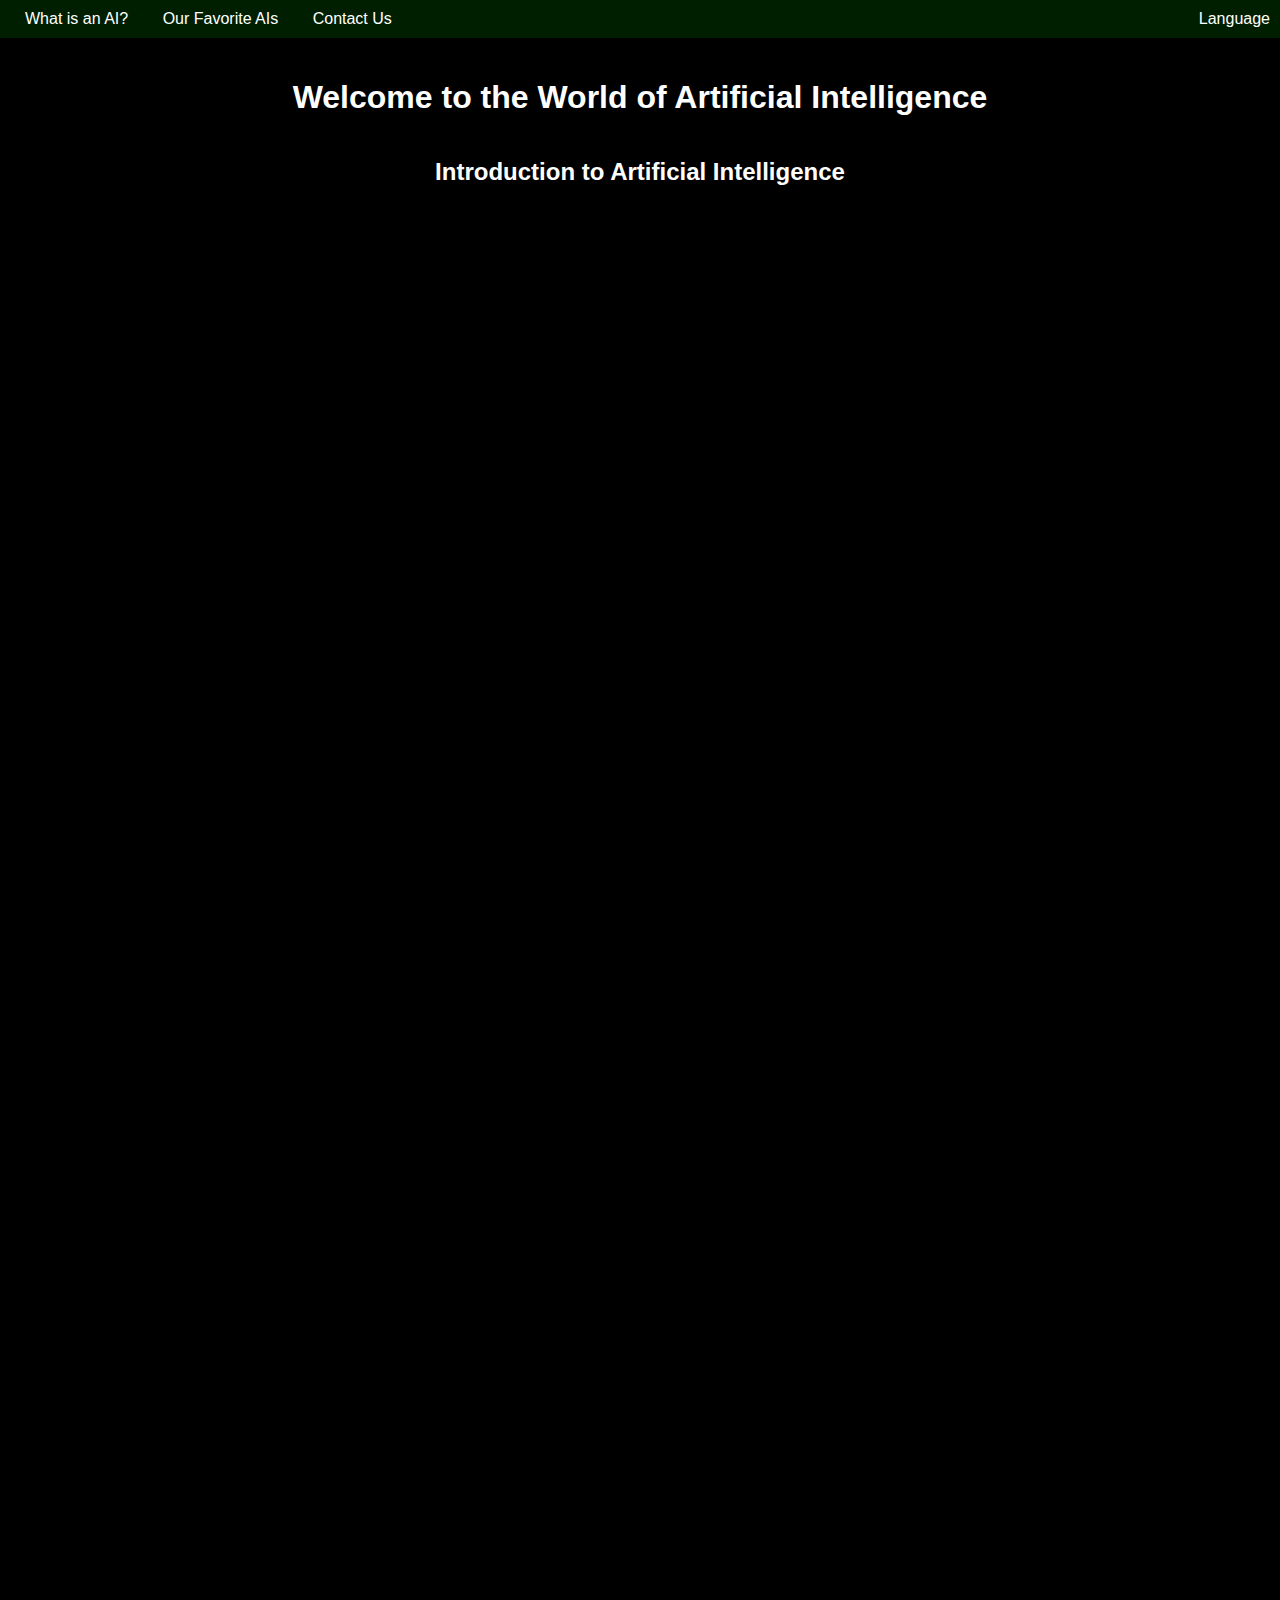
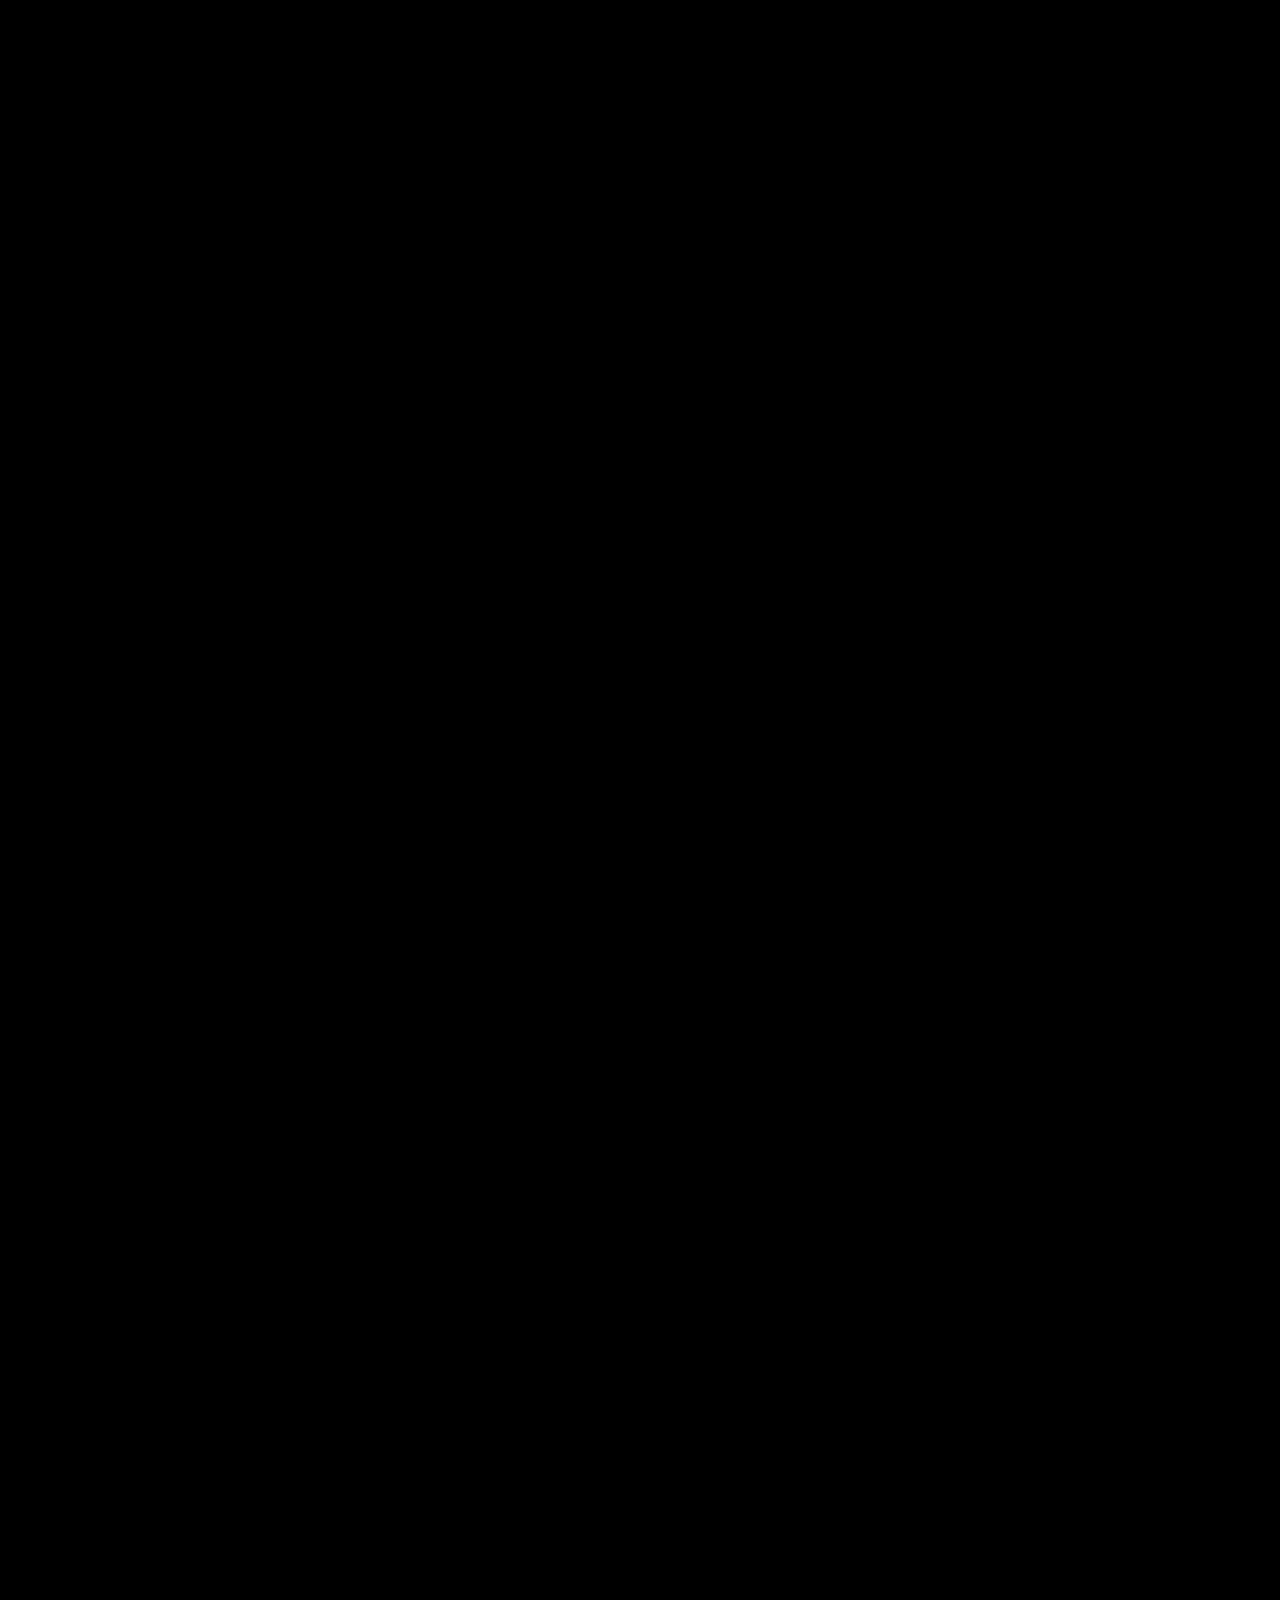
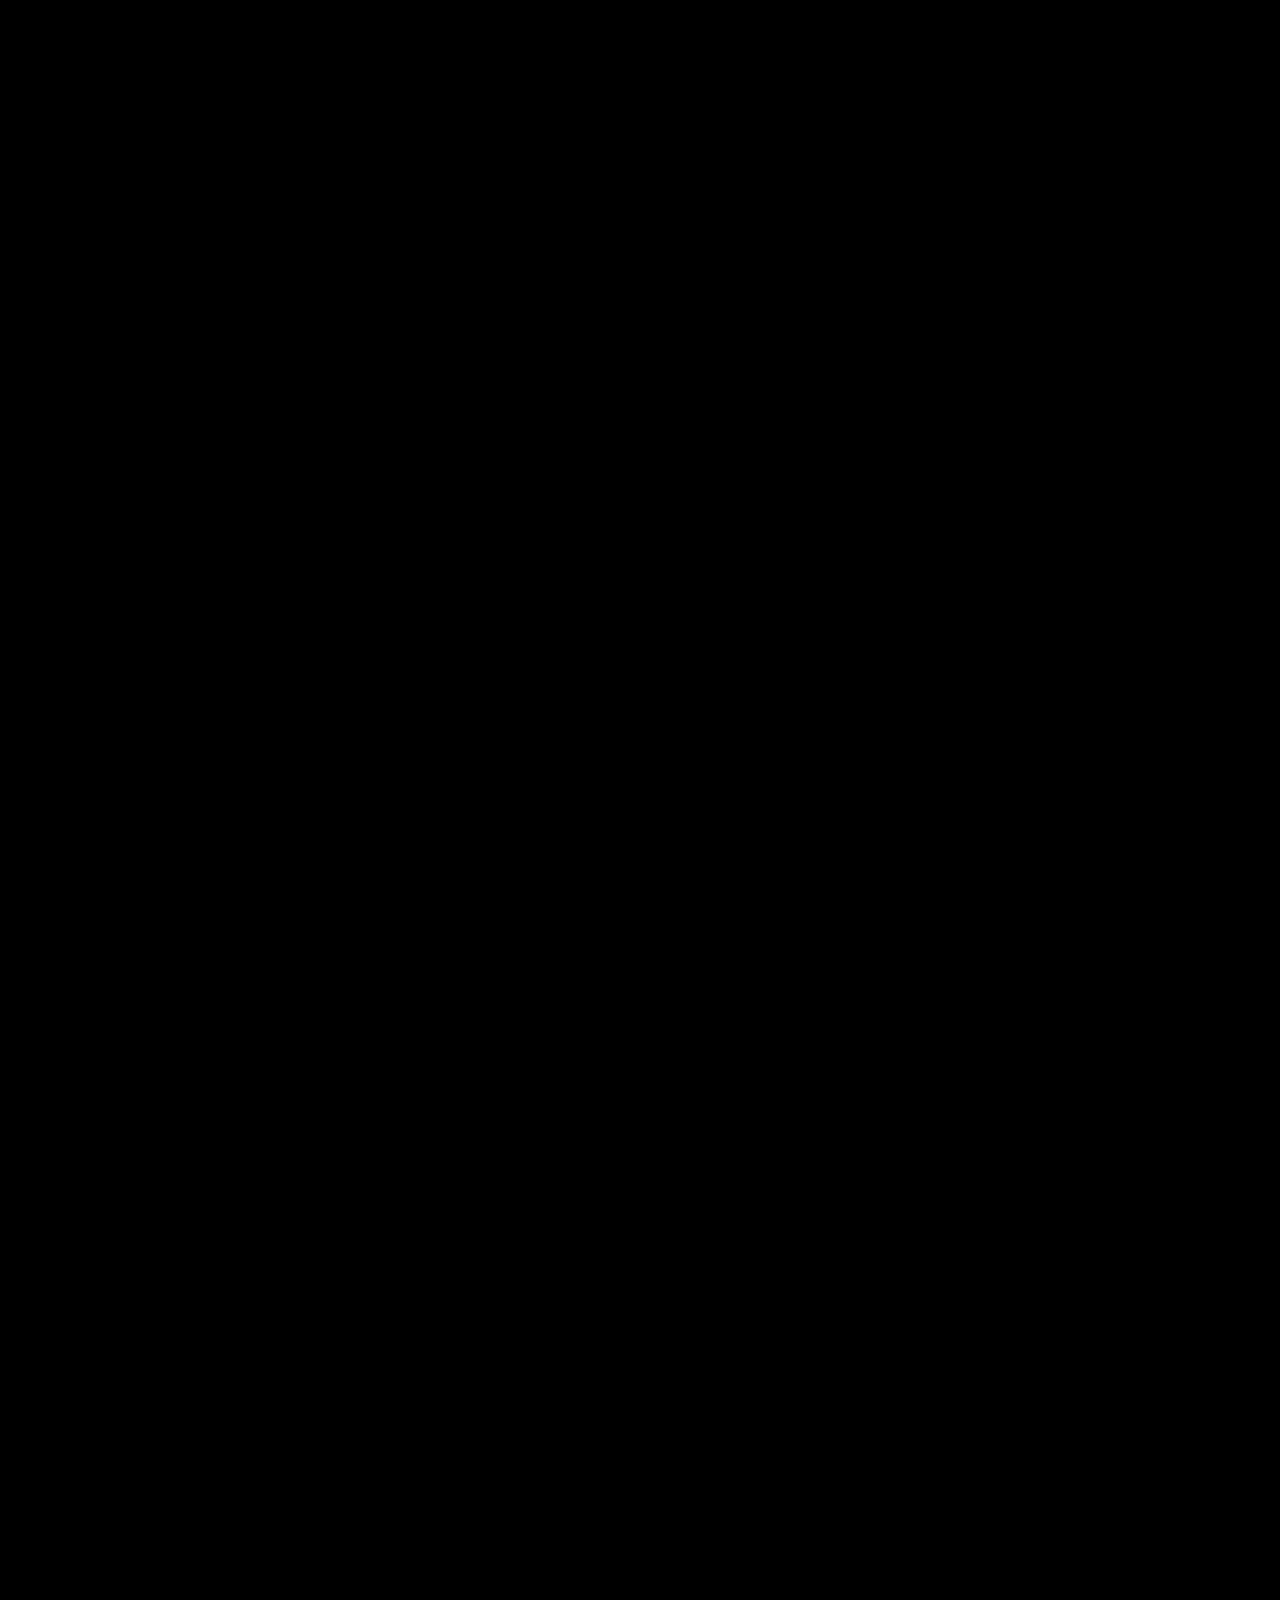
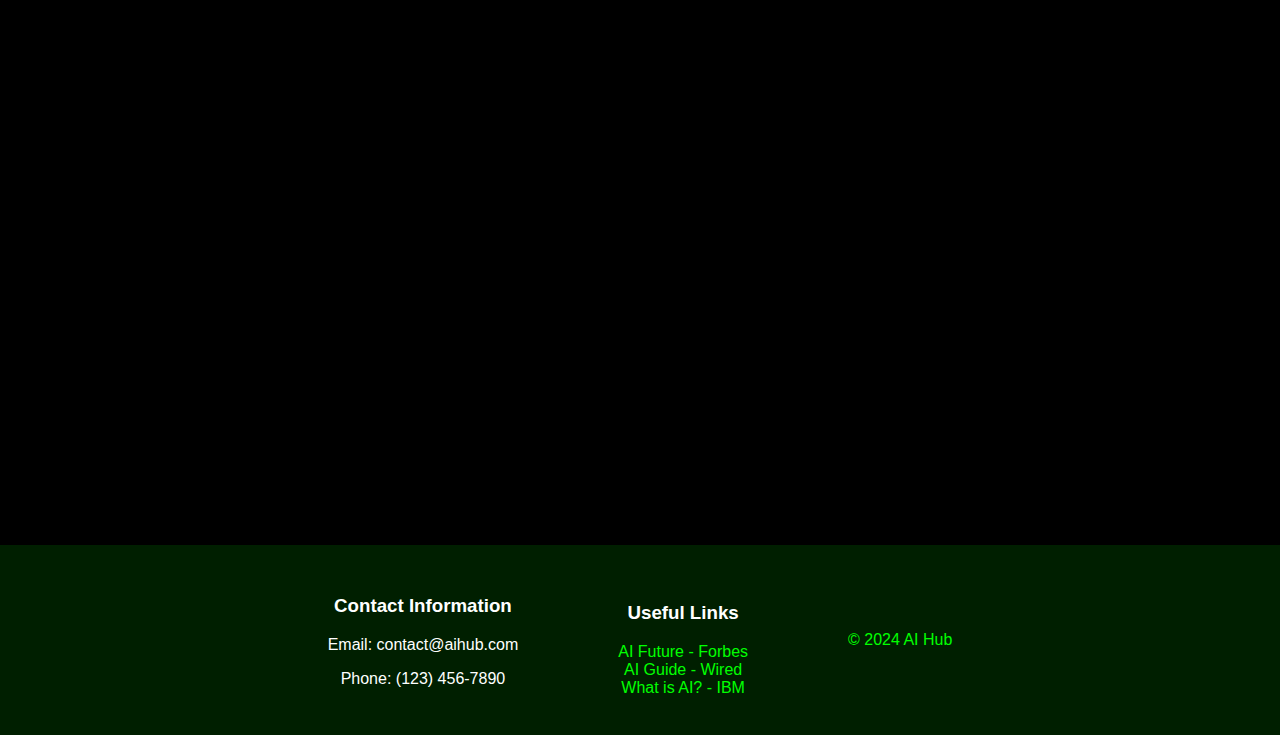
<file: index.html>
<!DOCTYPE html>
<html lang="en">
<head>
    <meta charset="UTF-8">
    <meta name="viewport" content="width=device-width, initial-scale=1.0">
    <title>What is an AI?</title>
    <link rel="stylesheet" href="./css/styles.css">
     <link rel="icon" href="images/logo/aihut_circular.png" type="image/x-icon" >
     <link rel="apple-touch-icon" href="images/logo/aihut_circular.png">
</head>
<body class="indexCSS">
    <header>
        <nav>
            <div>

                <a href="./index.html">What is an AI?</a>
                <a href="./pages/AiFinder.html">Our Favorite AIs</a>
                <a href="./pages/Contacto.html">Contact Us</a>
            </div>
            
            <div id="google_translate_element" class="language">
                Language 
            </div> 

        </nav>
    </header>

    <div class="container">

        
        <section class="hidden bloque" id="home">
            <h1 class="hidden bloque">Welcome to the World of Artificial Intelligence</h1>
            <h2 class="hidden bloque">Introduction to Artificial Intelligence</h2>
            <p class="hidden bloque">Artificial Intelligence (AI) represents the simulation of human intelligence in machines programmed to think and learn like humans. It encompasses a wide spectrum of technologies and methodologies aimed at enabling machines to perform tasks that typically require human intelligence, such as decision-making, problem-solving, natural language understanding, and visual perception.</p>
            
            <div class="picList">
                <img class="hidden bloque" src="./images/chatgpt_logo.png" alt="">
                <img class="hidden bloque" src="./images/leonardo_logo.svg" alt="">
                <img class="hidden bloque" src="./images/siri.png" alt="">
                <img class="hidden bloque" src="./images/waymo.png" alt="">
                
            </div>
        </section>
        
        
        <section class="hidden bloque" >
            
            <h2>Types of Artificial Intelligence</h2>
            
            <h3>Weak AI (Narrow AI)</h3>
            <p>Weak AI, also known as Narrow AI, is designed to handle specific tasks within a limited domain of expertise. It operates with predefined parameters and can excel in its designated area without possessing general human-like intelligence.        </p>
            
            <ul class="hidden bloque">
                <li>Example: Virtual assistants (Siri, Alexa), facial recognition systems, and recommendation algorithms (Netflix,Youtube).</li>
                <div class="picList">
                    <img class="hidden bloque" src="./images/alexa.png" alt="Alexa">
                    <img class="hidden bloque" src="./images/siri.png" alt="Siri">
                    <img class="hidden bloque" src="./images/youtube.png" alt="YouTube">
                    <img class="hidden bloque" src="./images/netflix.png" alt="Netflix">
                    
                </div>
                
            </ul>
            
            <h3>Strong AI (General AI)</h3>
            <p>Strong AI aims to exhibit human-like intelligence and reasoning across a wide range of tasks. It is capable of learning, understanding, and applying knowledge to solve problems in diverse domains, potentially surpassing human cognitive abilities.</p>        
            <ul class="hidden bloque">
                <li>Example: Theoretical at present; research focuses on developing systems capable of human-level cognitive tasks across various domains.</li>
                
            </ul>
            <div class="picList">
                <img class="hidden bloque" src="./images/strong1.jpeg" alt="Strong AI">
                <img class="hidden bloque" src="./images/strong2.jpeg" alt="Strong AI">
                
                
            </div>
        </section>
        
        <!-- /////////////////////////////////// -->
        
        
        <section class="hidden bloque" >
            <h2>Quick History of Artificial Intelligence</h2>
            
            <h3>History of Artificial Intelligence: Key Dates and Names</h3>
            <p >Artificial Intelligence has a rich history dating back to the mid-20th century, marked by significant milestones, breakthroughs, and key figures who shaped its development.</p>
            
            <ul class="hidden bloque">
                <li>1956: Dartmouth Conference marks the birth of AI as a field.</li>
                <li>1960s-1970s: Early AI research focuses on symbolic reasoning and expert systems.</li>
                <li>1980s-1990s: Neural networks and machine learning gain prominence.</li>
                <li>2000s-Present: Big data fuels advancements in deep learning and AI applications.</li>
                
            </ul>
            
            <div class="picList">
                <img class="hidden bloque" src="./images/histoy-Dartmouth Conference.jpg" alt="Ai History">
                <img class="hidden bloque" src="./images/history2.jpg" alt="Ai History">
                <img class="hidden bloque" src="./images/aiChess.jpeg" alt="Ai History">
                <img class="hidden bloque" src="./images/history.webp" alt="Ai History">
                
            </div>
            
        </section>
        <!-- /////////////////////////////////// -->
        
        
        <section class="hidden bloque" >
            <h2>Exploring the Depths: Deep Learning vs. Machine Learning</h2>
            
            <h3>Machine Learning (ML)</h3>
            <p>Machine Learning is a subset of AI that focuses on developing algorithms and statistical models that allow computers to perform tasks without explicit programming. It enables systems to learn from data and improve performance over time.</p>
            
            <ul class="hidden bloque">
                <li>Example: Email spam filters, recommendation systems (Amazon,Instagram), predictive analytics in finance.</li>
                <div class="picList">
                    <img class="hidden bloque" src="./images/gmail.png" alt="Gmail">
                    <img class="hidden bloque" src="./images/amazon.png" alt="Amazon">
                    <img class="hidden bloque" src="./images/Insta.png" alt="Instagram">
                    <img class="hidden bloque" src="./images/twitter.png" alt="Twitter">
                    
                </div>
                
            </ul>
            <br style="color: black; ">
            <br style="color: black; ">
            <br style="color: black; ">
            <br style="color: black; ">
            <br style="color: black; ">
            
            
            
            <h3>Deep Learning</h3>
            <p>Deep Learning is a specialized subset of Machine Learning inspired by the structure and function of the human brain's neural networks. It uses layers of algorithms known as artificial neural networks to process data and learn patterns, making it particularly effective in tasks such as image and speech recognition.</p>        
            <ul>
                <li>Example: Image and speech recognition (Google Photos, Siri,Alexa), autonomous vehicles (Tesla Autopilot), medical diagnostics</li>
            </ul>
            <div class="picList">
                <img class="hidden bloque" src="./images/googlePhoto.png" alt="Google Photos">
                <img class="hidden bloque" src="./images/siri.png" alt="Siri">
                <img class="hidden bloque" src="./images/tesla.png" alt="Tesla">
                <img class="hidden bloque" src="./images/alexa.png" alt="Alexa">
                
            </div>
            
        </section>
        
        <!-- /////////////////////////////////// -->
        
        
        <section class="hidden bloque" >
            <h2>The Rise of Generative Models</h2>
            
            <h3>Generative Models in AI</h3>
            <p>Generative models are a class of AI models designed to generate new data instances that resemble the training data. They can create new content, images, text, or audio based on patterns learned from existing datasets.</p>
            
            <ul class="hidden bloque">
                <li>Example: Generative Adversarial Networks (GANs) used in creating realistic images (e.g., This Person Does Not Exist), text generation (OpenAI's GPT models), and music composition</li>
                
            </ul>
            <div class="picList">
                <img class="hidden bloque" src="./images/gan.jpg" alt="This person doesn't exist">
                <img class="hidden bloque" src="./images/chatgpt_logo.png" alt="ChatGpt">
                <img class="hidden bloque" src="./images/recraft_logo.png" alt="Recraft">
                <img class="hidden bloque" src="./images/leonardo_logo.svg " alt="Leonardo Ai">
                
            </div>
            
            
            
        </section>
        
        <!-- /////////////////////////////////// -->
        
        
        <section class="hidden bloque" >
            <h2>Applications of Artificial Intelligence in the Real World</h2>
            
            <h3>Artificial Intelligence Applications</h3>
            <p>AI technologies are transforming various industries and everyday life through innovative applications that enhance efficiency, decision-making, and user experience.</p>
            
            <ul class="hidden bloque">
                <li>Natural Language Processing (NLP): Language translation (Google Translate), sentiment analysis.</li>
                <li>Computer Vision: Autonomous vehicles (Waymo), medical image analysis (MRI diagnostics).</li>
                <li>Robotics: Manufacturing robots (Fanuc), social robots (Pepper).</li>
                
            </ul>
            
            <div class="picList">
                <img class="hidden bloque" src="./images/gtranslate.png" alt="Google Translate">
                <img class="hidden bloque" src="./images/waymo.png" alt="Waymo">
                <img class="hidden bloque" src="./images/fanuc.png" alt="Fanuc">
                <img class="hidden bloque" src="./images/pepper.png " alt="Pepper">
                
            </div>
            
            
        </section>
    </div>
        <footer>
            <div>
                <h3>Contact Information</h3>
                <p>Email: contact@aihub.com</p>
                <p>Phone: (123) 456-7890</p>
            </div>
            <div>
                <h3>Useful Links</h3>
                <a href="https://www.forbes.com/sites/forbestechcouncil/2021/01/19/the-future-of-artificial-intelligence/">AI Future - Forbes</a><br>
                <a href="https://www.wired.com/story/guide-artificial-intelligence/">AI Guide - Wired</a><br>
                <a href="https://www.ibm.com/artificial-intelligence/what-is-ai">What is AI? - IBM</a>
            </div>
        <div class="copyright">
            <p>&copy; 2024 AI Hub</p>
        </div>
    </footer>

    <script src="https://translate.google.com/translate_a/element.js?cb=googleTranslateElementInit" ></script>

    <script src="./JS/javaScript.js"></script>

    <script>
        window.embeddedChatbotConfig = {
        chatbotId: "bE3xEHHd5ymcgd8Fw0eU_",
        domain: "www.chatbase.co"
        }
        </script>
        <script
        src="https://www.chatbase.co/embed.min.js"
        chatbotId="bE3xEHHd5ymcgd8Fw0eU_"
        domain="www.chatbase.co"
        defer>
        </script>
        
    </body>
</html>
</file>
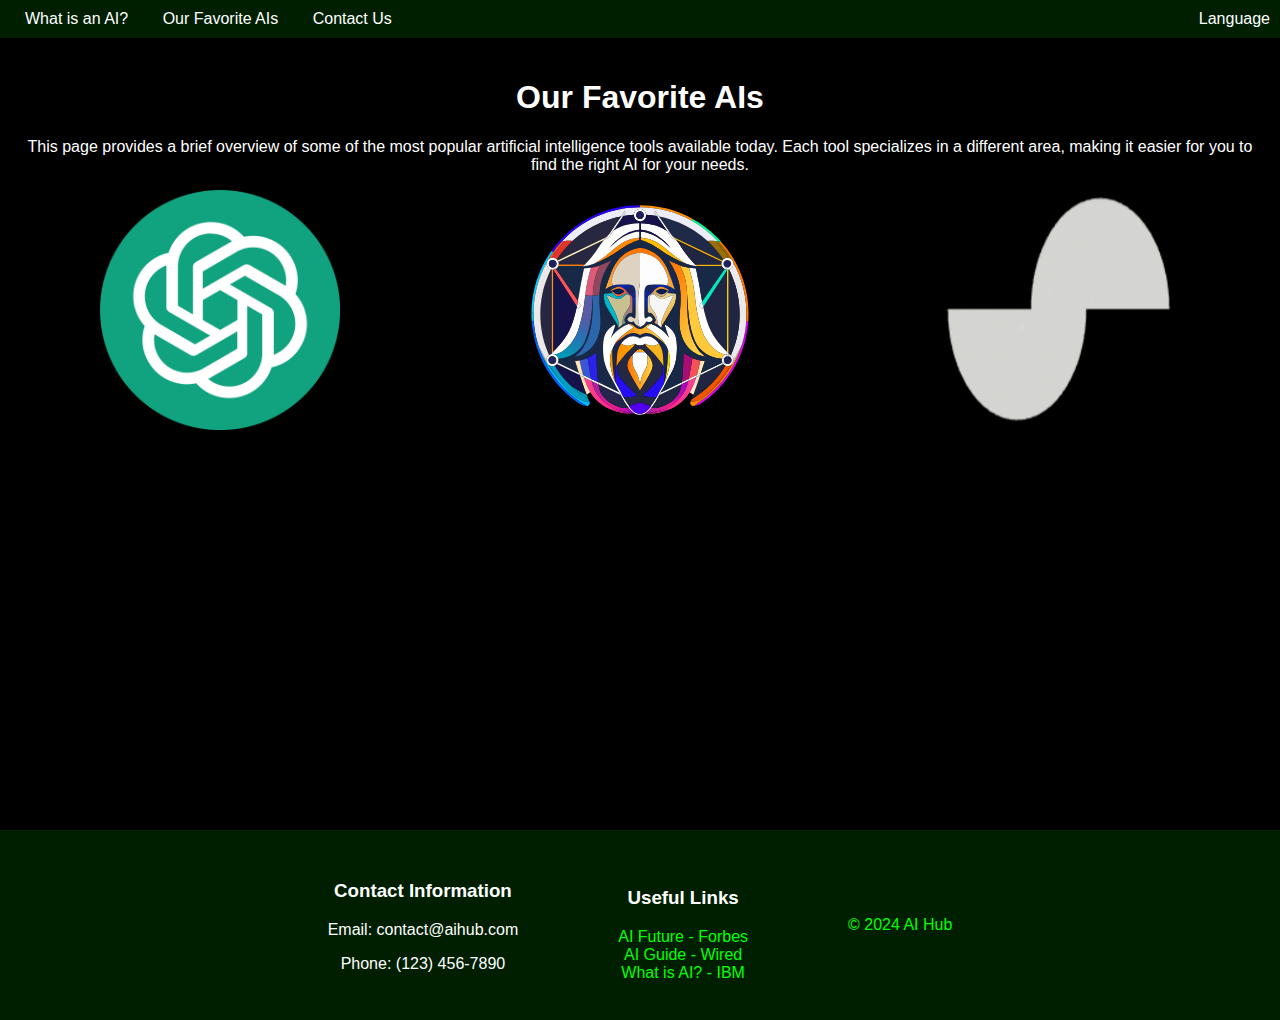
<file: pages/AiFinder.html>
<!DOCTYPE html>
<html lang="en">
<head>
    <meta charset="UTF-8">
    <meta name="viewport" content="width=device-width, initial-scale=1.0">
    <title>Our Favorite AIs</title>
    <meta name="description" content="Explore ChatGPT, Leonardo AI, Suno, Recraft AI, Capcut, and ELEVENLABS. Discover how AI is transforming chat online, chat AI, and artificial intelligence (AI) intelligence.">
    <link rel="stylesheet" href="../css/styles.css">
</head>
<body>
    <header>
        <nav>
            <div>

                <a href="../index.html">What is an AI?</a>
                <a href="../pages/AiFinder.html">Our Favorite AIs</a>
                <a href="../pages/Contacto.html">Contact Us</a>
            </div>

            <div id="google_translate_element" class="language">
                Language 
            </div> 

        </nav>
    </header>
    <div  class="container">
        <h1>Our Favorite AIs</h1>
        <p>This page provides a brief overview of some of the most popular artificial intelligence tools available today. Each tool specializes in a different area, making it easier for you to find the right AI for your needs.</p>
        <div class="grid">
            <div class="grid-item hidden"  >
                <a href="../pages/chatGPT.html">

                    <img src="../images/chatgpt_logo.png" alt="ChatGPT">
                    <div class="description">
                        <h3>ChatGPT</h3>
                        <p>A conversational AI developed by OpenAI, excellent for generating human-like text and engaging in natural conversations.</p>
                    </div>
                </a>
            </div>
            
            <div class="grid-item hidden"  >
                <a href="../pages/leonardo.html">

                    <img src="../images/leonardo_logo.svg" alt="Leonardo AI Logo - AI Intelligence">
                    <div class="description">
                        <h3>Leonardo AI</h3>
                        <p>A powerful AI for generating and manipulating images, great for creative visual projects.</p>
                    </div>
                </a>
            </div>
            <div class="grid-item hidden"  >
                <a href="../pages/Suno.html">

                    <img src="../images/suno_logo.png" alt="Suno Logo - AI Intelligence">
                    <div class="description">
                        <h3>  Suno</h3>
                        <p>An AI tool designed for creating music, offering various styles and genres for musical compositions.</p>
                    </div>
                </a>
            </div>
            <div class="grid-item hidden"  >
                <a href="../pages/Recraft.html">

                    <img src="../images/recraft_logo.png" alt="Recraft AI Logo - AI Intelligence">
                    <div class="description">
                        <h3>Recraft AI</h3>
                        <p>Specializes in generating logos and branding materials, perfect for businesses looking for unique visual identities.</p>
                    </div>
                </a>
            </div>
            <div class="grid-item hidden"  >
                <a href="../pages/CapCut.html">

                    <img src="../images/capcut_logo.png" alt="Capcut Logo - AI Intelligence">
                    <div class="description">
                        <h3>Capcut</h3>
                        <p>A video editing AI tool that simplifies the process of creating and editing videos with advanced features.</p>
                    </div>
                </a>
            </div>
            <div class="grid-item hidden"  >
                <a href="../pages/Elevenlabs.html">

                    <img src="../images/elevenlabs_logo.png" alt="ELEVENLABS Logo - AI Intelligence">
                    <div class="description">
                        <h3>ELEVENLABS</h3>
                        <p>An AI for cloning voices, ideal for voiceover work, dubbing, and creating synthetic speech.</p>
                    </div>
                </a>
            </div>
        </div>
    </div>
    <footer>
        <div>
            <h3>Contact Information</h3>
            <p>Email: contact@aihub.com</p>
            <p>Phone: (123) 456-7890</p>
        </div>
        <div>
            <h3>Useful Links</h3>
            <a href="https://www.forbes.com/sites/forbestechcouncil/2021/01/19/the-future-of-artificial-intelligence/">AI Future - Forbes</a><br>
            <a href="https://www.wired.com/story/guide-artificial-intelligence/">AI Guide - Wired</a><br>
            <a href="https://www.ibm.com/artificial-intelligence/what-is-ai">What is AI? - IBM</a>
        </div>
        <div class="copyright">
            <p>&copy; 2024 AI Hub</p>
        </div>
    </footer>

    <script src="https://translate.google.com/translate_a/element.js?cb=googleTranslateElementInit" ></script>

    <script src="../JS/javaScript.js"></script>

    <script>
        window.embeddedChatbotConfig = {
        chatbotId: "bE3xEHHd5ymcgd8Fw0eU_",
        domain: "www.chatbase.co"
        }
        </script>
        <script
        src="https://www.chatbase.co/embed.min.js"
        chatbotId="bE3xEHHd5ymcgd8Fw0eU_"
        domain="www.chatbase.co"
        defer>
        </script>




</body>
</html>
</file>
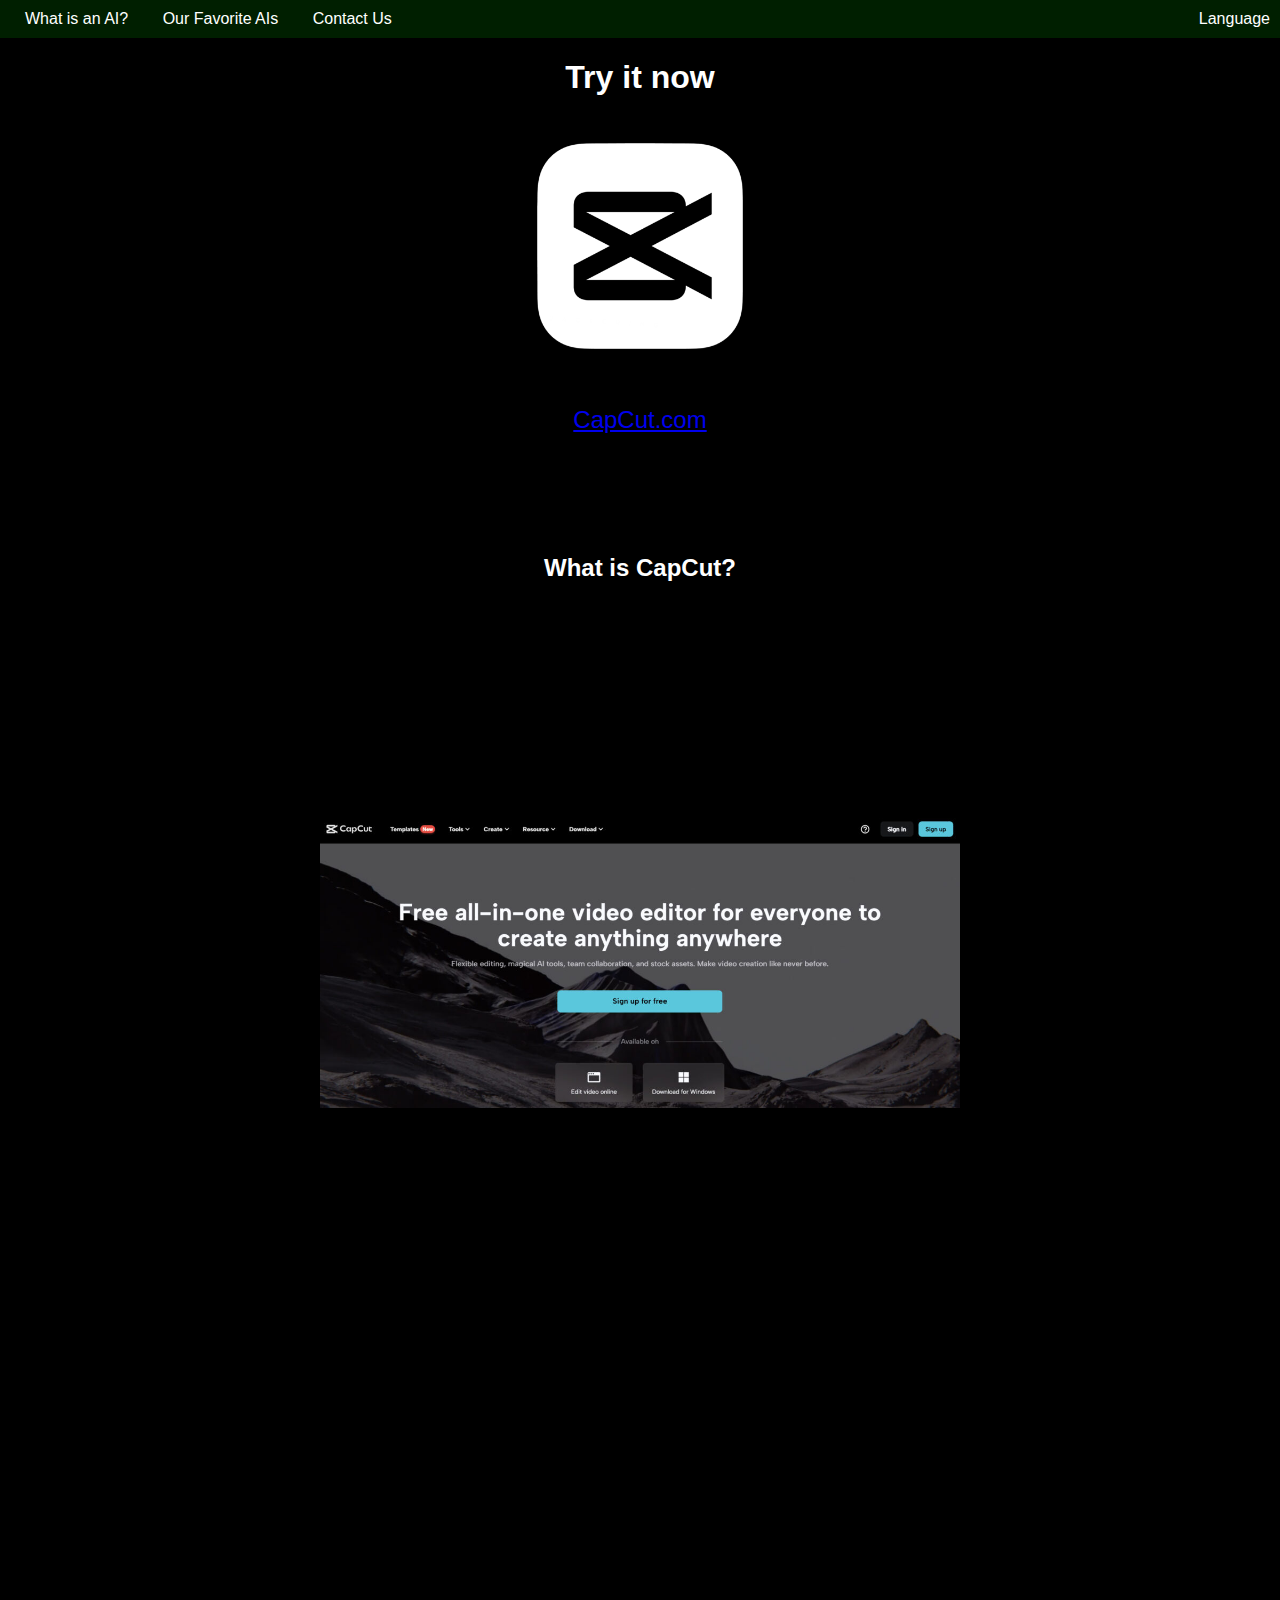
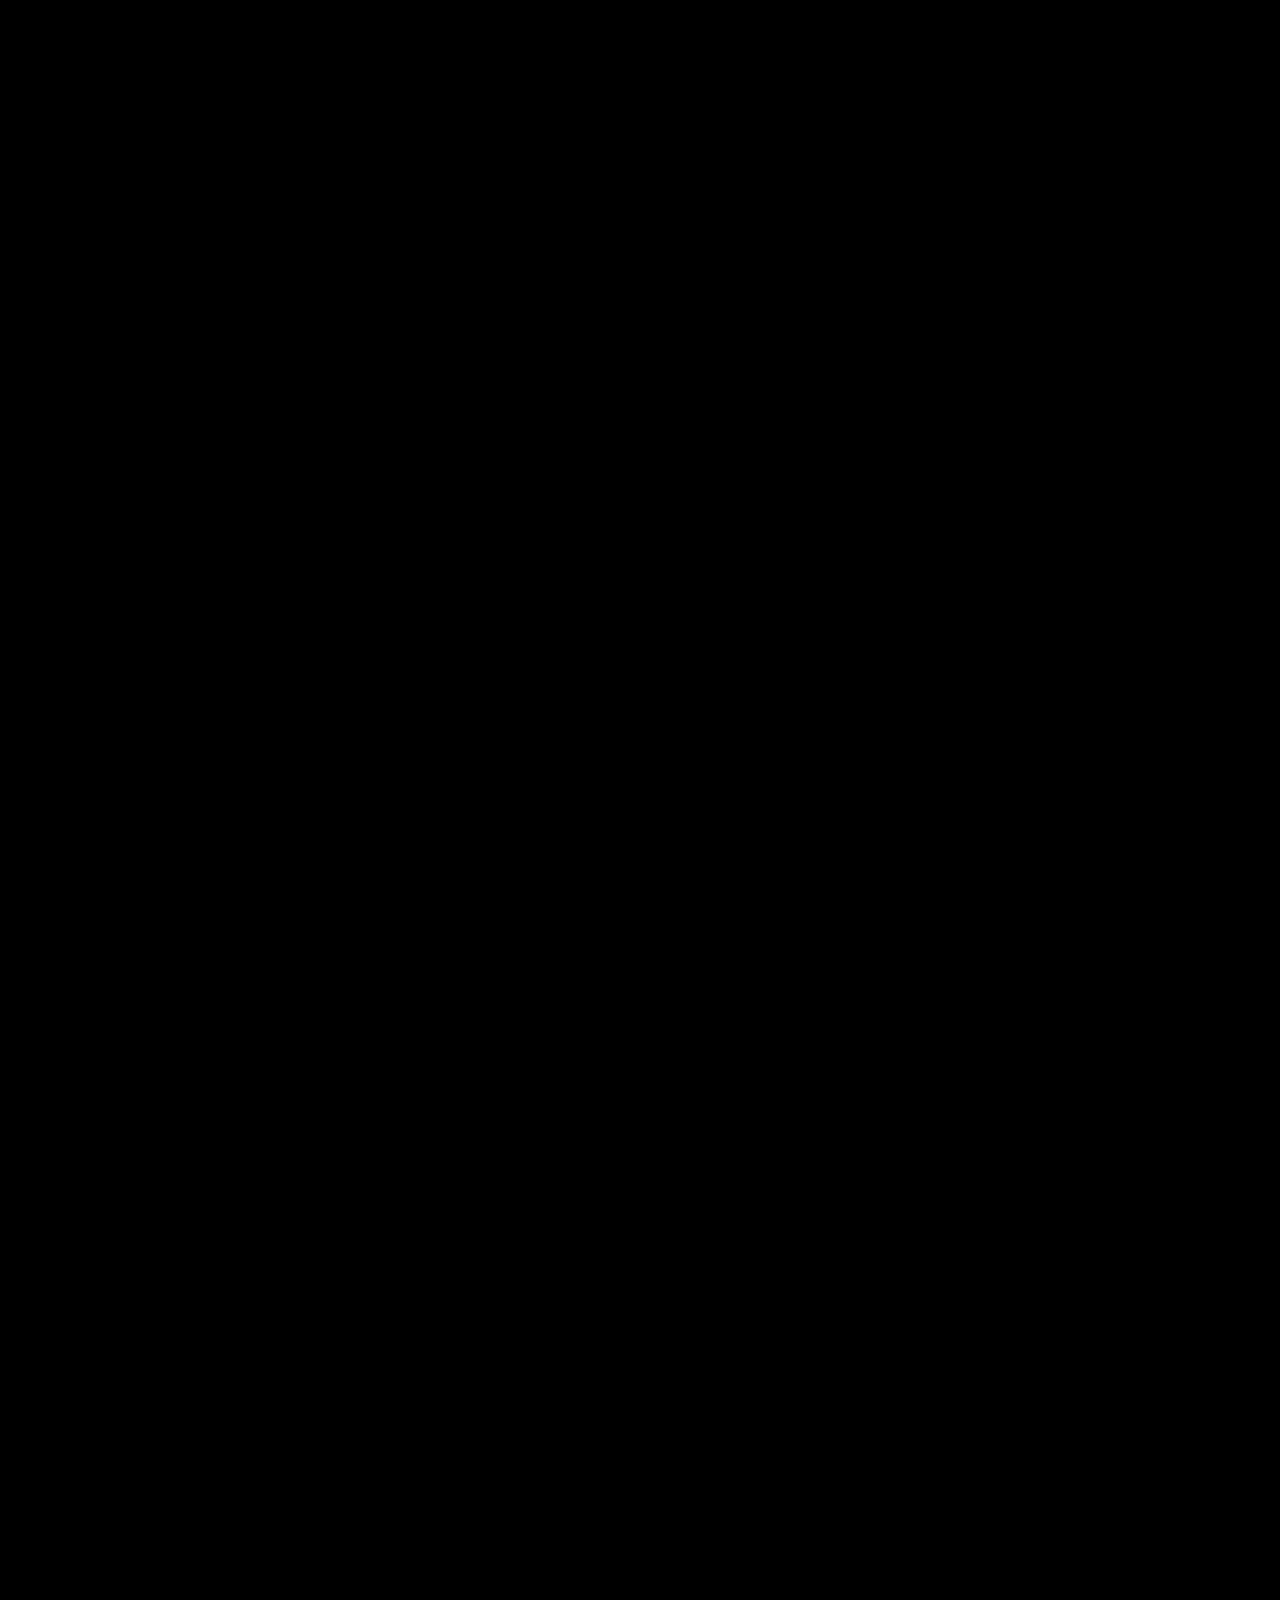
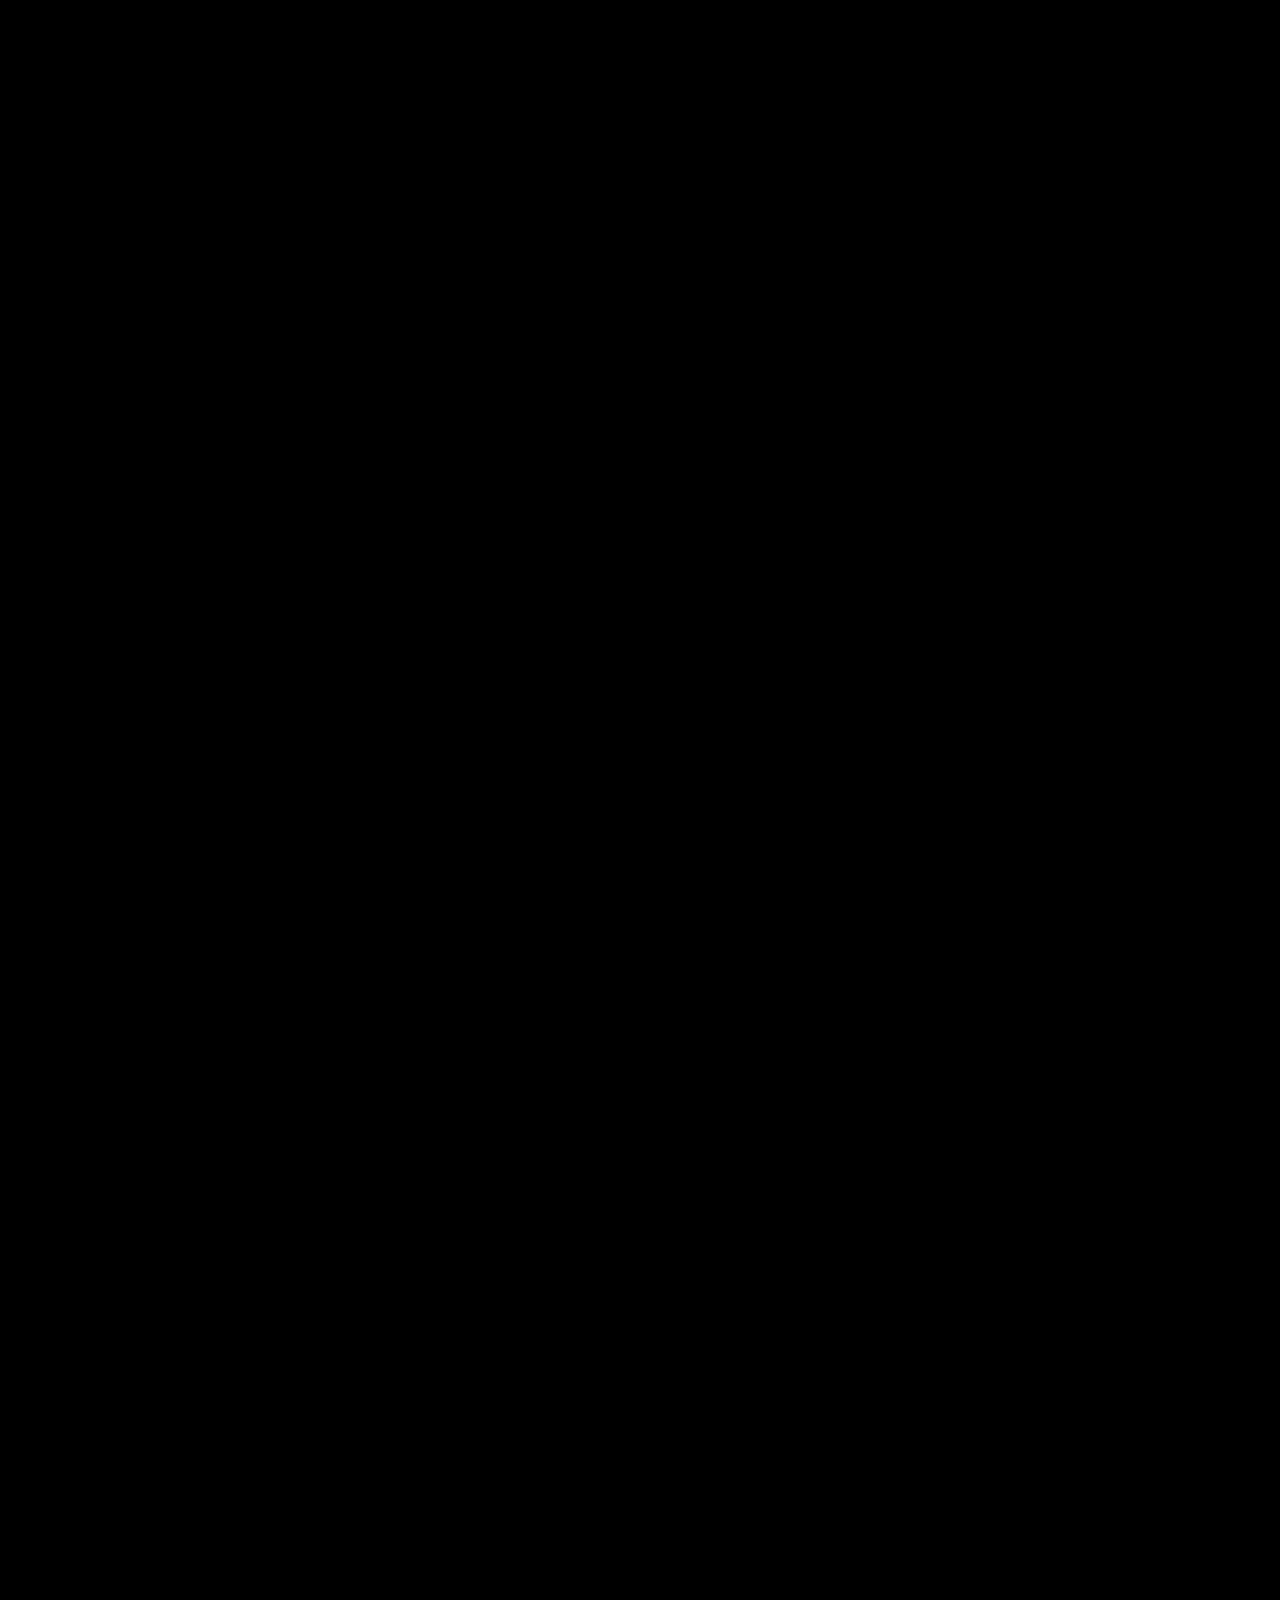
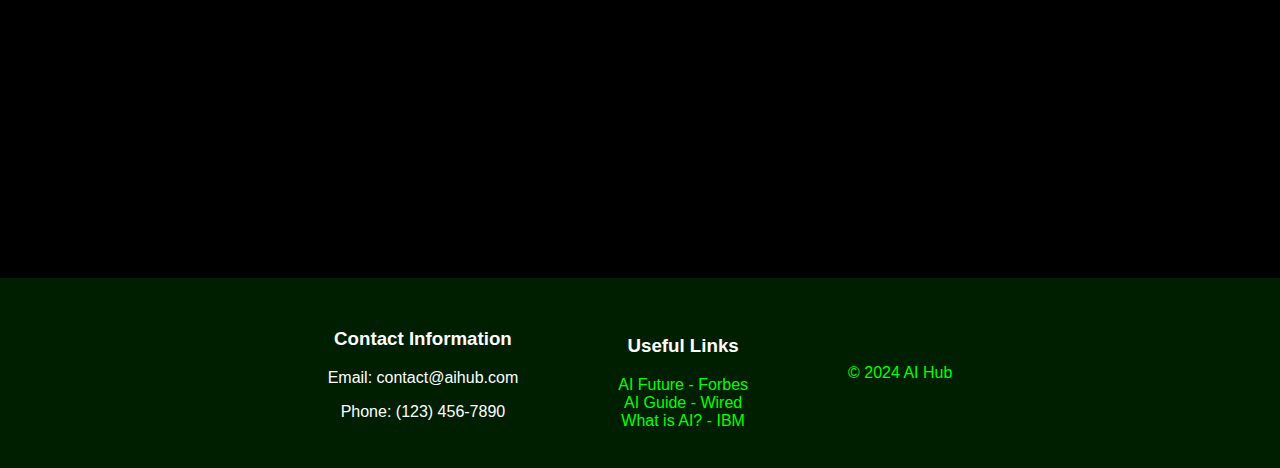
<file: pages/CapCut.html>
<!DOCTYPE html>
<html lang="en">
<head>
    <meta charset="UTF-8">
    <meta name="viewport" content="width=device-width, initial-scale=1.0">
    <title>CapCut</title>
    <link rel="stylesheet" href="../css/styles.css">
</head>
<body class="indexCSS">
    <header>
        <nav>
            <div>

                <a href="../index.html">What is an AI?</a>
                <a href="../pages/AiFinder.html">Our Favorite AIs</a>
                <a href="../pages/Contacto.html">Contact Us</a>
            </div>
            <div id="google_translate_element" class="language">
                Language 
            </div> 

        </nav>
    </header>

    <div class="hidden bloque try" >

        <h1>Try it now</h1>


        <a href="https://www.capcut.com/">
           <img class="cuepoImg" src="../images/capcut_logo.png" alt="CapCut">
            <p>CapCut.com</p>

            
        </a>
        
    </div>
    

    <section class="hidden bloque" id="home">
        <h2 class="hidden bloque">What is CapCut?</h2>
        
        <p class="hidden bloque">
            CapCut is a free video editing app that lets users quickly turn their smartphone videos into pro-quality content. Its user-friendly features include cutting, speed adjustments, reversals, music integration, stickers, text, and more. It suits all skill levels and is compatible with online, Windows, and mobile editing. What makes CapCut exceptional is its knack for enhancing videos not just for TikTok, Facebook, and Instagram but also for YouTube, ensuring a polished, professional result.
        </p>

        <img class="cuepoImg" src="../images/capcut/Intro1.jpg" alt="What is CapCut?">

     
    </section>


    <section class="hidden bloque" >
        <h2>Features of CapCut</h2>       

       <img class="cuepoImg" src="../images/capcut/features.png" alt="Features of CapCut">

        <div class="hidden bloque">
            <ol>
                <li><strong>Extensive Selection of Templates:</strong> CapCut simplifies video creation with user-friendly templates. Easily insert your clips into these professionally designed templates with color schemes, transitions, animations, and soundtracks. This time-saving feature enhances efficiency.</li>
                <li><strong>Intuitive Interface:</strong> CapCut offers an intuitive interface that makes video editing straightforward. You can efficiently perform a wide range of tasks, including splitting and merging clips, adjusting video formats, resizing canvases, changing playback speed, and even reversing clips—all accomplished with a few simple taps on its intuitive timeline. Recently, CapCut introduced a valuable feature: the speed curve. Adding speed ramps enables you to create seamless transitions in your videos.</li>
                <li><strong>Text Solutions:</strong> Text can be incredibly informative, and when added to videos, it can make them truly engaging. CapCut provides a creative service by offering preset templates for text editing. This eliminates the need to navigate numerous complex tabs to adjust font sizes, styles, and bubbles. This streamlines the process, making it more efficient.</li>
                <li><strong>Audio Toolkit:</strong> CapCut provides a rich music library with exclusive copyrighted songs, but if you prefer your tracks, you can easily import them or extract audio from existing videos. Sound effects are also at your fingertips, made even more accessible with a user-friendly search bar and a favorite button.</li>
                <li><strong>Chroma Keying:</strong> CapCut enables you to unlock your creative potential with its video background remover tool. Easily extract the main subject or object from your videos, offering endless creative opportunities. After removing the background, you can replace it with a new one or overlay the subject on a separate layer.</li>
                <li><strong>Filters and Transitions:</strong> These two features play a significant role in setting the mood of your video. While CapCut doesn't offer advanced color grading features, it strikes a balance effectively. CapCut provides a range of predefined filters that you can customize to your liking. Using these filters is a time-efficient alternative to creating your own, speeding up your workflow. You can apply filters to both primary clips and overlays.</li>
            </ol>
            
            
        </div>
     
        
        
        
    </section>

       <!-- /////////////////////////////////// -->
   

  <section class="hidden bloque" >
    <h2>How Does CapCut Work?</h2>

    <p >CapCut offers an accessible and user-friendly alternative to complex AI video editing software. </p>
    
    <p>The CapCut interface comprises four key components: the Preview Window, Timeline, Main Toolbar, and Sub Toolbars. The Preview Window lets you play back videos and interact directly with clips. The timeline is your workspace for arranging and editing video, audio, overlay, effects, and text tracks. The Main Toolbar appears when no clip is selected. Finally, the Sub Toolbars are tailored for different tracks and clips on the timeline.</p>
    <p>CapCut automatically saves your project drafts, allowing you to pause and resume editing at your convenience. You can also use the ShortCut feature to create videos with a single click for rapid editing.</p>
    
    </section>
<!-- /////////////////////////////////// -->
   

    <section class="hidden bloque" >
        <h2>What Are The Top Benefits Of Using CapCut?</h2>

        <p>Using CapCut can be very beneficial, especially if you add it to your marketing strategy toolkit.</p>
        
       <img class="cuepoImg" src="../images/capcut/benefits.png" alt="Benefits Of Using CapCut">
        <ol>
            <li><strong>Enhanced visual storytelling:</strong> Elevate your storytelling with special effects, transitions, filters, and motion graphics to engage your audience with captivating visuals.</li>
            <li><strong>Professional-level quality:</strong> Achieve professional-quality video editing with precise editing, advanced audio tools, and a comprehensive effects library.</li>
            <li><strong>Time-saving efficiency:</strong> Streamline your editing process with CapCut's intuitive interface, multi-layer timeline editing, and user-friendly presets.</li>
            <li><strong>Versatility and adaptability:</strong> Tailor your content for various platforms and formats by customizing text, effects, music, and video backgrounds.</li>
            <li><strong>Artistic expression:</strong> Explore your creative potential with various tools, effects, and customization options to create standout content.</li>
        </ol>
        


        
     
       
    </section>


    <section class="hidden bloque" >
        <h2>Conclusion</h2>

        <p>CapCut is a versatile and user-friendly video editing tool suitable for beginners and those with prior experience. It's free, offers quick access to essential features, and is perfect for enhancing your TikTok content. Not all can hire TikTok marketing agencies to elevate their brands, but CapCut can help you save resources and produce unique, high-quality videos. Whether new to editing or experienced, CapCut is a powerful and fast solution for quickly unleashing your creativity.</p>

        
    </section>


   

   

  
    <footer>
        <div>
            <h3>Contact Information</h3>
            <p>Email: contact@aihub.com</p>
            <p>Phone: (123) 456-7890</p>
        </div>
        <div>
            <h3>Useful Links</h3>
            <a href="https://www.forbes.com/sites/forbestechcouncil/2021/01/19/the-future-of-artificial-intelligence/">AI Future - Forbes</a><br>
            <a href="https://www.wired.com/story/guide-artificial-intelligence/">AI Guide - Wired</a><br>
            <a href="https://www.ibm.com/artificial-intelligence/what-is-ai">What is AI? - IBM</a>
        </div>
        <div class="copyright">
            <p>&copy; 2024 AI Hub</p>
        </div>
    </footer>

    <script src="https://translate.google.com/translate_a/element.js?cb=googleTranslateElementInit" ></script>

    <script src="../JS/javaScript.js"></script>

    <script>
        window.embeddedChatbotConfig = {
        chatbotId: "bE3xEHHd5ymcgd8Fw0eU_",
        domain: "www.chatbase.co"
        }
        </script>
        <script
        src="https://www.chatbase.co/embed.min.js"
        chatbotId="bE3xEHHd5ymcgd8Fw0eU_"
        domain="www.chatbase.co"
        defer>
        </script>
    
</body>
</html>
</file>
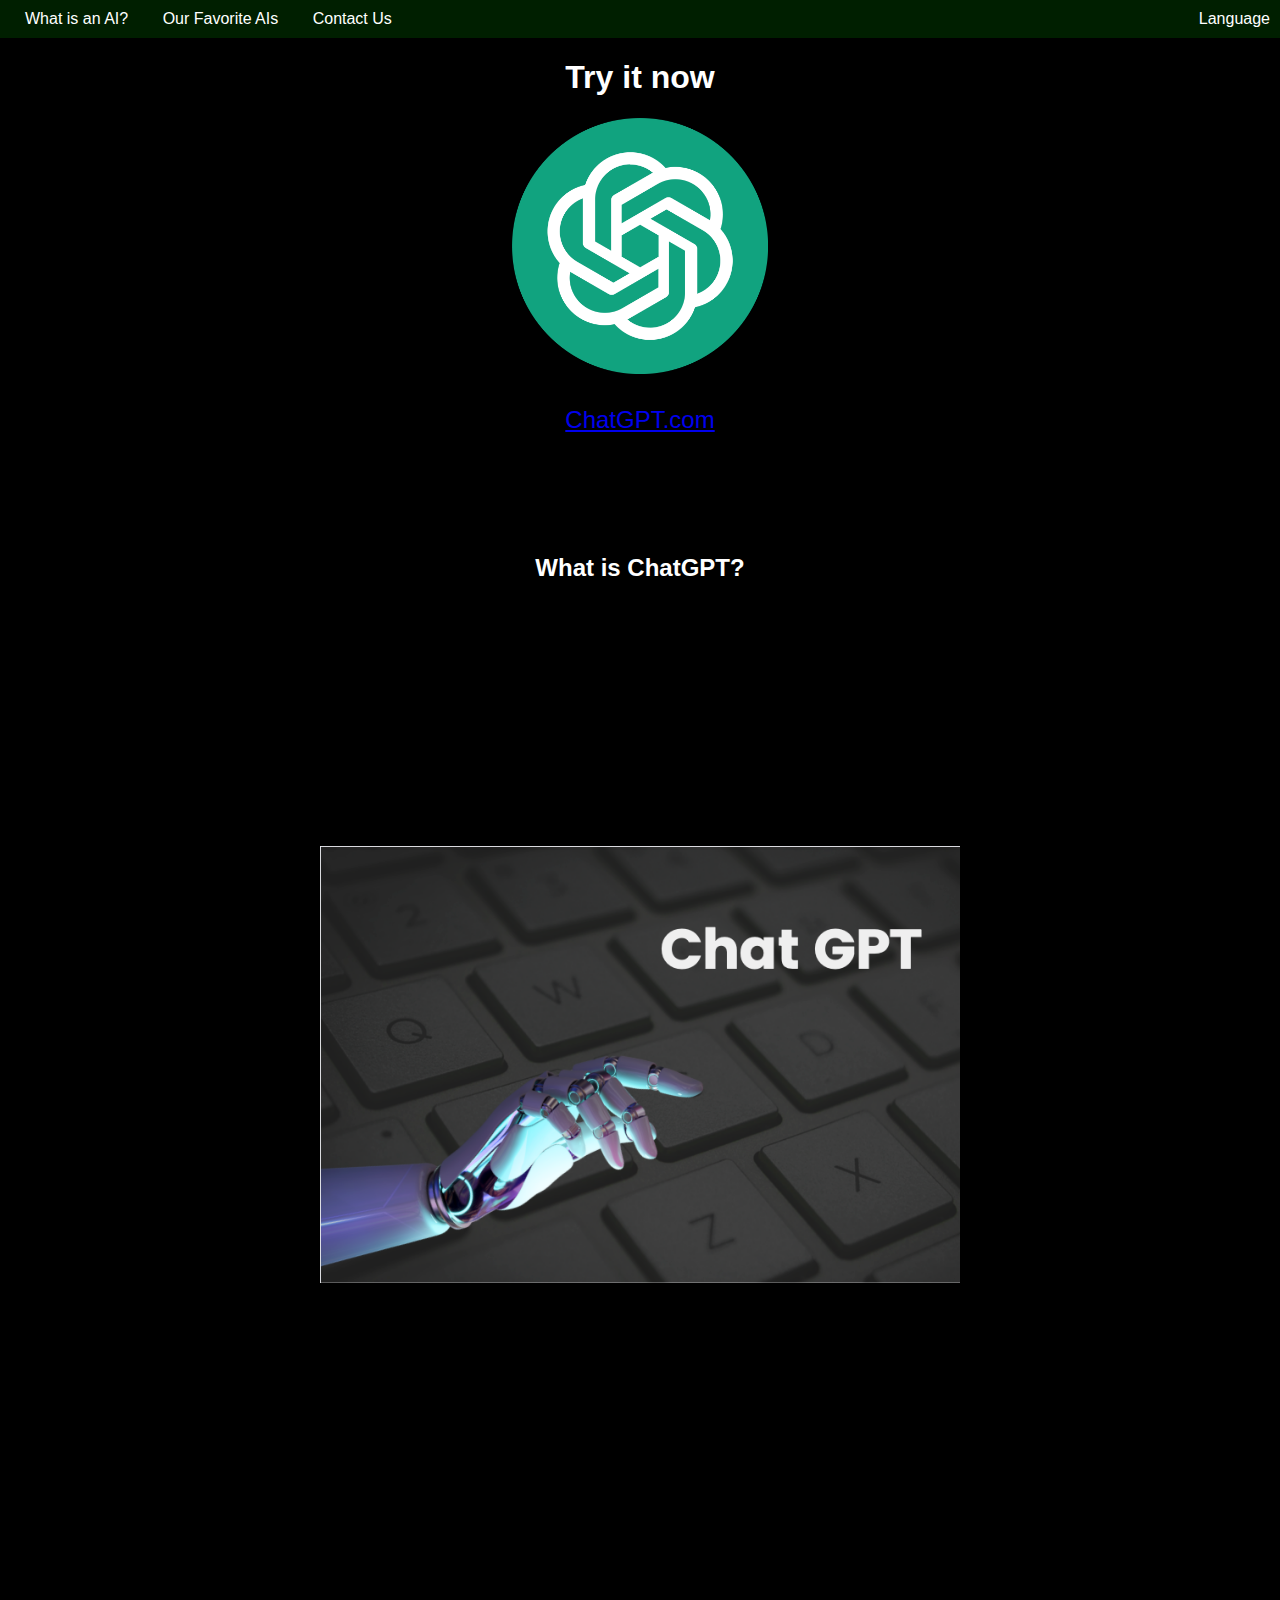
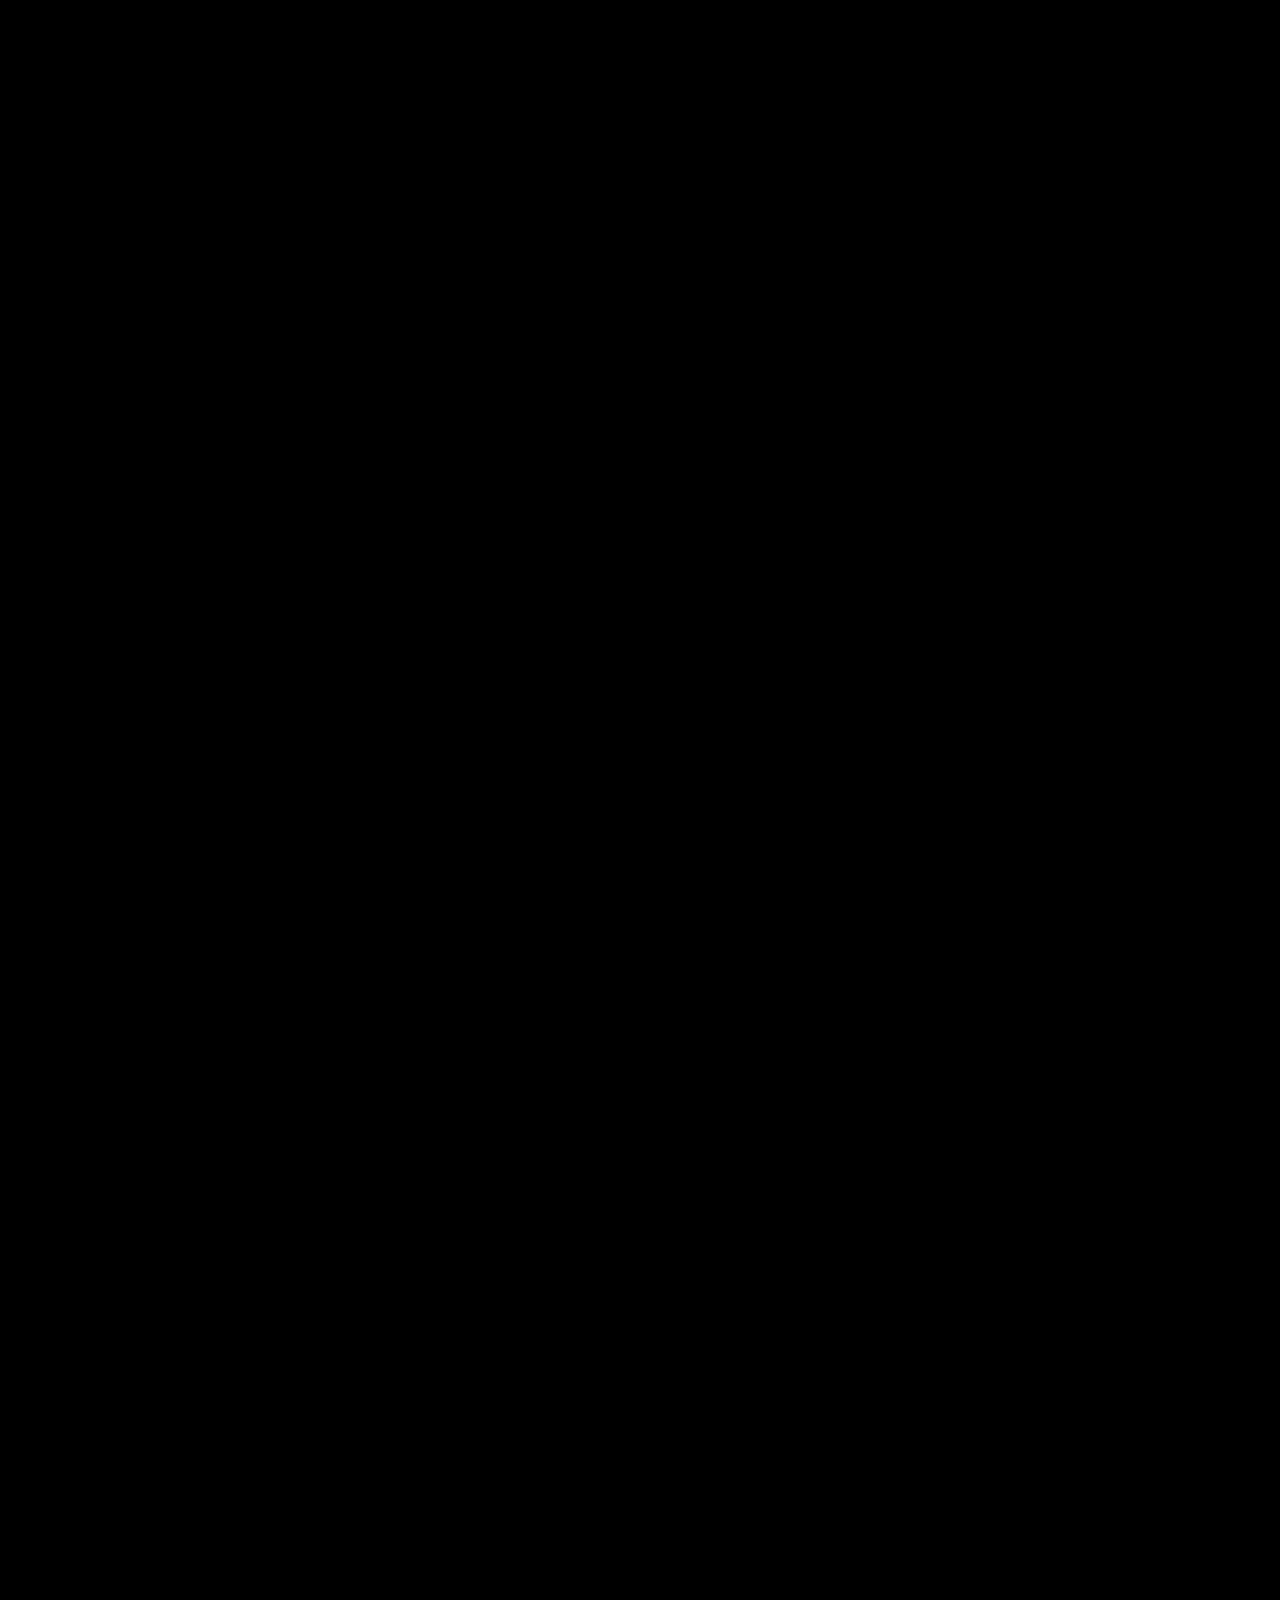
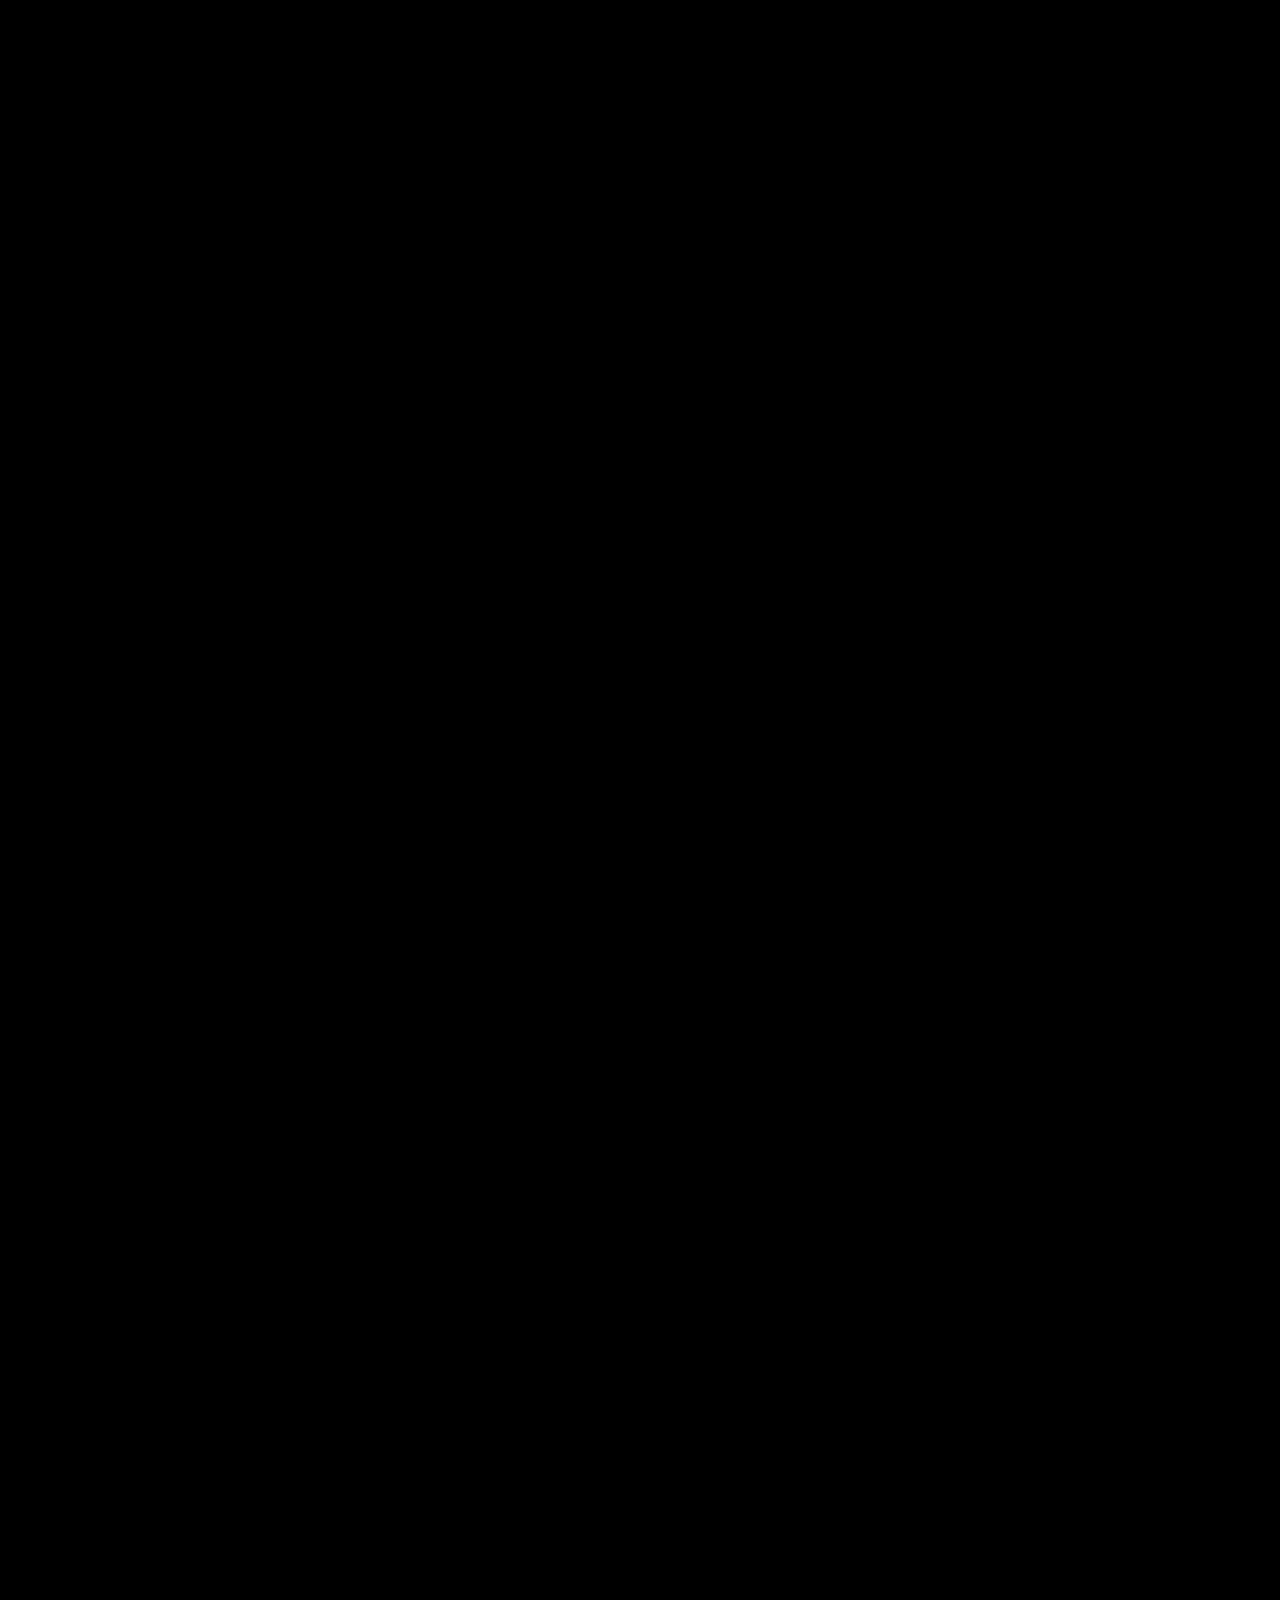
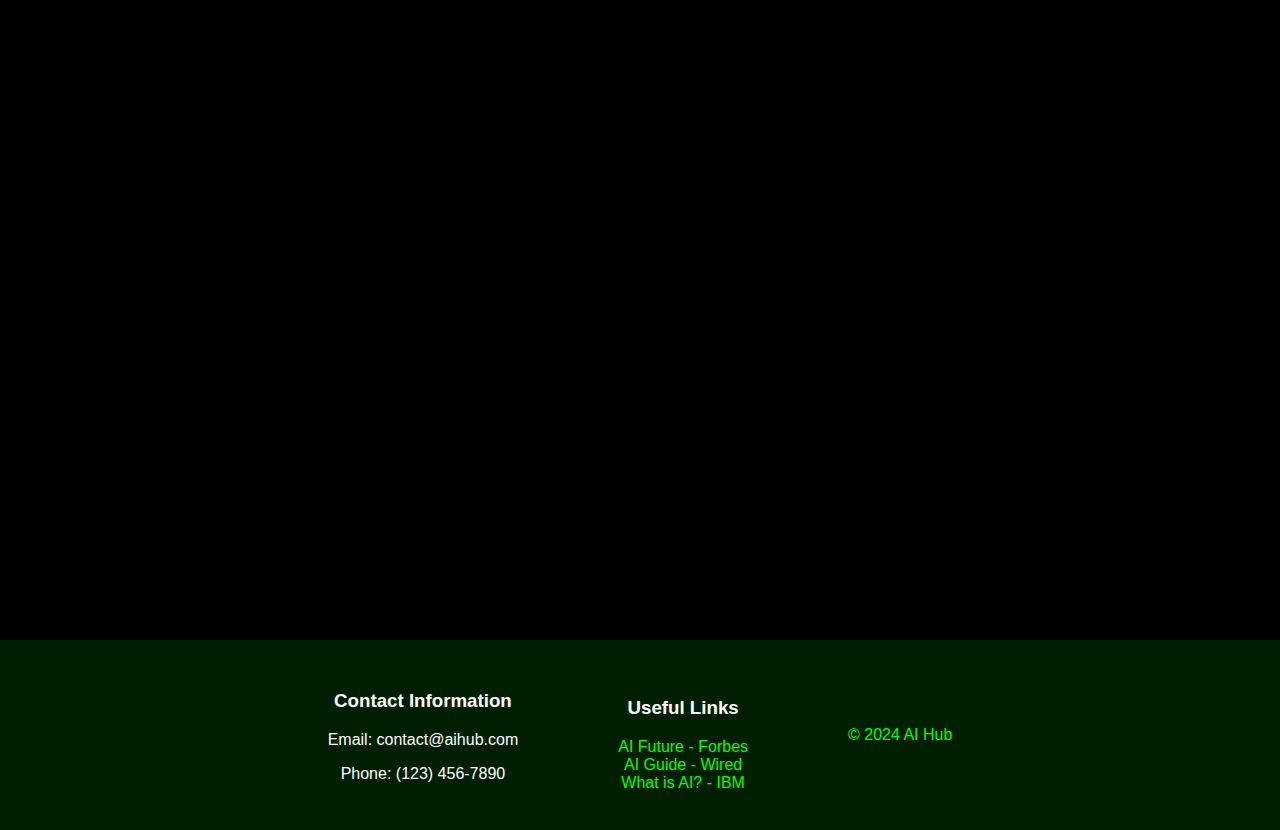
<file: pages/chatGPT.html>
<!DOCTYPE html>
<html lang="en">
<head>
    <meta charset="UTF-8">
    <meta name="viewport" content="width=device-width, initial-scale=1.0">
    <title>What is an AI?</title>
    <link rel="stylesheet" href="../css/styles.css">
</head>
<body class="indexCSS">
    <header>
        <nav>
            <div>

                <a href="../index.html">What is an AI?</a>
                <a href="../pages/AiFinder.html">Our Favorite AIs</a>
                <a href="../pages/Contacto.html">Contact Us</a>
            </div>
            <div id="google_translate_element" class="language">
                Language 
            </div> 

        </nav>
    </header>

    <div class="hidden bloque try" >

        <h1>Try it now</h1>


        <a href="https://chatgpt.com">
           <img class="cuepoImg" src="../images/chatgpt_logo.png" alt="chatGPT">
            <p>ChatGPT.com</p>

            
        </a>
        
    </div>


    <section class="hidden bloque" id="home">
        <h2 class="hidden bloque">What is ChatGPT?</h2>
        
        <p class="hidden bloque">ChatGPT, an advanced language model developed by OpenAI, represents a significant leap in artificial intelligence (AI) technology. Built upon the Generative Pre-trained Transformer (GPT) architecture, specifically the GPT-4 version, ChatGPT has the capability to understand and generate human-like text. This AI model has been trained on diverse datasets, encompassing vast amounts of text from the internet, which enables it to provide contextually relevant and coherent responses. ChatGPT is employed in a variety of applications, including customer service, content creation, and as a virtual assistant in educational and professional settings.</p>

       <img class="cuepoImg" src="../images/chatgpt/intro.png" alt="What is ChatGPT?">

     
    </section>


    <section class="hidden bloque" >
        <h2>Features of ChatGPT</h2>       
        <div class="hidden bloque">
            <ol>
                <li><strong>Natural Language Understanding:</strong> One of ChatGPT's core strengths is its ability to understand and generate natural language. This makes interactions with the AI feel more human-like and intuitive.</li>
                <li><strong>Contextual Awareness:</strong> ChatGPT can maintain context over a conversation, allowing for more meaningful and relevant exchanges. This feature is crucial for applications requiring detailed and sequential interactions.</li>
                <li><strong>Versatility:</strong> The AI can handle a broad range of topics and tasks, from answering questions and providing explanations to generating creative content such as stories, essays, and poems.</li>
                <li><strong>Scalability:</strong> ChatGPT can be scaled to handle multiple queries simultaneously, making it an ideal solution for customer support and other high-demand environments.</li>
                <li><strong>Customization:</strong> Developers can fine-tune ChatGPT for specific tasks or industries, enhancing its effectiveness and relevance in various domains.</li>
            </ol>
            
            
        </div>
     
        
        <h2>Limitations</h2>
        <ol>
            <li><strong>Lack of True Understanding:</strong> Despite its advanced capabilities, ChatGPT does not possess true understanding or consciousness. It generates responses based on patterns in data rather than genuine comprehension.</li>
            <li><strong>Dependence on Training Data:</strong> The quality and accuracy of ChatGPT's responses are heavily influenced by the data it was trained on. Biases present in the training data can sometimes be reflected in its outputs.</li>
            <li><strong>Contextual Limitations:</strong> Although ChatGPT can maintain context within a conversation, it might struggle with longer or more complex exchanges, occasionally providing irrelevant or repetitive responses.</li>
            <li><strong>Ethical Concerns:</strong> The use of AI like ChatGPT raises ethical questions, particularly concerning misinformation, data privacy, and the potential for misuse in generating deceptive or harmful content.</li>
        </ol>
        
    </section>

       <!-- /////////////////////////////////// -->
   

  <section class="hidden bloque" >
    <h2>How ChatGPT Works</h2>

    <p >ChatGPT operates based on the principles of the transformer model, a type of neural network architecture introduced in 2017. Here's a simplified explanation of how it works:</p>
    
    <ol>
        <li><strong>Pre-training:</strong> ChatGPT undergoes a pre-training phase where it learns from a large corpus of text data. During this phase, the model is trained to predict the next word in a sentence, given the previous words. This process helps the model understand language patterns, grammar, and context.</li>
        <li><strong>Fine-tuning:</strong> After pre-training, ChatGPT is fine-tuned on a more specific dataset with human reviewers following strict guidelines. This step refines the model's ability to generate appropriate and contextually accurate responses.</li>
        <li><strong>Tokenization:</strong> When a user inputs text, ChatGPT breaks it down into smaller units called tokens. Each token represents a piece of the text (words, punctuation, etc.), which the model processes to understand the input.</li>
        <li><strong>Context Processing:</strong> ChatGPT processes the input tokens within the context of the conversation, considering previous exchanges to generate a relevant response.</li>
        <li><strong>Response Generation:</strong> Based on the processed input, ChatGPT generates a sequence of tokens that form the response. This response is then converted back into human-readable text and delivered to the user.</li>
    </ol>
    
   <img class="cuepoImg" src="../images/chatgpt/howItWorks.png" alt="">
    
    </section>
<!-- /////////////////////////////////// -->
   

    <section class="hidden bloque" >
        <h2>Impact on Learning and Education</h2>

        <p>ChatGPT's integration into educational environments has shown both promising benefits and challenges. Here’s a closer look at its impact:</p>
        
       <img class="cuepoImg" src="../images/chatgpt/school.png" alt="ChatGpt school">
        <ol>
            <li><strong>Enhanced Learning Support:</strong> ChatGPT can serve as a personalized tutor, providing students with explanations, answering questions, and offering additional resources. This can be particularly beneficial for students who require extra help or prefer learning at their own pace.</li>
            <li><strong>Accessibility:</strong> The AI can make learning more accessible to a broader audience, including those with disabilities. For instance, ChatGPT can provide instant translation services or convert text into simpler language, helping non-native speakers and those with learning difficulties.</li>
            <li><strong>Resource Availability:</strong> Teachers and students can use ChatGPT to generate educational materials, such as practice problems, study guides, and lesson plans. This can save time and enhance the quality of educational content.</li>
            <li><strong>Encouraging Independent Learning:</strong> By offering a 24/7 support system, ChatGPT encourages students to engage in independent learning and explore topics beyond the classroom curriculum.</li>
        </ol>


        
        <p>However, the introduction of ChatGPT in education also presents several challenges:</p>
        <ol>
            <li><strong>Quality Control:</strong> The accuracy of information provided by ChatGPT can vary. There is a risk of disseminating incorrect or biased information, which requires careful oversight and verification by educators.</li>
            <li><strong>Over-reliance:</strong> Students might become overly reliant on AI for answers, potentially undermining their critical thinking and problem-solving skills. It’s important to encourage a balanced approach, using ChatGPT as a supplement rather than a replacement for traditional learning methods.</li>
            <li><strong>Ethical Considerations:</strong> The use of AI in education raises ethical questions about data privacy and the potential for monitoring student interactions. Institutions must establish clear policies and safeguards to protect students' privacy and data.</li>
            <li><strong>Teacher-Student Dynamics:</strong> The role of teachers might shift as AI becomes more integrated into the classroom. Teachers will need to adapt to this change, focusing more on guiding and mentoring students rather than solely imparting knowledge.</li>
        </ol>
       
    </section>


    <section class="hidden bloque" >
        <h2>Conclusion</h2>

        <p>ChatGPT represents a significant advancement in AI technology, offering a range of features that make it a powerful tool for various applications. While it has limitations and ethical considerations that need to be addressed, its potential impact on education is profound. By providing personalized support, enhancing accessibility, and encouraging independent learning, ChatGPT can complement traditional educational methods and contribute to a more dynamic and inclusive learning environment. As with any technology, the key lies in leveraging its strengths while mitigating its drawbacks, ensuring that it serves as a beneficial tool for both educators and students.</p>

        
    </section>


   

   

  
    <footer>
        <div>
            <h3>Contact Information</h3>
            <p>Email: contact@aihub.com</p>
            <p>Phone: (123) 456-7890</p>
        </div>
        <div>
            <h3>Useful Links</h3>
            <a href="https://www.forbes.com/sites/forbestechcouncil/2021/01/19/the-future-of-artificial-intelligence/">AI Future - Forbes</a><br>
            <a href="https://www.wired.com/story/guide-artificial-intelligence/">AI Guide - Wired</a><br>
            <a href="https://www.ibm.com/artificial-intelligence/what-is-ai">What is AI? - IBM</a>
        </div>
        <div class="copyright">
            <p>&copy; 2024 AI Hub</p>
        </div>
    </footer>

    <script src="https://translate.google.com/translate_a/element.js?cb=googleTranslateElementInit" ></script>

    <script src="../JS/javaScript.js"></script>

    <script>
        window.embeddedChatbotConfig = {
        chatbotId: "bE3xEHHd5ymcgd8Fw0eU_",
        domain: "www.chatbase.co"
        }
        </script>
        <script
        src="https://www.chatbase.co/embed.min.js"
        chatbotId="bE3xEHHd5ymcgd8Fw0eU_"
        domain="www.chatbase.co"
        defer>
        </script></body>
</html>
</file>
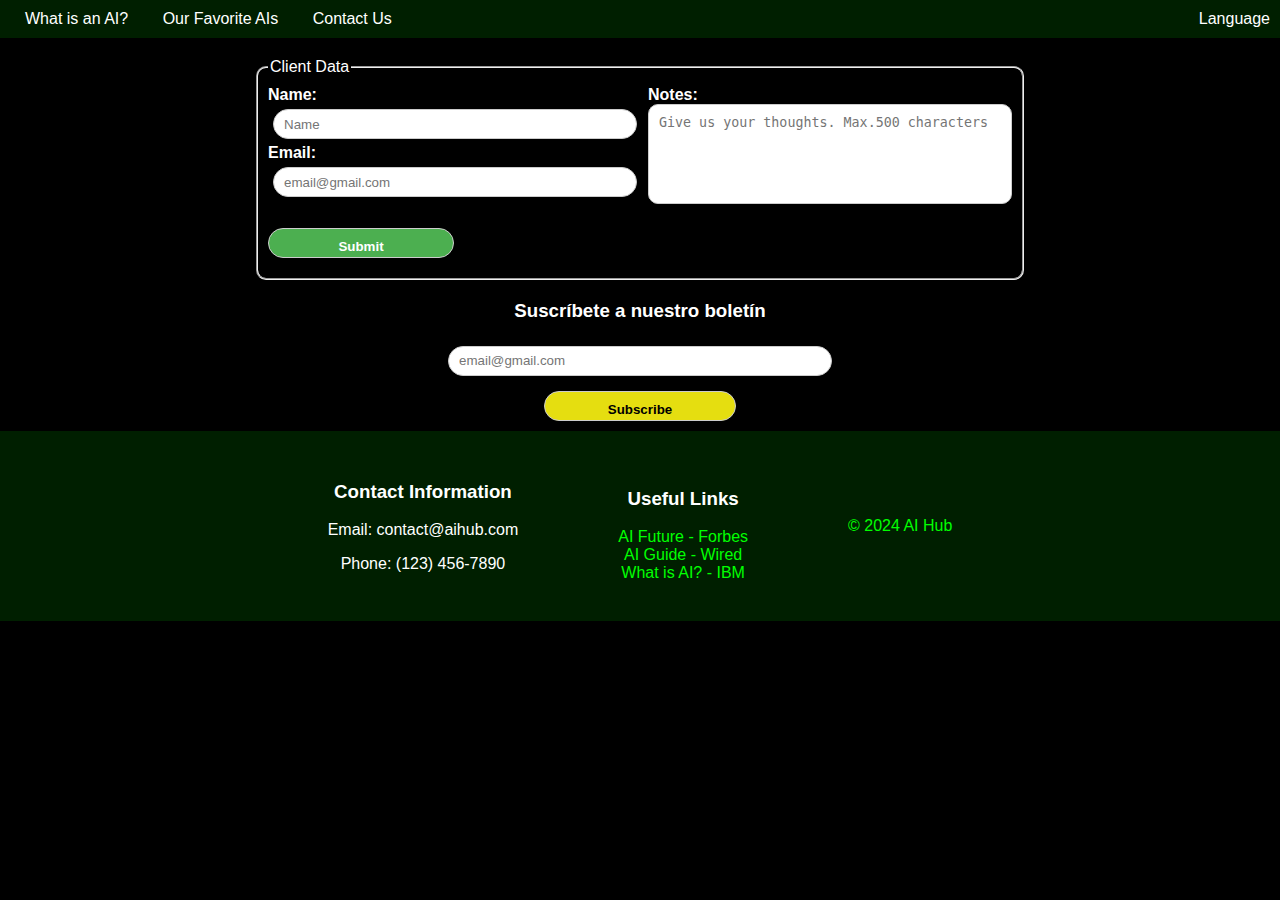
<file: pages/Contacto.html>
<!DOCTYPE html>
<html lang="en">
<head>
    <meta charset="UTF-8">
    <meta name="viewport" content="width=device-width, initial-scale=1.0">
    <title>Contact Us</title>
    <link rel="stylesheet" href="../css/styles.css">
    </head>

    



    
    </head>
    <body>


         <header>
        <nav>
            <div>

                <a href="../index.html">What is an AI?</a>
                <a href="../pages/AiFinder.html">Our Favorite AIs</a>
                <a href="../pages/Contacto.html">Contact Us</a>
            </div>
            <div id="google_translate_element" class="language">
                Language 
            </div> 

        </nav>
    </header>
       
        <main>
            <form id="contactForm" action="#" method="post">

                <fieldset >
                    <legend >Client Data</legend>
                        <div class="contacto">

                            
                            <label>Name:<input type="text" id="nombre" name="nombre" placeholder="Name" required> </label>
                                                       
                            <label for="email">Email: <input type="email" id="email" name="email" placeholder="email@gmail.com" required></label>
                            
                            <label for="mensaje">Notes:</label>
                            <textarea id="mensaje" name="mensaje" placeholder="Give us your thoughts. Max.500 characters" maxlength="500" required></textarea>
                            
                        </div>
                        <div class="checks">
                            
                              <input type="submit" value="Submit">
                        </div>
                        
                </fieldset>
                
            </form>
                <div class="bubble">
                    <h3>Suscríbete a nuestro boletín</h3>

                    
                    <form id="subscribeForm" action="#" method="post">
                        <div class="checks">
                            <input type="email" id="email2" name="email2" placeholder="email@gmail.com">
                            <br>
                            <input type="submit" value="Subscribe">
                        </div>
                    </form>
                </div>
        </main>
      
        
    
        <footer>
            <div>
                <h3>Contact Information</h3>
                <p>Email: contact@aihub.com</p>
                <p>Phone: (123) 456-7890</p>
            </div>
            <div>
                <h3>Useful Links</h3>
                <a href="https://www.forbes.com/sites/forbestechcouncil/2021/01/19/the-future-of-artificial-intelligence/">AI Future - Forbes</a><br>
                <a href="https://www.wired.com/story/guide-artificial-intelligence/">AI Guide - Wired</a><br>
                <a href="https://www.ibm.com/artificial-intelligence/what-is-ai">What is AI? - IBM</a>
            </div>
            <div class="copyright">
                <p>&copy; 2024 AI Hub</p>
            </div>
        </footer>
    
        <script src="https://translate.google.com/translate_a/element.js?cb=googleTranslateElementInit" ></script>

        <script src="../JS/javaScript.js"></script>

        <script>
            window.embeddedChatbotConfig = {
            chatbotId: "bE3xEHHd5ymcgd8Fw0eU_",
            domain: "www.chatbase.co"
            }
            </script>
            <script
            src="https://www.chatbase.co/embed.min.js"
            chatbotId="bE3xEHHd5ymcgd8Fw0eU_"
            domain="www.chatbase.co"
            defer>
            </script></body>
</html>
</file>
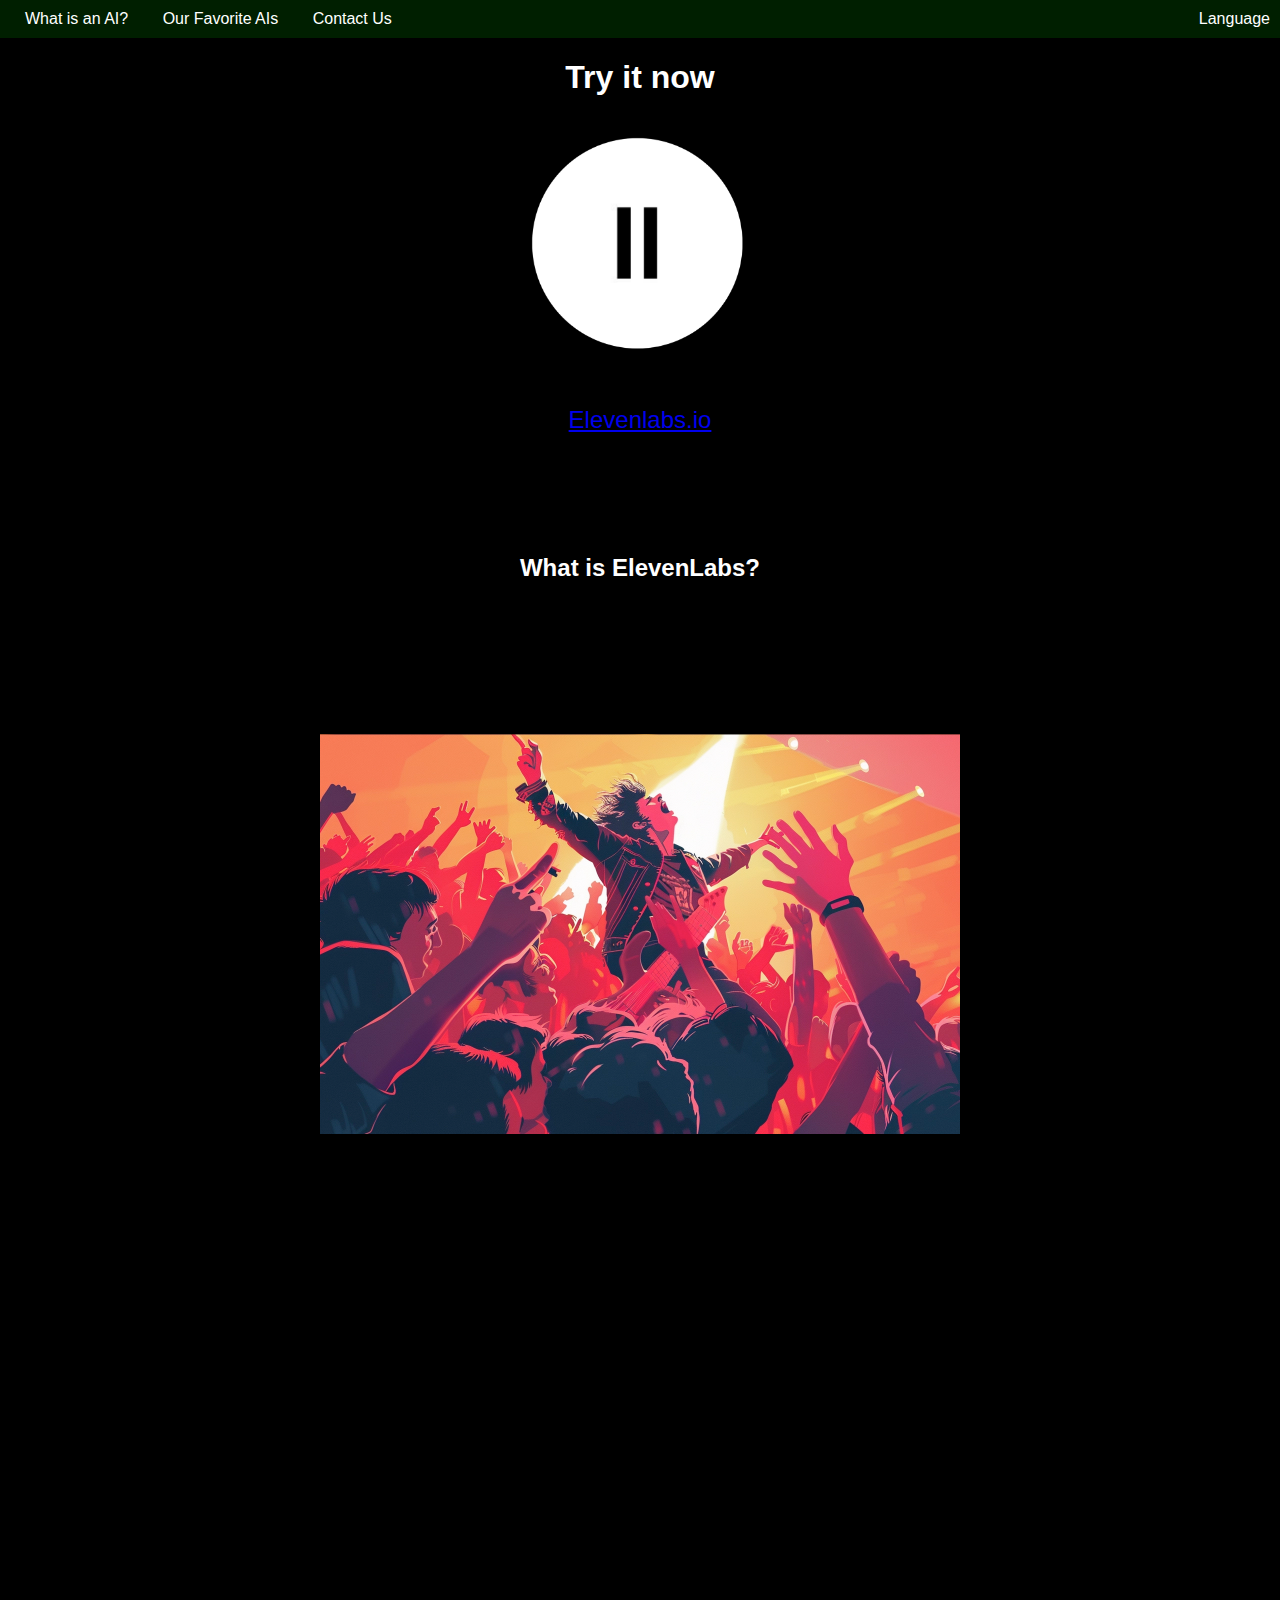
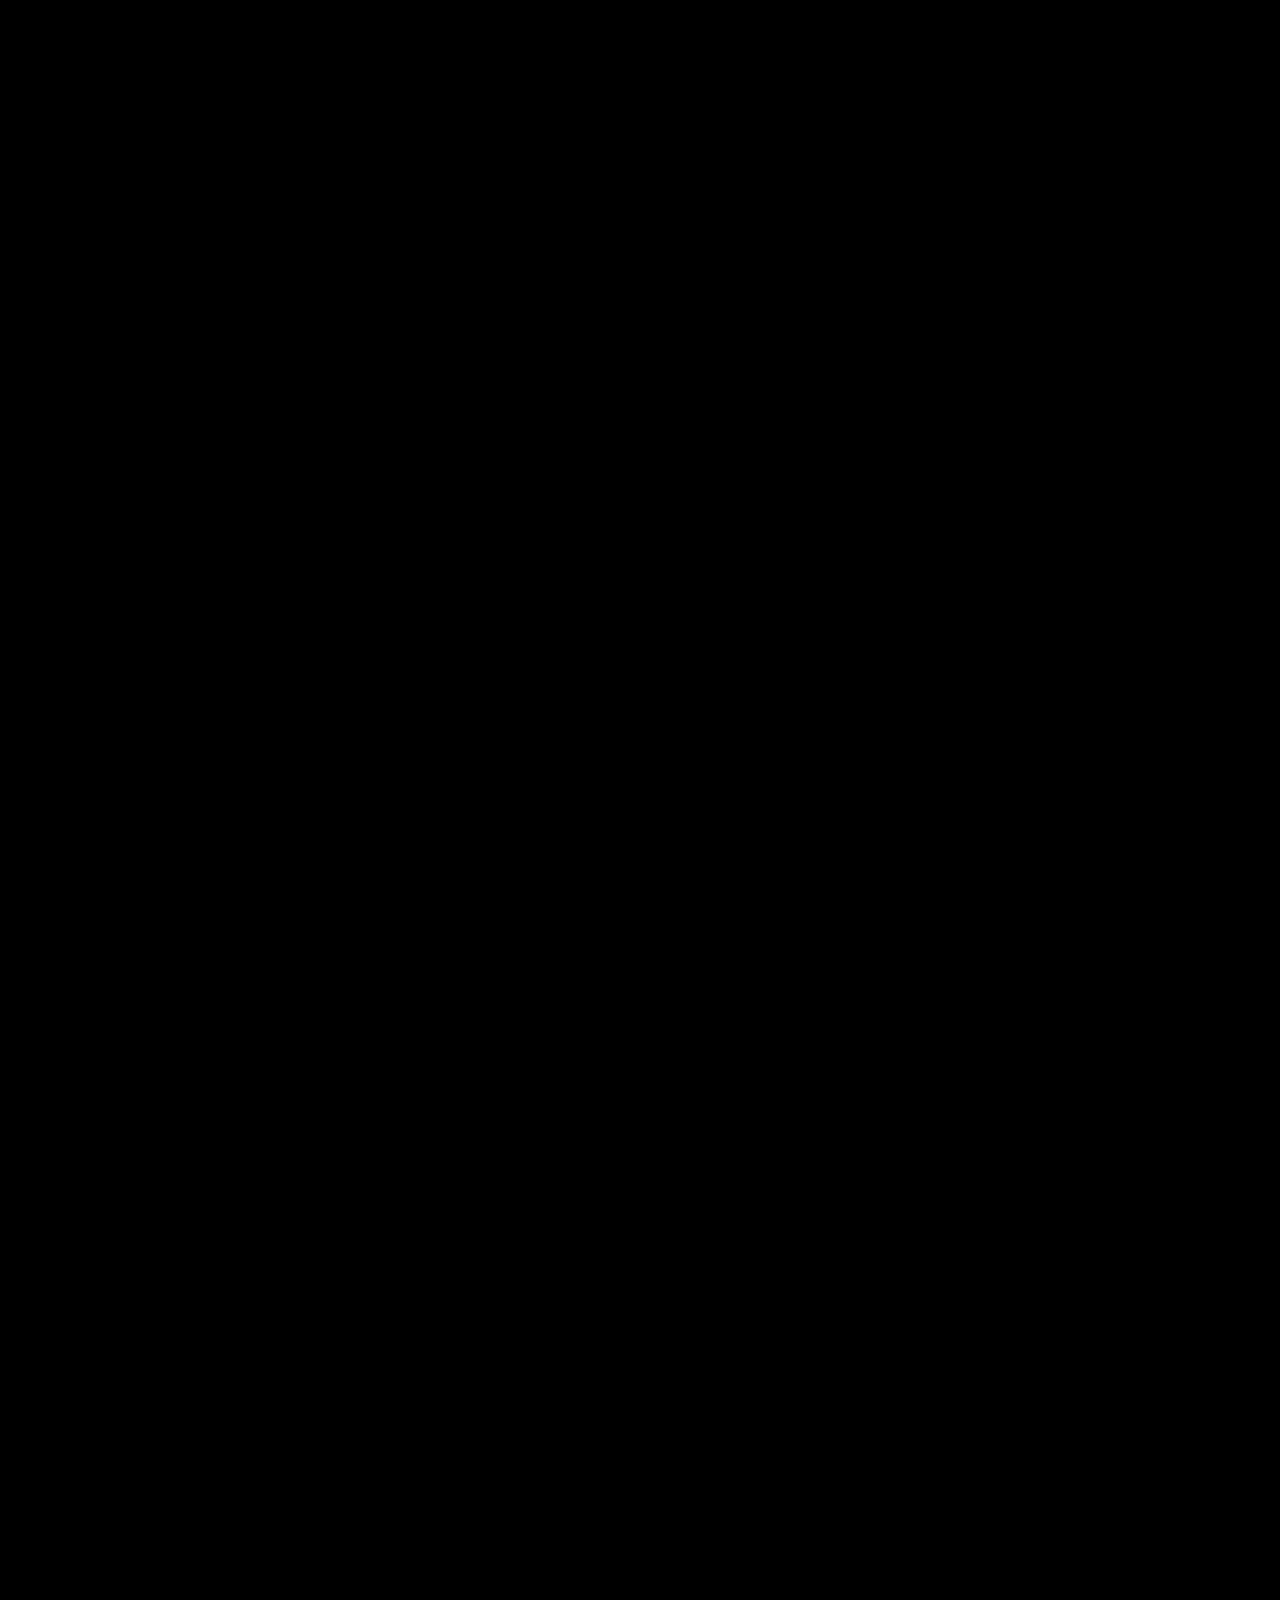
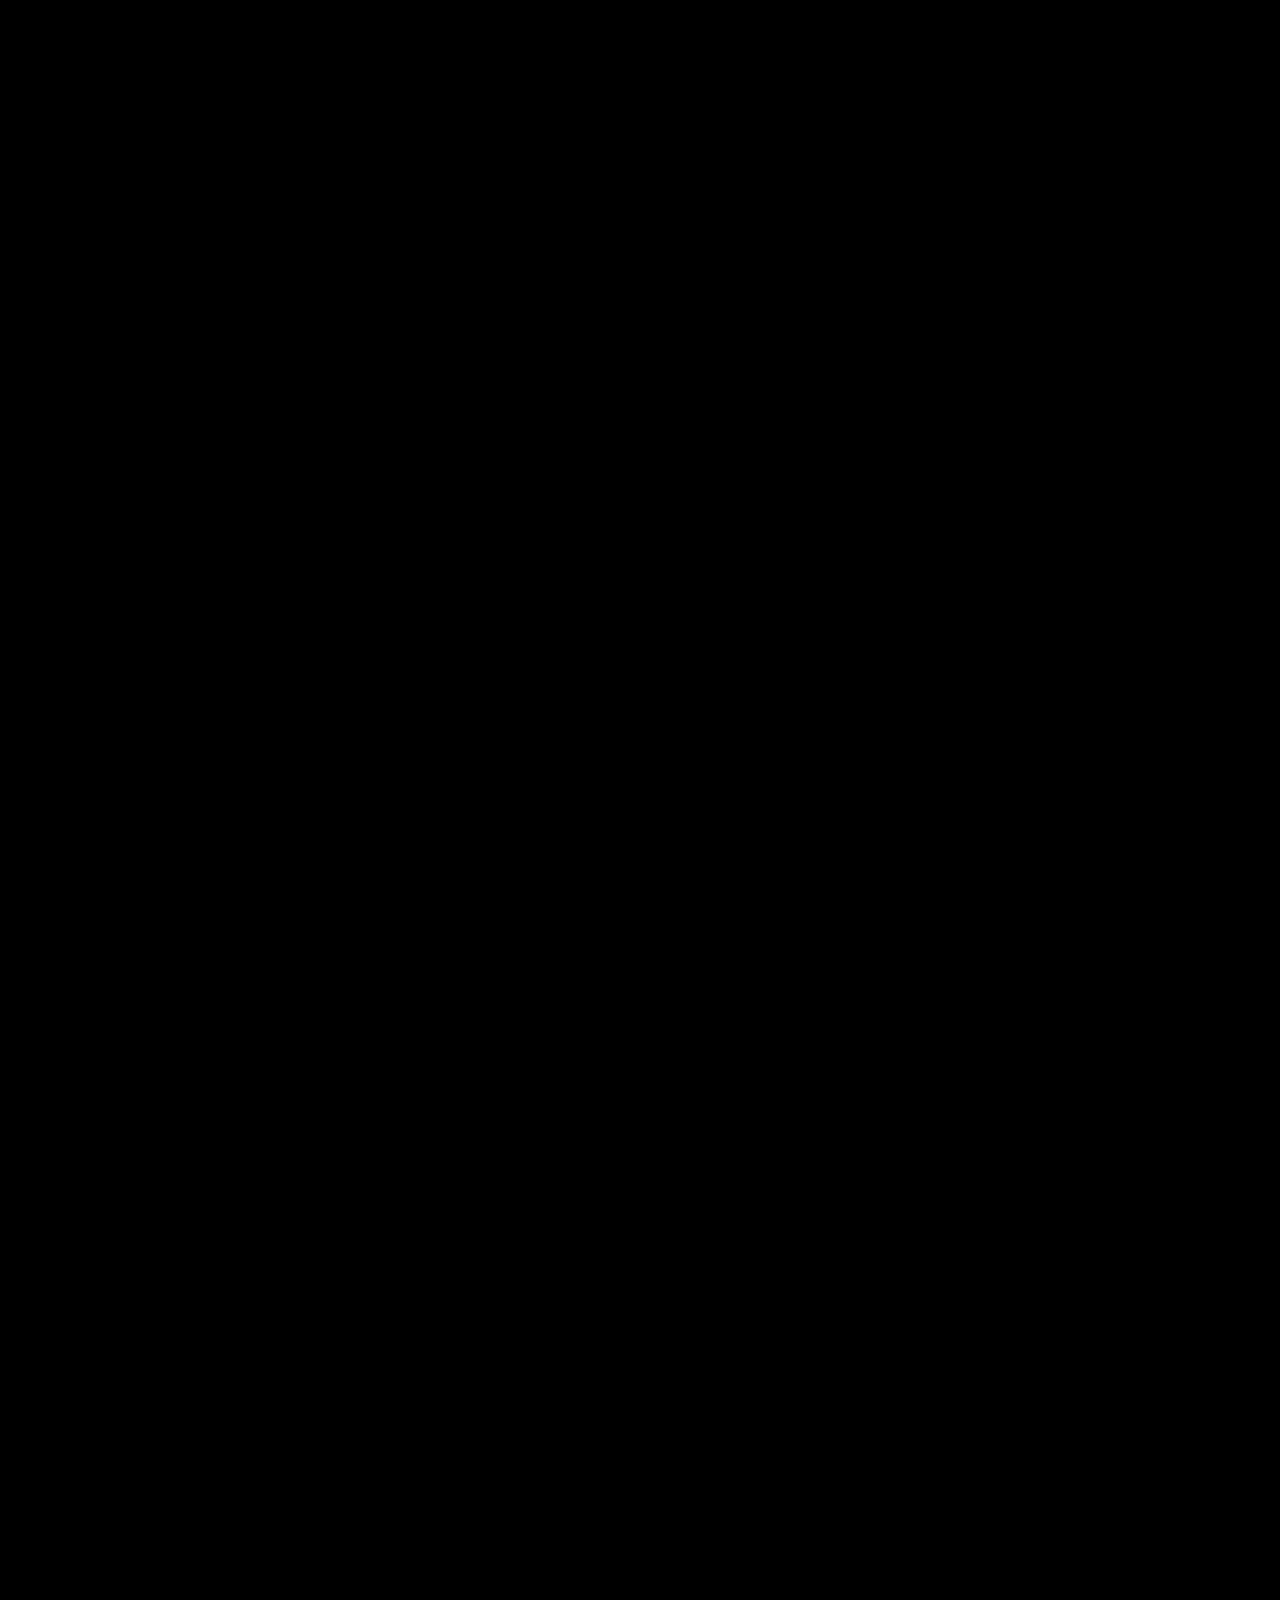
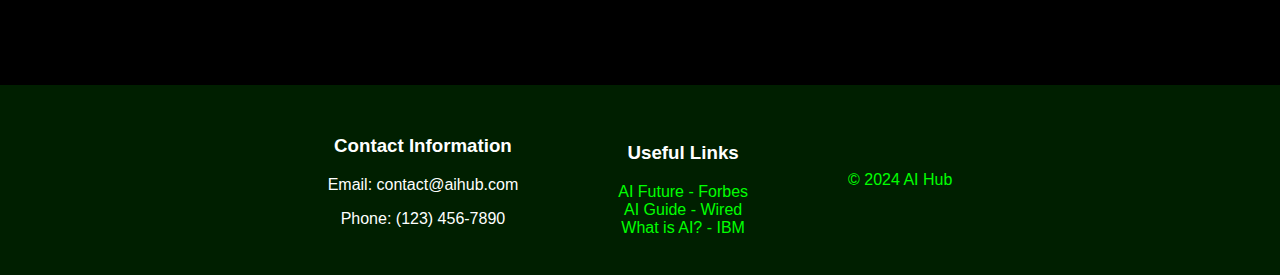
<file: pages/Elevenlabs.html>
<!DOCTYPE html>
<html lang="en">
<head>
    <meta charset="UTF-8">
    <meta name="viewport" content="width=device-width, initial-scale=1.0">
    <title>Elevenlabs</title>
    <link rel="stylesheet" href="../css/styles.css">
</head>
<body class="indexCSS">
    <header>
        <nav>
            <div>

                <a href="../index.html">What is an AI?</a>
                <a href="../pages/AiFinder.html">Our Favorite AIs</a>
                <a href="../pages/Contacto.html">Contact Us</a>
            </div>
            <div id="google_translate_element" class="language">
                Language 
            </div> 

        </nav>
    </header>

    <div class="hidden bloque try" >

        <h1>Try it now</h1>


        <a href="https://elevenlabs.io">
           <img class="cuepoImg" src="../images/elevenlabs_logo.png" alt="ElevenLabs">
            <p>Elevenlabs.io</p>

            
        </a>
        
    </div>
    

    <section class="hidden bloque" id="home">
        <h2 class="hidden bloque">What is ElevenLabs?</h2>
        
        <p class="hidden bloque">ElevenLabs.io is an American artificial intelligence company that specializes in text to speech (TTS) and voice generation, including voice cloning. Many content creators use the platform to create lifelike and high-quality AI voice overs for a wide array of projects.

        </p>

       <img class="cuepoImg" src="../images/elevenlabs/intro1.webp" alt="What is ElevenLabs?">

     
    </section>


    <section class="hidden bloque" >
        <h2>Features of Elevenlabs</h2>     
        
        <p>ElevenLabs has a ton of beginner-friendly tools that make generating AI voices easier than ever. Here’s a brief look at ElevenLabs top features:</p>
        <div class="hidden bloque">
            <ol>
                <li><strong>Large voice library:</strong> ElevenLabs offers a vast library of 120+ high-quality AI voices across 29 languages and 50 accents for diverse audio projects. This includes languages such as Japanese, German, Arabic, Spanish, French, Hindi, Tagalog, Bengali, Urdu, Korean, Russian, Italian, and more. It also supports various accents, including Indian, British, Irish, American, Australian, and Canadian.</li>
                <li><strong>Voice customization:</strong> With ElevenLabs’ voice design tools, users can tweak the AI voices for the perfect pitch, pace, clarity, inflection, style, pronunciation, and emotion.</li>
                <li><strong>Voice cloning:</strong> ElevenLabs also allows users to effortlessly clone their own voice with just a 30-minute audio sample for optimal results. This enables content creators to create unlimited content with their voice without additional recording.</li>
                <li><strong>API access:</strong> ElevenLabs provides a text-to-speech API, allowing seamless integration of Eleven voices into various applications, extending beyond audio and video projects.</li>
                <li><strong>AI dubbing:</strong> ElevenLabs allows users to instantly dub and translate content into 29 languages, helping to expand their reach to a global audience.</li>
            </ol>
        </div>
                
            
            <p>Limitations</p>

            <div class="hidden bloque"> 

                
                
                <ol>
                    <li><strong>Pricing:</strong> ElevenLabs’ pricing structure can be a barrier for users with limited financial resources.</li>
                    <li><strong>Limited language support:</strong> The platform supports fewer languages than its competitors, potentially limiting its usefulness for users requiring multilingual options.</li>
                    <li><strong>Inconsistent voices:</strong> Users might experience occasional inconsistencies in voice inflections with ElevenLabs, which can detract from the naturalness and quality of the audio produced.</li>
                    <li><strong>No mobile app:</strong> The lack of a dedicated mobile app for ElevenLabs restricts users who rely on mobile devices for their workflows or need to access the service while away from their desktops.</li>
                </ol>
                
            </div>




     
        
       
        
    </section>

       <!-- /////////////////////////////////// -->
   

  <section class="hidden bloque" >
    <h2>How ElevenLabs works</h2>

    <p >ElevenLabs offers a user-friendly platform powered by advanced speech synthesis, deep learning, and text to speech AI technology. To use ElevenLabs, I simply input or upload text, choose from a variety of voice and language options, and instantly generate humanlike speech. I can also use the platform’s editing interface to adjust the voice settings such as pitch, tone, pronunciation, volume, clarity, or stability of the voice over to suit my personal preferences. In addition to the voice library that features over 120 preset voices, I also cloned my own voice for one of the projects. This was also straightforward. I simply uploaded a small sample of my voice and hit “add voice.” I could then use this voice to create instant voice overs that sounded just like me.

    </p>
    
  
    
   <img class="cuepoImg" src="../images/elevenlabs/description.jpeg" alt="How ElevenLabs works">
    
    </section>
<!-- /////////////////////////////////// -->
   

    <section class="hidden bloque" >
        <h2>ElevenLabs use cases</h2>

        <p>Since ElevenLabs offers realistic and natural-sounding voices, many users are turning to the platform instead of hiring voice actors. The ElevenLabs’ AI voices are versatile too. I could craft voice overs for anything from audio narration projects to full videos.</p>
        <p>Here are just a few of the use cases of ways users can use AI-generated voices to unleash creativity:</p>
        
       <img class="cuepoImg" src="../images/elevenlabs/intro2.jpeg" alt="ElevenLabs use cases">
        
        <ol>
            <li><strong>Dubbing:</strong> With a wide range of languages available on the platform, ElevenLabs’ AI voices can seamlessly replace original dialogue in films or series, enabling multilingual accessibility without the need for traditional voice actors.</li>
            <li><strong>Audiobooks:</strong> AI-generated voices can bring written content to life and help authors produce audiobooks quickly and affordably.</li>
            <li><strong>Podcasts:</strong> Podcast creators can utilize ElevenLabs’ versatile voices to produce episodes, introduce new segments, or even create entirely AI-hosted shows.</li>
            <li><strong>Video games:</strong> Game developers can enhance character dialogue and narration, offering immersive storytelling experiences without the constraints of hiring multiple voice actors.</li>
            <li><strong>Customer support chatbots:</strong> ElevenLabs’ AI voices can provide natural and engaging interactions in customer service applications.</li>
            <li><strong>Social media content:</strong> Content creators can leverage the AI voices to produce diverse and engaging narratives for content such as TikToks and YouTube videos.</li>
        </ol>
        


        
       
       
    </section>


    <section class="hidden bloque" >
        <h2>Conclusion</h2>

        <p>ElevenLabs offers a user-friendly interface, allowing even beginners to craft content with ease. In addition, users enjoy the ability to clone their voice or customize the AI-generated voices to reflect their style and personality – I know I sure did. The AI text to speech voices are also high-quality and lifelike.

        </p>

        
    </section>


   

   

  
    <footer>
        <div>
            <h3>Contact Information</h3>
            <p>Email: contact@aihub.com</p>
            <p>Phone: (123) 456-7890</p>
        </div>
        <div>
            <h3>Useful Links</h3>
            <a href="https://www.forbes.com/sites/forbestechcouncil/2021/01/19/the-future-of-artificial-intelligence/">AI Future - Forbes</a><br>
            <a href="https://www.wired.com/story/guide-artificial-intelligence/">AI Guide - Wired</a><br>
            <a href="https://www.ibm.com/artificial-intelligence/what-is-ai">What is AI? - IBM</a>
        </div>
        <div class="copyright">
            <p>&copy; 2024 AI Hub</p>
        </div>
    </footer>

    <script src="https://translate.google.com/translate_a/element.js?cb=googleTranslateElementInit" ></script>

    <script src="../JS/javaScript.js"></script>

    <script>
        window.embeddedChatbotConfig = {
        chatbotId: "bE3xEHHd5ymcgd8Fw0eU_",
        domain: "www.chatbase.co"
        }
        </script>
        <script
        src="https://www.chatbase.co/embed.min.js"
        chatbotId="bE3xEHHd5ymcgd8Fw0eU_"
        domain="www.chatbase.co"
        defer>
        </script></body>
</html>
</file>
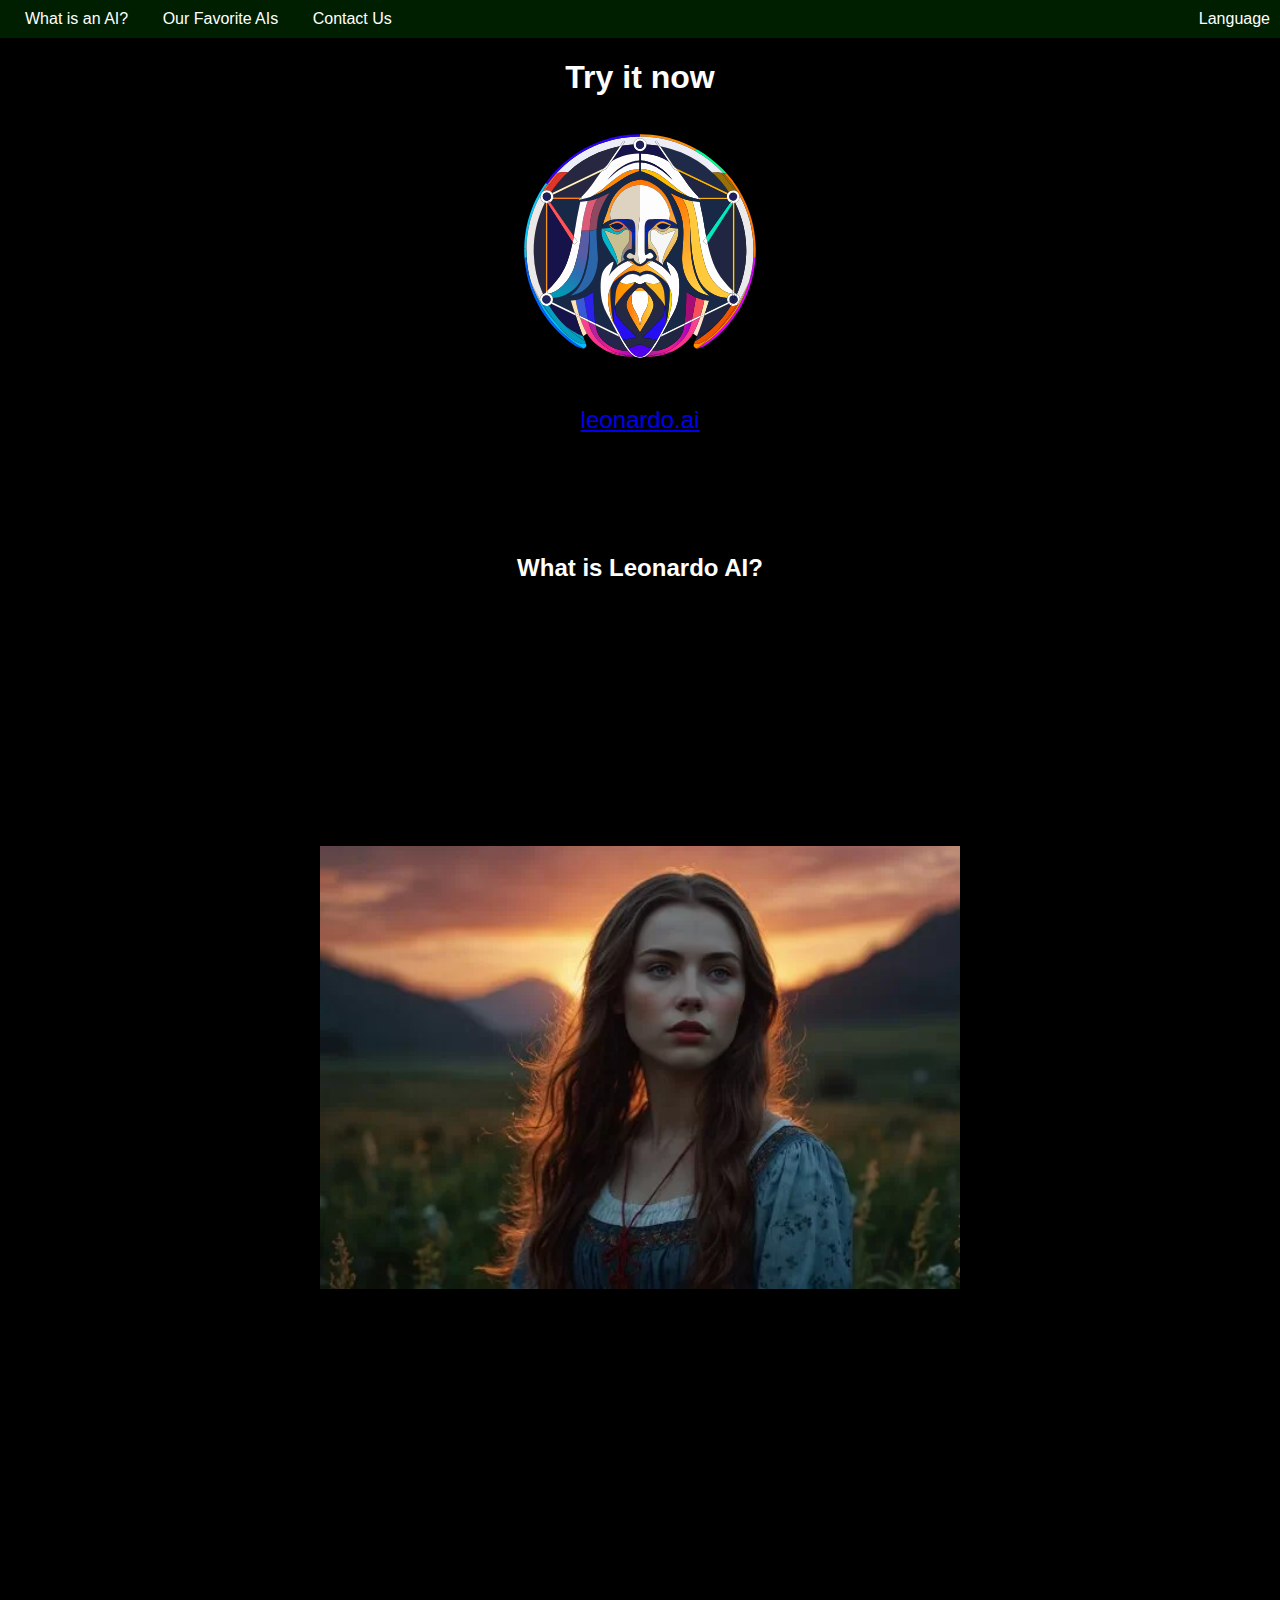
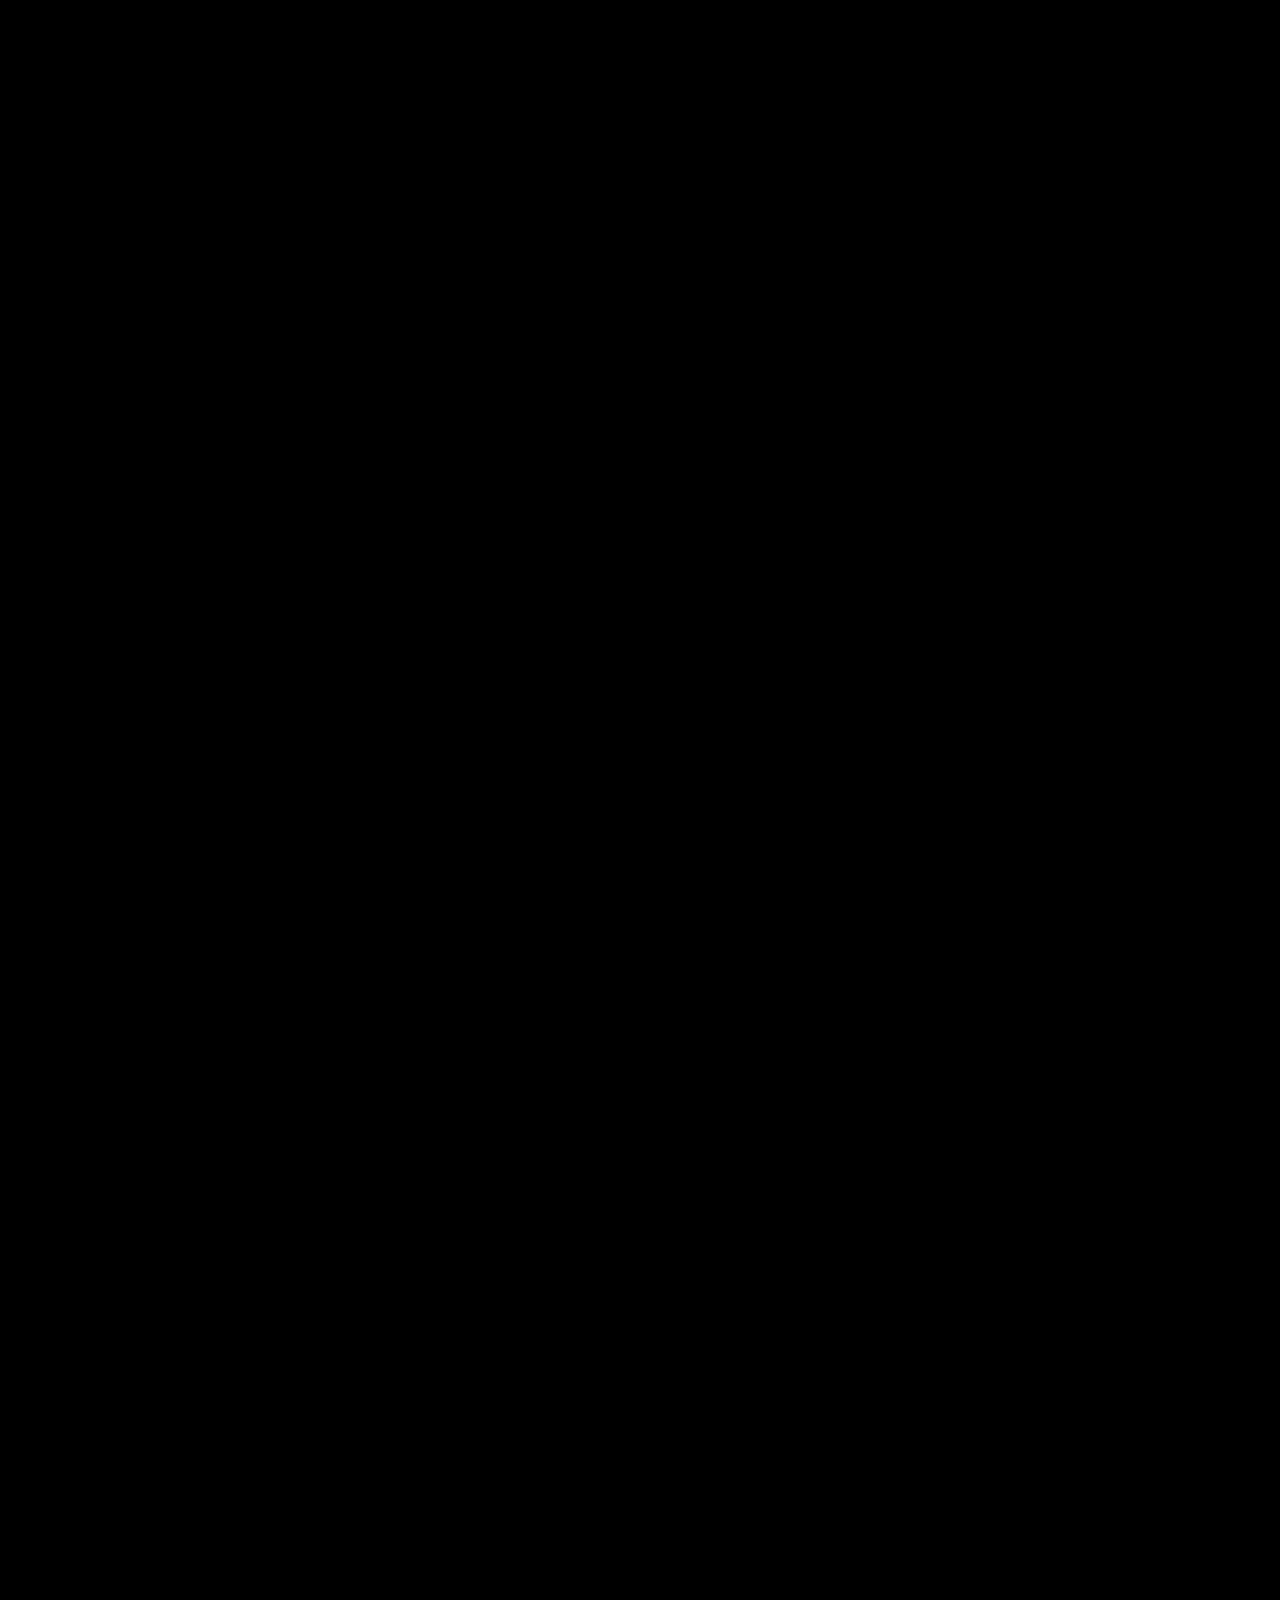
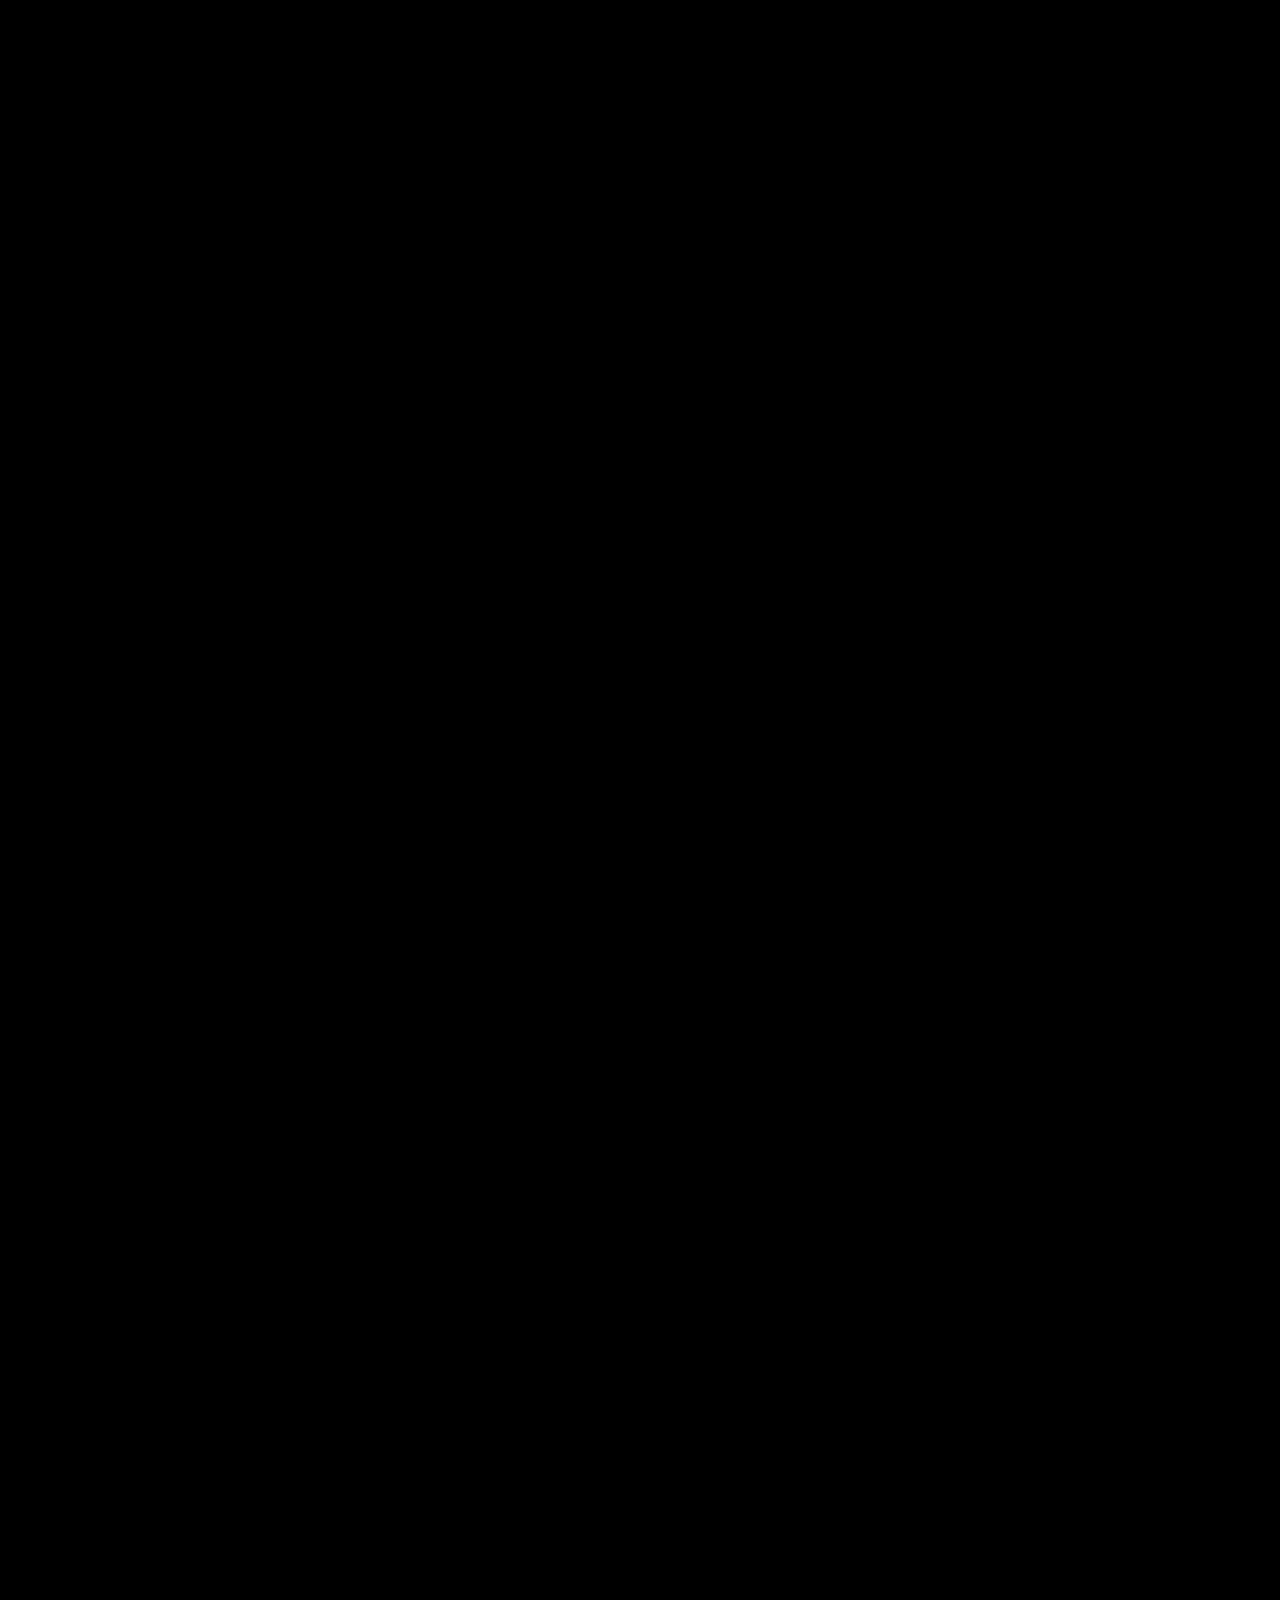
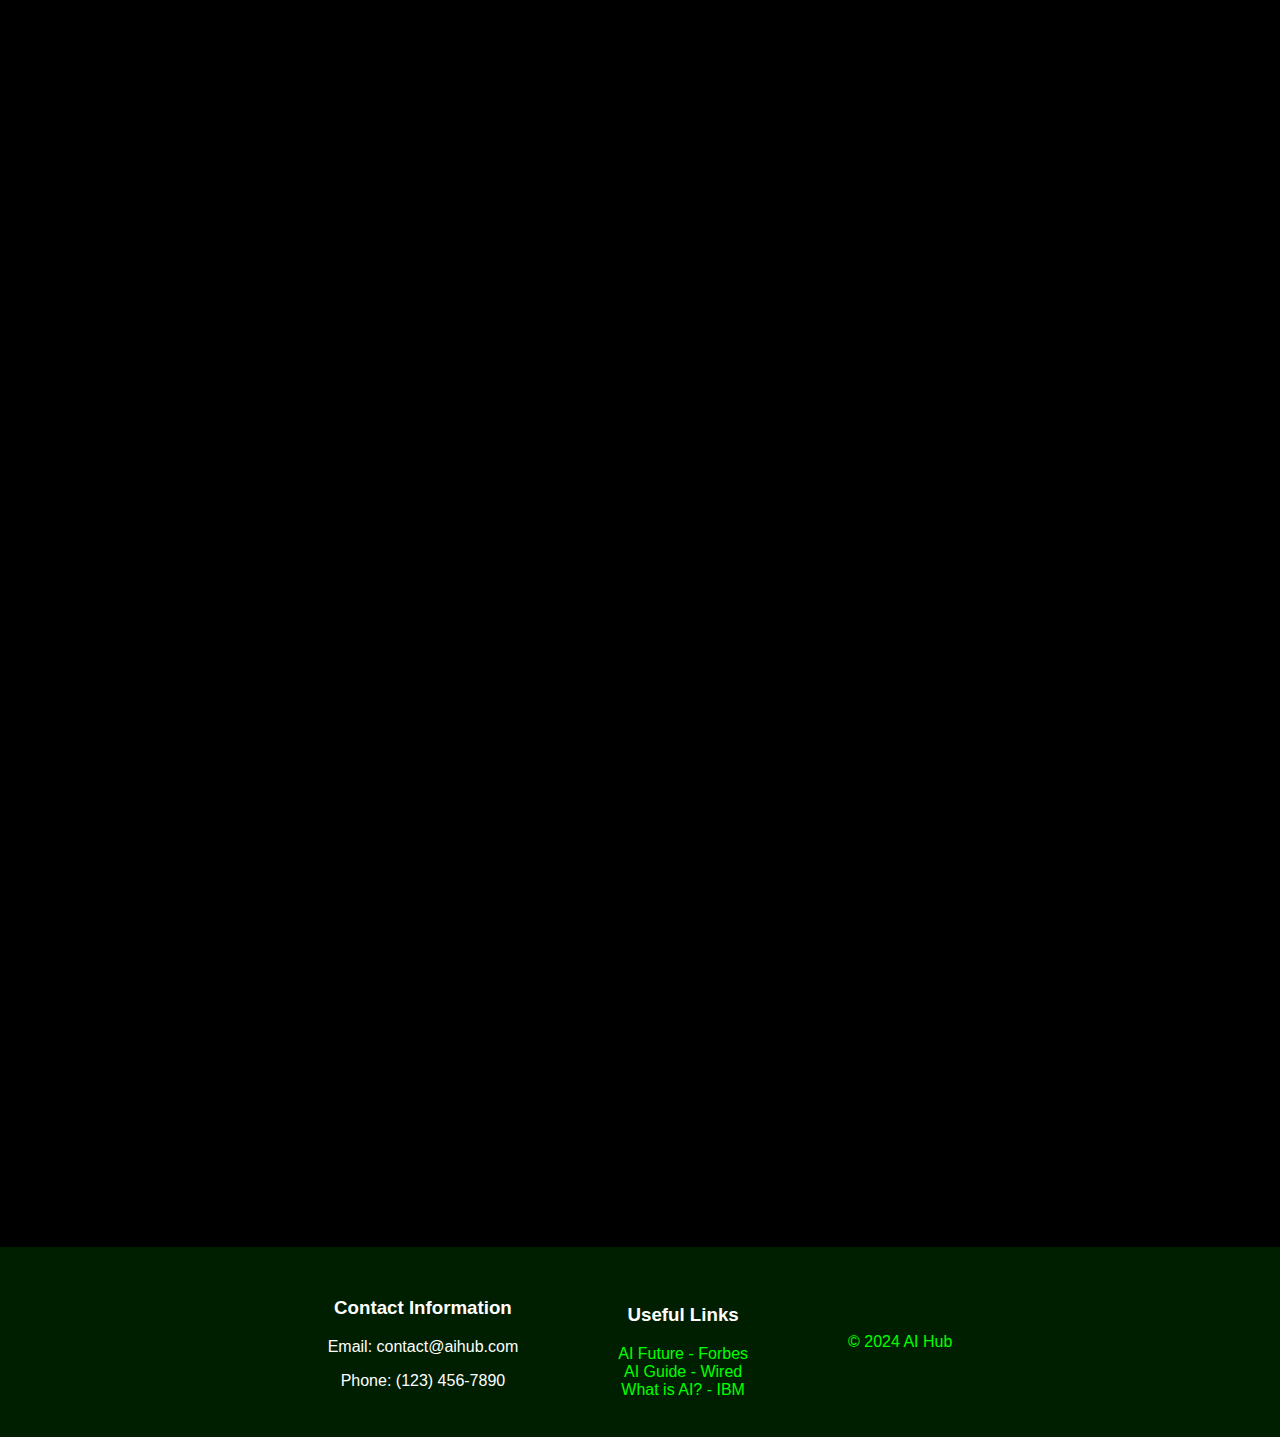
<file: pages/leonardo.html>
<!DOCTYPE html>
<html lang="en">
<head>
    <meta charset="UTF-8">
    <meta name="viewport" content="width=device-width, initial-scale=1.0">
    <title>What is an AI?</title>
    <link rel="stylesheet" href="../css/styles.css">
</head>
<body class="indexCSS">
    <header>
        <nav>
            <div>

                <a href="../index.html">What is an AI?</a>
                <a href="../pages/AiFinder.html">Our Favorite AIs</a>
                <a href="../pages/Contacto.html">Contact Us</a>
            </div>
            <div id="google_translate_element" class="language">
                Language 
            </div> 

        </nav>
    </header>

    <div class="hidden bloque try" >

        <h1>Try it now</h1>


        <a href="https://leonardo.ai">
           <img class="cuepoImg" src="../images/leonardo_logo.svg" alt="Leonardo Ai">
            <p>leonardo.ai</p>

            
        </a>
        
    </div>
    

    <section class="hidden bloque" id="home">
        <h2 class="hidden bloque">What is Leonardo AI?</h2>
        
        <p class="hidden bloque">Leonardo.ai is a free image creation tool that uses generative AI to create images on demand. Users can enter text and image prompts to generate multiple images at once.The solution enables users to change the dimensions and resolution of output images and can also be used to create multiple digital images in the same style.

            According to the company website, users retain ownership of all inputs entered into Leonardo.ai and all outputs generated. Images created with the platform can also be used for commercial purposes.
            
            The platform is available for free via the official website or through the Leonardo.ai app for iOS.
        </p>

       <img class="cuepoImg" src="../images/Leonardo/example3.webp" alt="What is Leonardo AI?">

     
    </section>


    <section class="hidden bloque" >
        <h2>Leonardo AI Features</h2>       
        <div class="hidden bloque">
            <ol>
                <li><strong>Image Generation:</strong> Generate multiple high-resolution images at once with text or image input.</li>
                <li><strong>Realtime Canvas:</strong> Create and edit images in a real-time canvas view.</li>
                <li><strong>3D Texture Generation:</strong> Upload OBJ files and use contextual intelligence to add textures to 3D assets.</li>
                <li><strong>Motion:</strong> Produce generative video assets in a single click.</li>
                <li><strong>Train Your Own Models:</strong>Users can train and fine-tune their own custom image models (over 470,000 models have been trained to date)</li>
                <li><strong>Negative Prompts:</strong> Enter prompts detailing what you don’t want to see in your creations.</li>
            </ol>
            
            
        </div>
     
        
        <h2>Limitations of Leonardo AI</h2>
        <div class="hidden bloque">

            <ol>
                <li><strong>Quality and Realism:</strong> While capable of generating impressive images, the realism and quality may vary significantly depending on the input prompt and the complexity of the desired output. Generating high-resolution, detailed images consistently can be challenging.</li>
                <li><strong>Contextual Understanding:</strong> The AI may struggle with nuanced or abstract concepts that require deep contextual understanding. This can result in generated images that may not fully match the intended concept or context.</li>
                <li><strong>Originality and Diversity:</strong> Like many AI models, Leonardo's outputs can sometimes lack originality and diversity, especially when generating similar themes or styles repeatedly.</li>
                <li><strong>Control and Specificity:</strong> Users have limited direct control over the exact details and elements of the generated images. While prompts can guide the AI, achieving precise outcomes may require iterative adjustments and experimentation.</li>
                <li><strong>Intellectual Property Concerns:</strong> Generated images may inadvertently resemble copyrighted or trademarked material, posing potential legal and ethical considerations depending on usage.</li>
                <li><strong>Training Data Bias:</strong> AI models are trained on large datasets, which may reflect biases inherent in the data. This can influence the style, subject matter, or interpretation of generated images.</li>
            </ol>
            
        </div>
        
    </section>

       <!-- /////////////////////////////////// -->
   

  <section class="hidden bloque" >
    <h2>How Leonardo Ai Works</h2>

    <p >Leonardo AI, is an AI model for generating images from textual descriptions. Here's a simplified explanation of how it works:</p>
    
    <ol>
        <li><strong>Transformer Architecture:</strong> Leonardo AI is built on a transformer-based neural network architecture, similar to models like GPT (Generative Pre-trained Transformer). Transformers are well-suited for tasks involving natural language processing (NLP) and have been adapted for tasks like image generation.</li>
        <li><strong>Training Data:</strong> The model is trained on a large dataset that includes pairs of text descriptions and corresponding images. During training, the model learns to understand the relationship between descriptive text and visual content.</li>
        <li><strong>Text-to-Image Generation:</strong> When generating an image from a textual description, the process generally involves the following steps:
            <ul>
                <li><strong>Text Encoding:</strong> The input text description is tokenized and encoded into a numerical format that the model can understand. This encoding captures the semantic meaning and context of the text.</li>
                <li><strong>Image Generation:</strong> The encoded text is then passed through the neural network, which consists of multiple layers of transformer blocks. These layers process the encoded text and generate features that are used to construct an image.</li>
                <li><strong>Decoding:</strong> The generated features are decoded into pixels to create a coherent image that matches the textual description as closely as possible. This process involves synthesizing details, textures, colors, and other visual elements based on the learned patterns from the training data.</li>
                <li><strong>Conditional Generation:</strong> Leonardo AI supports conditional generation, meaning you can influence the generated images by providing specific details or constraints in the input text. For example, specifying attributes like style, color, background, or even combining multiple objects into a single image.</li>
                <li><strong>Fine-Tuning and Iteration:</strong> Like other AI models, Leonardo AI can be fine-tuned on specific datasets or tasks to improve performance on particular types of image generation tasks or to refine its output quality.</li>
            </ul>
        </li>
    </ol>
    
   <img class="cuepoImg" src="../images/Leonardo/example1.webp" alt="How Leonardo Ai Works">
    
    </section>
<!-- /////////////////////////////////// -->
   

    <section class="hidden bloque" >
        <h2>How to Use Leonardo.ai</h2>
        <h3>Image Generation </h3>

        <p>If you want to create images with Leonardo.ai, click on the Image Generation tab. Here you will be given a range of configuration options to choose from when creating your image.

            This includes choosing what model you want to use to generate the image, the number of images you want the output to produce, the dimensions used, and whether the images will be made public. You can also enter a negative prompt to outline what you don’t want to see in the results.
            
            To begin creating an image, simply enter a prompt in the text box and press the Generate button. It’s worth noting that the Generate button features a number that tells you how many tokens your request will consume (see the pricing section below for more details on tokens).
        </p>
        
       <img class="cuepoImg" src="../images/Leonardo/example2.webp" alt="How to Use Leonardo Ai">
        <h3>Realtime Canvas</h3>

        <p>Realtime Canvas is an image-to-image transformation tool that allows you to draw your own images. It is designed to convert drawings into digital artwork and visual assets.

            To use Realtime Canvas, click on the tabbed option with the same name in the sidebar, and click your mouse on the canvas to start drawing. You also have an option to enter text prompts to guide the output.
            
            How the model will transform your drawn design depends on the value of the Creativity Strength selected (the lower this value, the more of your original input design is retained, the higher the value, the more it is transformed), and the Style Selected. For instance, users can switch between Anime and Concept Art.
        </p>




        <h3>Realtime Gen</h3>

        <p>Realtime Gen is another tool in the sidebar that you can use to generate images with Leonardo.ai. To use it, simply enter a text prompt, and the solution will generate an output image instantly.

            You can change the style of the image with the Elements setting. Here you can determine the influence of styles such as Coloring Books, Folk Art Illustrations, Kids Illustration, Toons & Anime to edit the output further. If you’re unhappy with the output, click on the Random Seed button to produce a new output image.
            
        </p>
        
    </section>


    <section class="hidden bloque" >
        <h2>Conclusion</h2>

        <p>Leonardo.ai is one of the fastest-growing image-generation tools on the market because of its diverse and accessible variety of features. Whether you want to develop content for recreation or enhance your marketing strategy, the platform has everything you need to achieve impressive results.</p>

        
    </section>


   

   

  
    <footer>
        <div>
            <h3>Contact Information</h3>
            <p>Email: contact@aihub.com</p>
            <p>Phone: (123) 456-7890</p>
        </div>
        <div>
            <h3>Useful Links</h3>
            <a href="https://www.forbes.com/sites/forbestechcouncil/2021/01/19/the-future-of-artificial-intelligence/">AI Future - Forbes</a><br>
            <a href="https://www.wired.com/story/guide-artificial-intelligence/">AI Guide - Wired</a><br>
            <a href="https://www.ibm.com/artificial-intelligence/what-is-ai">What is AI? - IBM</a>
        </div>
        <div class="copyright">
            <p>&copy; 2024 AI Hub</p>
        </div>
    </footer>

    <script src="https://translate.google.com/translate_a/element.js?cb=googleTranslateElementInit" ></script>

    <script src="../JS/javaScript.js"></script>

    <script>
        window.embeddedChatbotConfig = {
        chatbotId: "bE3xEHHd5ymcgd8Fw0eU_",
        domain: "www.chatbase.co"
        }
        </script>
        <script
        src="https://www.chatbase.co/embed.min.js"
        chatbotId="bE3xEHHd5ymcgd8Fw0eU_"
        domain="www.chatbase.co"
        defer>
        </script></body>
</html>
</file>
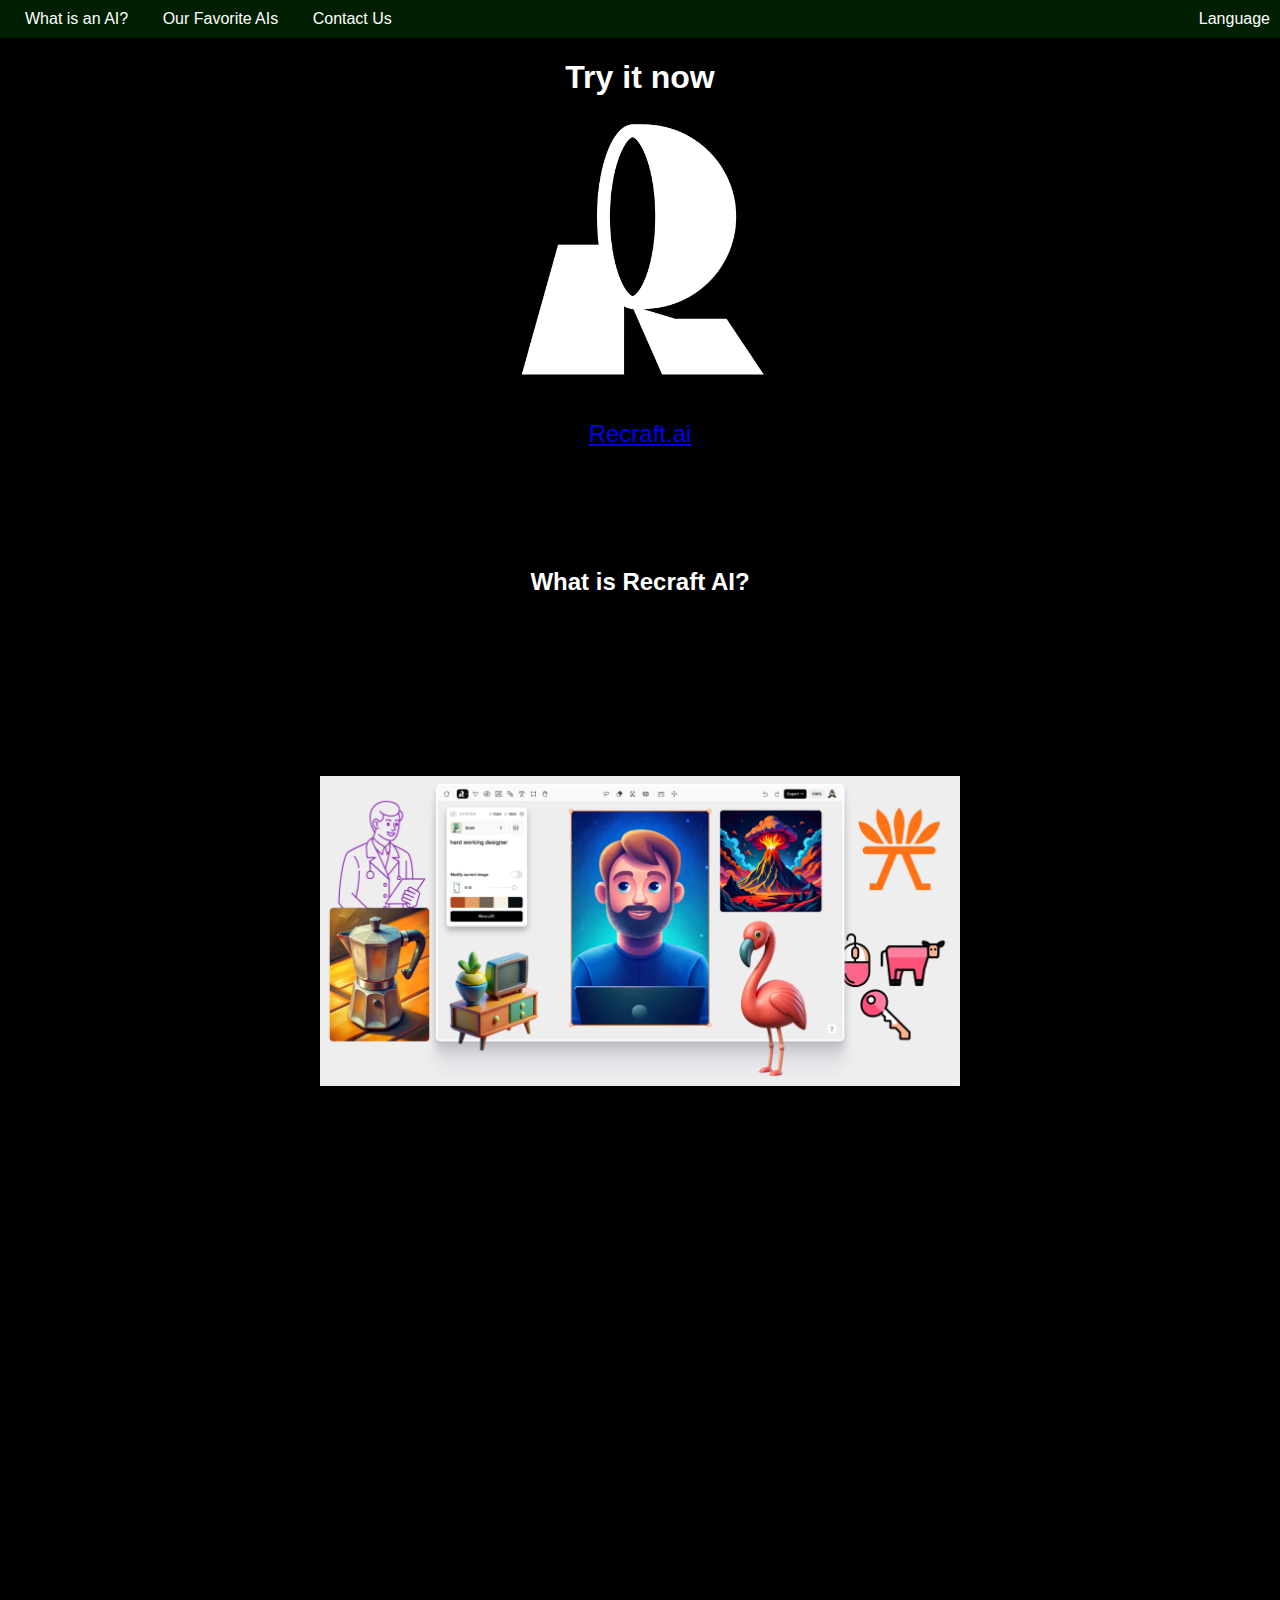
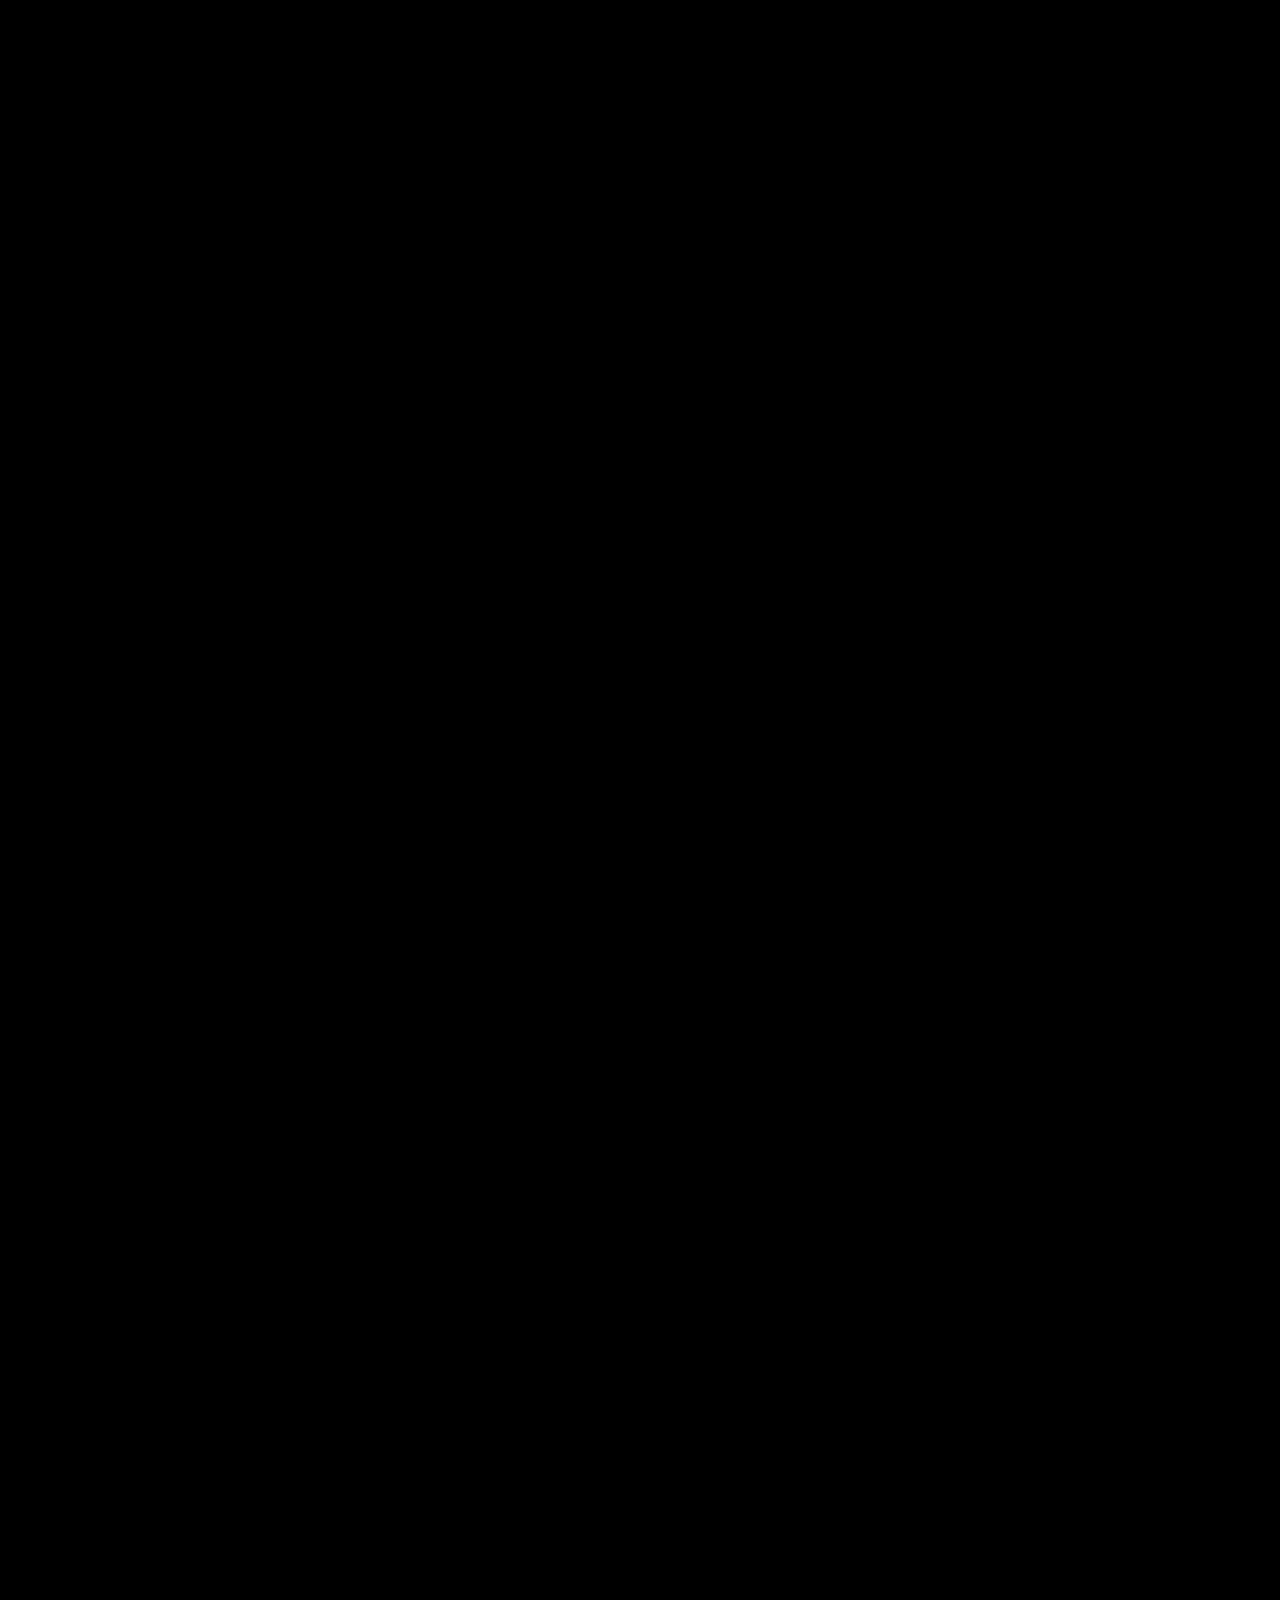
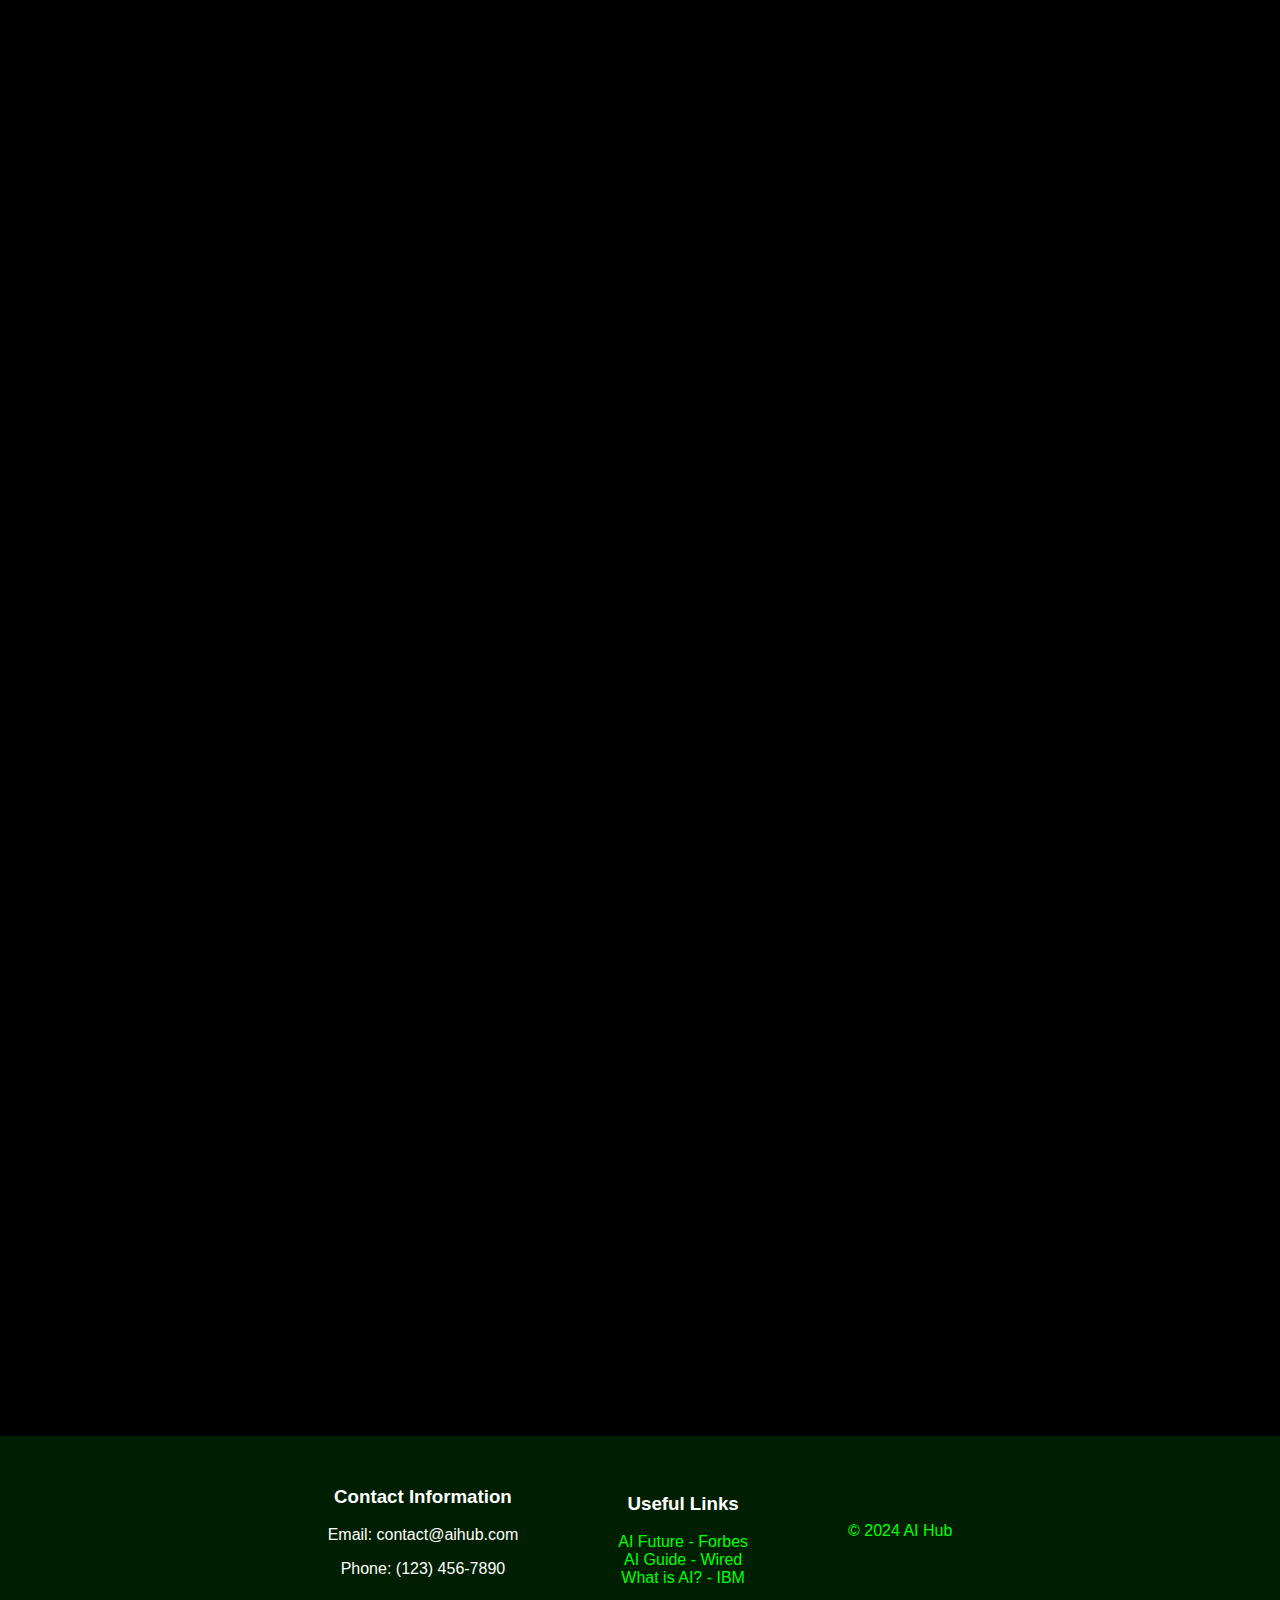
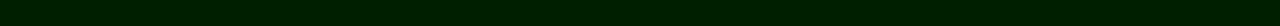
<file: pages/Recraft.html>
<!DOCTYPE html>
<html lang="en">
<head>
    <meta charset="UTF-8">
    <meta name="viewport" content="width=device-width, initial-scale=1.0">
    <title>Recraft AI</title>
    <link rel="stylesheet" href="../css/styles.css">
</head>
<body class="indexCSS">
    <header>
        <nav>
            <div>

                <a href="../index.html">What is an AI?</a>
                <a href="../pages/AiFinder.html">Our Favorite AIs</a>
                <a href="../pages/Contacto.html">Contact Us</a>
            </div>
            <div id="google_translate_element" class="language">
                Language 
            </div> 

        </nav>
    </header>

    <div class="hidden bloque try" >

        <h1>Try it now</h1>


        <a href="https://www.recraft.ai">
           <img class="cuepoImg" src="../images/recraft_logo.png" alt="Try it now">
            <p>Recraft.ai</p>

            
        </a>
        
    </div>
    

    <section class="hidden bloque" id="home">
        <h2 class="hidden bloque">What is Recraft AI? </h2>
        
        <p class="hidden bloque"> Recraft AI is a powerful generative AI design tool that revolutionizes the creation and editing of digital illustrations, vector art, icons, and 3D graphics. It is designed to help users maintain a consistent brand style across various media, making it a valuable asset for designers, marketers, and creative professionals.</p>

       <img class="cuepoImg" src="../images/recraft/intro1.jpg" alt="What is Recraft AI?">

     
    </section>


    <section class="hidden bloque" >
        <h2>Features of Recraft</h2>       
        <div class="hidden bloque">
            
            <ol>
                <li><strong>Vector Images:</strong> Recraft generates resolution-independent SVG vector images that can be scaled losslessly to any size. This makes them perfect for both digital and print designs.</li>
                <li><strong>Natural Language Processing:</strong> Recraft's advanced NLP allows you to use natural prompts and get high-quality results quickly, without needing to tweak parameters.</li>
                <li><strong>Style Shifting:</strong> Easily explore variations by shifting between different artistic styles like realism, cartoon, pixel art, and more.</li>
                <li><strong>Editing Tools:</strong> Select and modify parts of the image easily with lasso and brush tools. Fix anatomy, tweak facial expressions, adjust poses, and more.</li>
                <li><strong>Color Palettes:</strong> Use brand color palettes or create your own to get images with consistent, precise colors.</li>
                <li><strong>Community Galleries:</strong> Browse example prompts and creations by others to get inspired and learn new techniques.</li>
            </ol>
            
            
        </div>
     
        
        <h2>Limitations</h2>
        <ol>
            <li><strong>Performance Variability:</strong> AI-generated results can vary, requiring multiple iterations for desired quality.</li>
            <li><strong>Learning Curve:</strong> May pose challenges for users unfamiliar with design principles.</li>
            <li><strong>Free Plan Limitations:</strong> Public image creation in the free version might not suit all users.</li>
        </ol>
        
        
    </section>

       <!-- /////////////////////////////////// -->
   

  <section class="hidden bloque" >
    <h2>How Does Recraft Work?</h2>

    <p >Recraft uses advanced AI and machine learning models to generate images based on text prompts. When you enter a prompt, Recraft's algorithm analyzes it to understand the concepts, attributes, and style you want. It then generates an optimized SVG image matching the prompt.
        You can iterate and refine the image by editing the prompt and using features like selecting parts of the image or changing the style. Recraft's AI will update the image accordingly.</p>
    
    
    
   <img class="cuepoImg" src="../images/recraft/how.it.works.webp" alt="How does recraft work">
    
    </section>
<!-- /////////////////////////////////// -->
   

    <section class="hidden bloque" >
        <h2>Applications</h2>

        
       <img class="cuepoImg" src="../images/recraft/aplications.webp" alt="Applications">


        <ol>
            <li><strong>Brand Consistency:</strong> Ideal for maintaining uniform design elements across all marketing materials.</li>
            <li><strong>Vector Art Creation:</strong> Perfect for generating scalable vector art for logos, icons, and professional uses.</li>
            <li><strong>3D Graphics and Illustrations:</strong> Suitable for creating detailed book covers, game graphics, and other complex visualizations.</li>
            <li><strong>Website and UI Design:</strong> Enhances the visual appeal and user experience of web and application interfaces.</li>
            <li><strong>Educational Materials:</strong> Creates engaging diagrams and visual aids for educational content.</li>
            <li><strong>Custom Merchandise Design:</strong> Facilitates rapid prototyping of customized designs for merchandise.</li>
        </ol>
    
       
    </section>


    <section class="hidden bloque" >
        <h2>Conclusion</h2>

        <p>Recraft AI is a robust and versatile tool for digital design, providing high-quality, consistent visuals across various media. Its user-friendly interface and advanced features make it a valuable tool for both novice and professional designers. While there may be a learning curve and some performance variability, the benefits of streamlined workflows and consistent branding make Recraft AI a preferred choice for many users.</p>

        
    </section>


   

   

  
    <footer>
        <div>
            <h3>Contact Information</h3>
            <p>Email: contact@aihub.com</p>
            <p>Phone: (123) 456-7890</p>
        </div>
        <div>
            <h3>Useful Links</h3>
            <a href="https://www.forbes.com/sites/forbestechcouncil/2021/01/19/the-future-of-artificial-intelligence/">AI Future - Forbes</a><br>
            <a href="https://www.wired.com/story/guide-artificial-intelligence/">AI Guide - Wired</a><br>
            <a href="https://www.ibm.com/artificial-intelligence/what-is-ai">What is AI? - IBM</a>
        </div>
        <div class="copyright">
            <p>&copy; 2024 AI Hub</p>
        </div>
    </footer>

    <script src="https://translate.google.com/translate_a/element.js?cb=googleTranslateElementInit" ></script>

    <script src="../JS/javaScript.js"></script>

    <script>
        window.embeddedChatbotConfig = {
        chatbotId: "bE3xEHHd5ymcgd8Fw0eU_",
        domain: "www.chatbase.co"
        }
        </script>
        <script
        src="https://www.chatbase.co/embed.min.js"
        chatbotId="bE3xEHHd5ymcgd8Fw0eU_"
        domain="www.chatbase.co"
        defer>
        </script>
        </body>
</html>
</file>
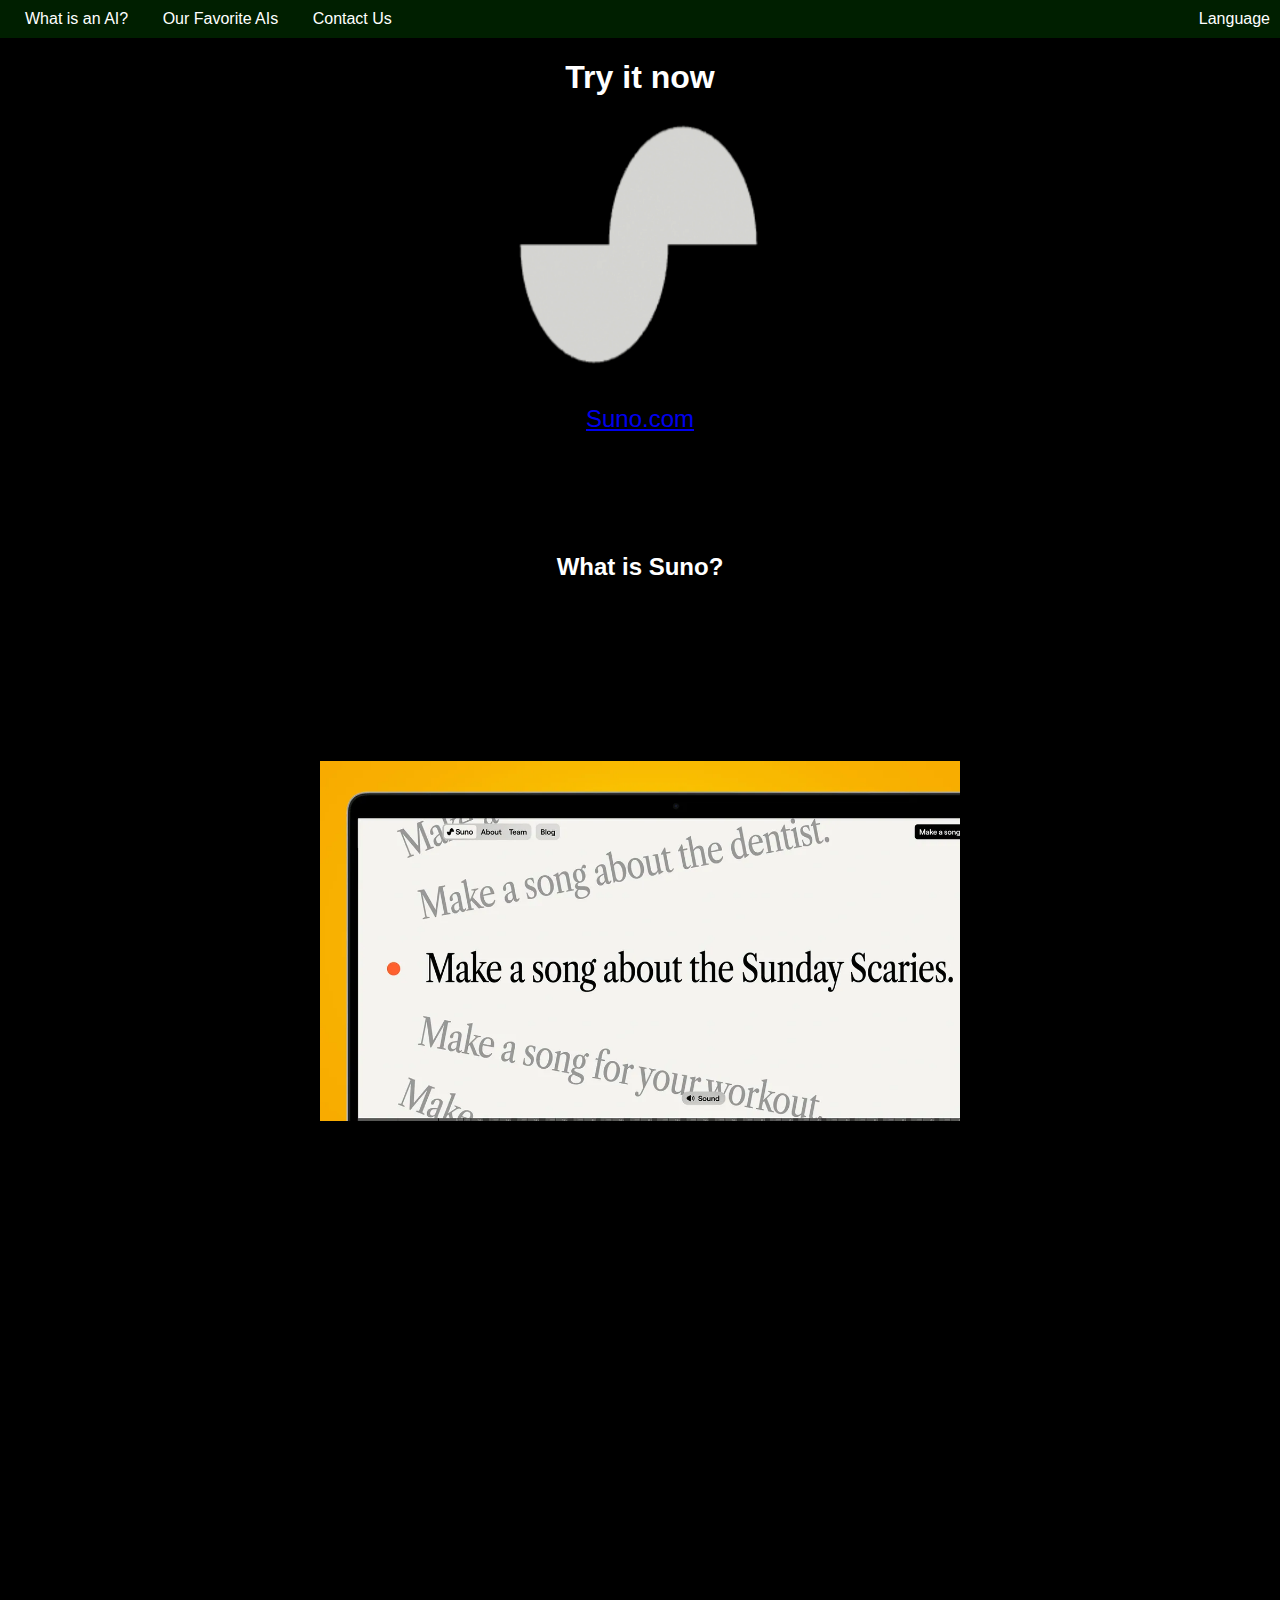
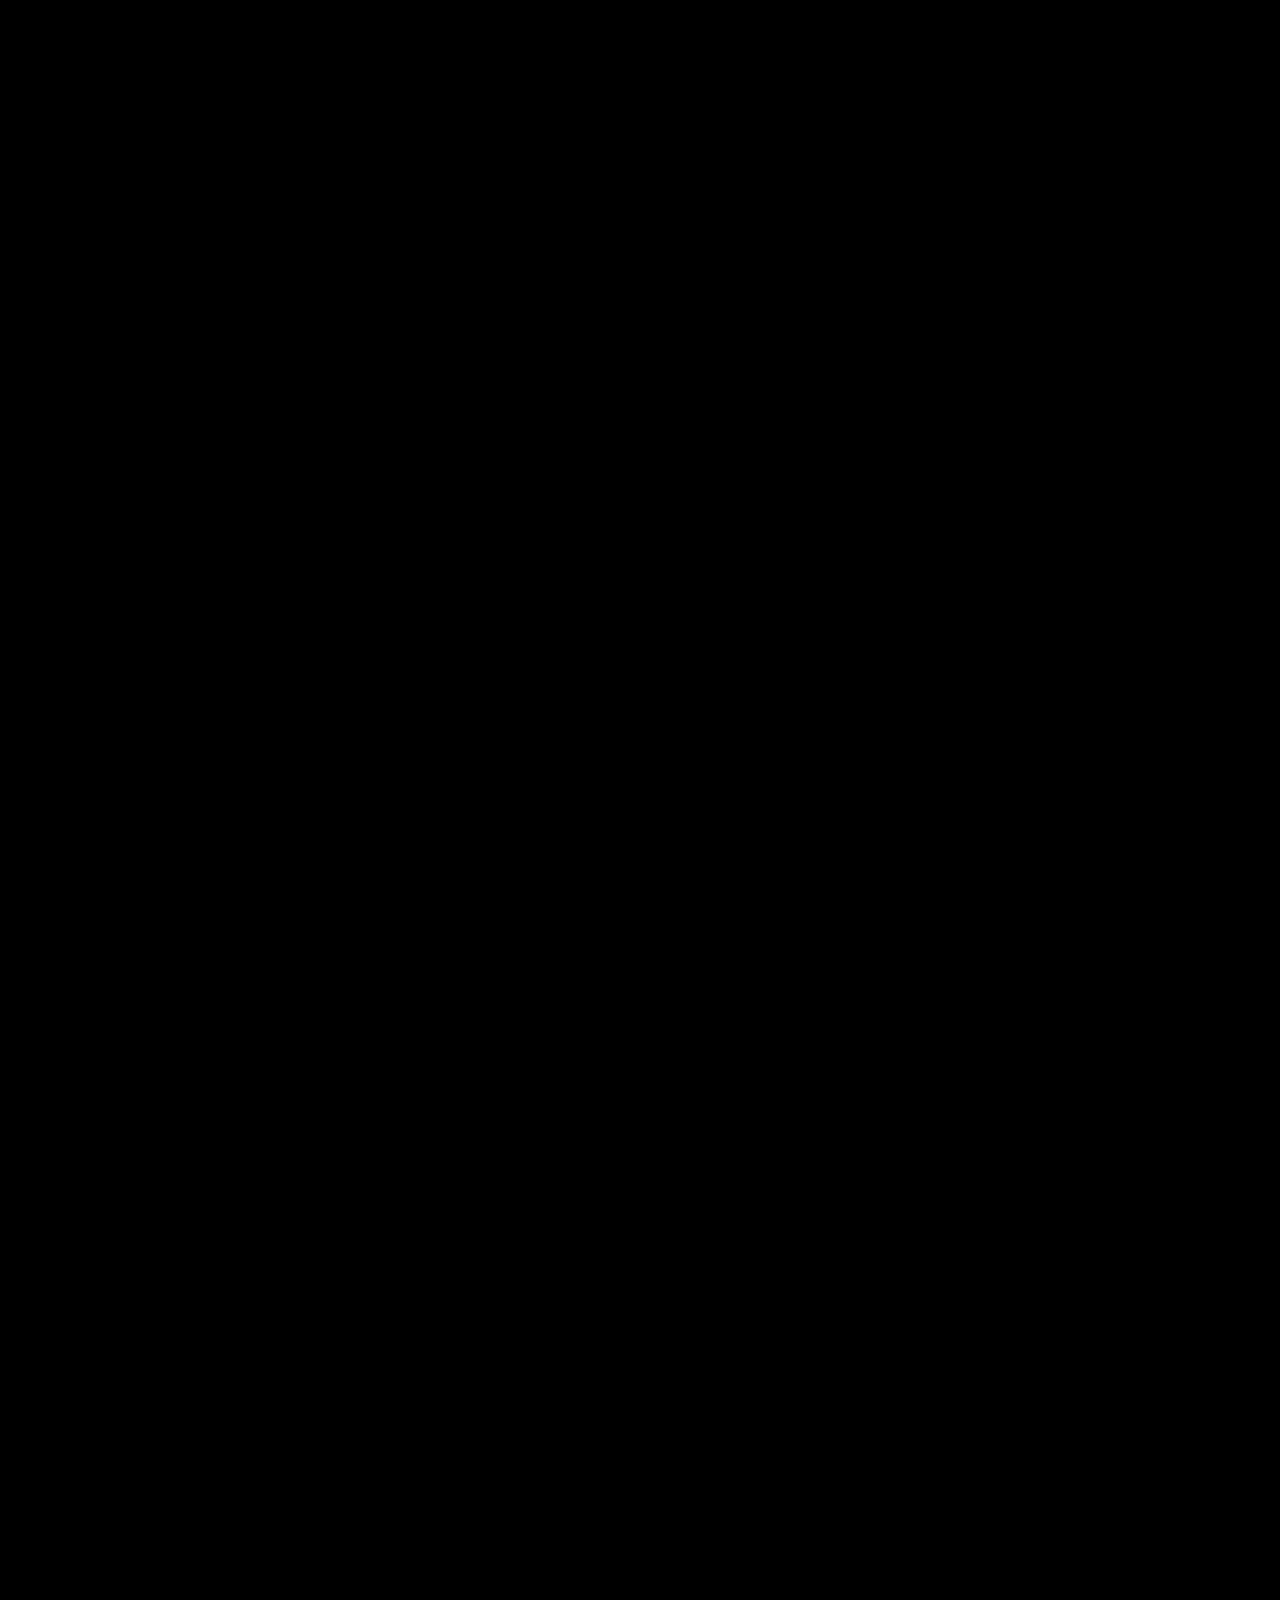
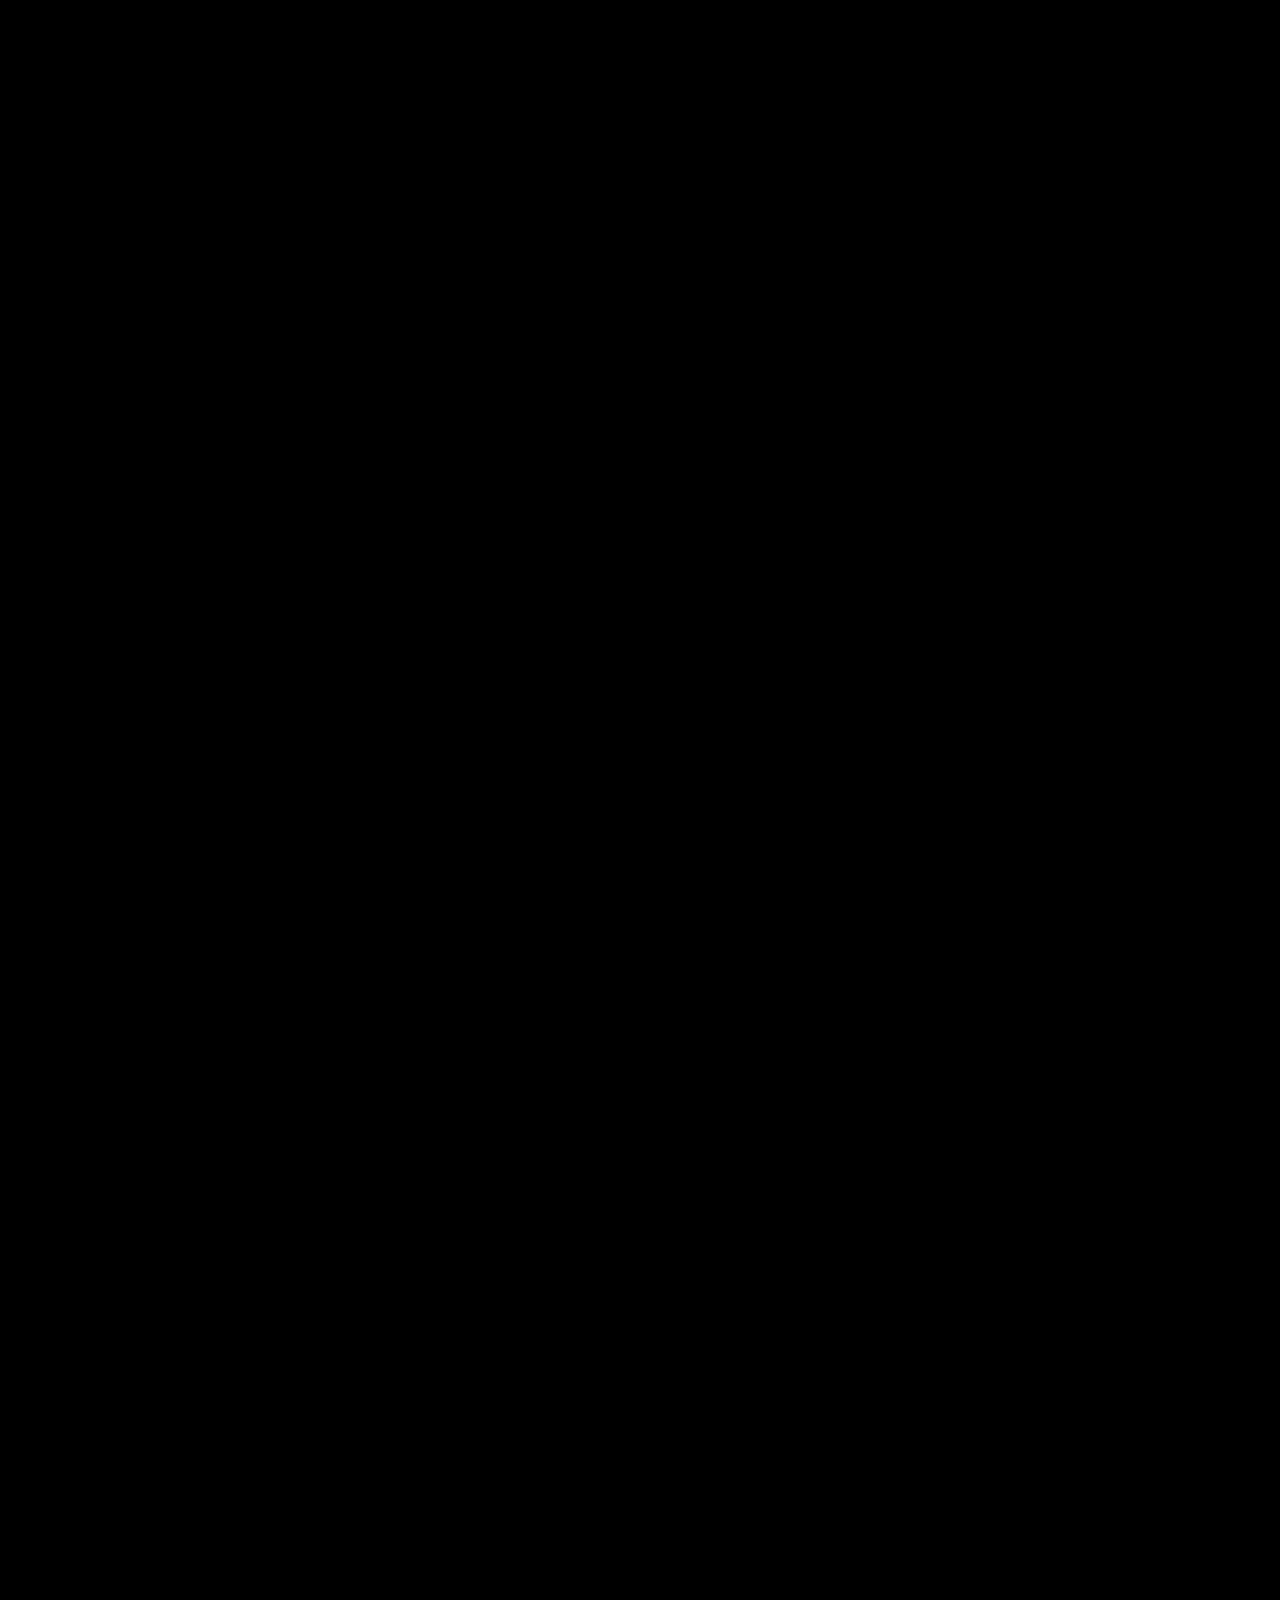
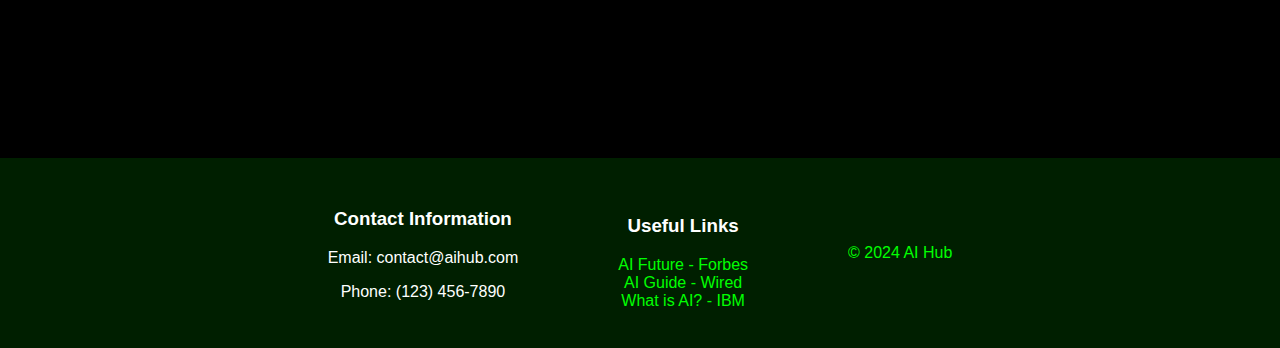
<file: pages/Suno.html>
<!DOCTYPE html>
<html lang="en">
<head>
    <meta charset="UTF-8">
    <meta name="viewport" content="width=device-width, initial-scale=1.0">
    <title>Suno</title>
    <link rel="stylesheet" href="../css/styles.css">
</head>
<body class="indexCSS">
    <header>
        <nav>
            <div>

                <a href="../index.html">What is an AI?</a>
                <a href="../pages/AiFinder.html">Our Favorite AIs</a>
                <a href="../pages/Contacto.html">Contact Us</a>
            </div>
            <div id="google_translate_element" class="language">
                Language 
            </div> 

        </nav>
    </header>

    <div class="hidden bloque try" >

        <h1>Try it now</h1>


        <a href="https://suno.com/">
           <img class="cuepoImg" src="../images/suno_logo.png" alt="Suno">
            <p>Suno.com</p>

            
        </a>
        
    </div>
    

    <section class="hidden bloque" id="home">
        <h2 class="hidden bloque">What is Suno?</h2>
        
        <p class="hidden bloque">Suno is a web-based, text-to-music generator that can whip up full songs in seconds from a simple text prompt. For example, tell it to make a 'psychedelic UK garage song about a friend with a Nokia obsession', and you'll get a couple of two-minute songs complete with vocals, instrumentation, lyrics, a song title and even artwork.</p>

       <img class="cuepoImg" src="../images/Suno/intro.webp" alt="What is Suno?">

     
    </section>


    <section class="hidden bloque" >
        <h2>Features of Suno</h2>       
        <div class="hidden bloque">
            <p>Suno boasts a variety of features that cater to both novice and professional musicians:</p>
            <ol>
                <li><strong>User-Friendly Interface:</strong> The platform is designed to be intuitive, making song creation accessible to everyone.</li>
                <li><strong>Create Feature:</strong> Allows users to easily start creating songs with just a few clicks.</li>
                <li><strong>Library:</strong> Users can access a vast library of sounds and samples to enhance their music.</li>
                <li><strong>Explore Section:</strong> Discover music created by other users, gaining inspiration and connecting with the community.</li>
                <li><strong>Free Account Creation:</strong> Users can sign up for free and immediately start creating music.</li>
            </ol>
            
            
            
        </div>
     
        
        <h2>Limitations of Suno</h2>
        <p> While Suno AI stands out for the quality of its musical outputs, it has its limitations. The songs it produces are catchy and employ rhyming lyrics, but they fall short of the profoundness found in the works of acclaimed artists like Bob Dylan. The compositions created by Suno AI are often simplistic, similar to many chart-topping songs.

            Suno AI’s shortcomings extend beyond its limited musical vocabulary. The software occasionally experiences what the developers describe as “hallucinations,” and its repertoire is still relatively narrow. Though it is familiar with major genres like pop, jazz, hip-hop, rock’n’roll, and classical music, Suno AI struggles to meet specific requests with precision.
            </p>       
    </section>

       <!-- /////////////////////////////////// -->
   

  <section class="hidden bloque" >
    <h2>How Suno Works</h2>
    <p>With Suno AI, creating songs using a text prompt is as simple as telling a story. You just type in your ideas or how you’re feeling into the program. You could write something like, “I want a song that makes me feel brave,” or describe a scene, “A quiet forest with a soft stream running through.” Suno AI takes these prompts and uses its magic to make your words into music.</p>
    <p>Suno AI is able to analyse the words or the lyrics passed through it using the text prompt. Then, it uses deep learning techniques to compose and develop an original tune that reflects the emotions associated with those words, with the right option.</p>
    <p>    It uses two primary models for music generation:</p>
    <ul>
        <li>Bark, which is specialised for human singing voices and lyrics</li>
        <li> Chirp, which is specialised for the instrumental part.</li>
</ul>

   <img class="cuepoImg" src="../images/Suno/how.it.works.webp" alt="How Suno Works">
    
   <p>You can check the AI model first-hand on Suno AI’s Discord server, where you can use the /chirp command to get started with the text prompt. The AI model will then generate an original composition around those lyrics.

    The Suno AI model is able to generate the vocal composition and music in separate tracks, which then combine into the final song. The more specific details your prompt provides, the closer Suno AI can get to producing the exact music you are looking for.</p>
    
    
    </section>
<!-- /////////////////////////////////// -->
   

    <section class="hidden bloque" >
        <h2>Overcoming Technological Challenges</h2>

        <p>Making music from text is really hard. Unlike making pictures or writing, music needs to flow smoothly and feel right. Here’s what the Suno team had to do:</p>

        <ul>
            <li>Figure out how to turn continuous sound waves into something a computer can understand, instead of just dealing with simple things like words or pictures.</li>
            <li>Learn the complex patterns of music, such as rhythm and melody, and how they all fit together.</li>
            <li>Make sure this can all work on a big scale, so lots of people can use it without problems.</li>
        </ul>

        <p>This hard work means Suno can create music that sounds like it was made by a professional.</p>


      <img class="cuepoImg" src="../images/Suno/coolPicture.jpeg" alt="Suno Ai">

       
    </section>


    <section class="hidden bloque" >
        <h2>Conclusion</h2>

        <p>With Suno AI, all you have to do is type out your thoughts, feelings, or stories, and it will turn those words into an actual song! It’s like magic. If you’re feeling happy, you can write about that and Suno AI will create an upbeat, cheerful melody. If you have an exciting adventure story in mind, it can make epic, adventurous music to match.

            So why not give Suno AI a try? It might just help you create the new song you can’t stop humming. With Suno AI, the possibilities are endless for turning your ideas into amazing melodies.</p>

        
    </section>


   

   

  
    <footer>
        <div>
            <h3>Contact Information</h3>
            <p>Email: contact@aihub.com</p>
            <p>Phone: (123) 456-7890</p>
        </div>
        <div>
            <h3>Useful Links</h3>
            <a href="https://www.forbes.com/sites/forbestechcouncil/2021/01/19/the-future-of-artificial-intelligence/">AI Future - Forbes</a><br>
            <a href="https://www.wired.com/story/guide-artificial-intelligence/">AI Guide - Wired</a><br>
            <a href="https://www.ibm.com/artificial-intelligence/what-is-ai">What is AI? - IBM</a>
        </div>
        <div class="copyright">
            <p>&copy; 2024 AI Hub</p>
        </div>
    </footer>

    <script src="https://translate.google.com/translate_a/element.js?cb=googleTranslateElementInit" ></script>

    <script src="../JS/javaScript.js"></script>

    <script>
        window.embeddedChatbotConfig = {
        chatbotId: "bE3xEHHd5ymcgd8Fw0eU_",
        domain: "www.chatbase.co"
        }
        </script>
        <script
        src="https://www.chatbase.co/embed.min.js"
        chatbotId="bE3xEHHd5ymcgd8Fw0eU_"
        domain="www.chatbase.co"
        defer>
        </script></body>
</html>
</file>
<file: css/styles.css>
body {
    background-color: #000;
    color: #fff; 
    font-family: Arial, sans-serif;
    margin: 0;
    padding: 0;
    /* min-width: 600px;
    min-width: 800px; */
}

h2{
    text-align: center;
}




header {
    background-color: #001f00;
    padding: 10px;
    text-align: center;
}

header nav a {
    color: white;
    margin: 0 15px;
    text-decoration: none;
    transition: transform 0.3s ease; 
    display: inline-block; 
}

header nav{
    display: flex;
    justify-content: space-between;


}


.VIpgJd-ZVi9od-l4eHX-hSRGPd{
    display: none;
}
.VIpgJd-ZVi9od-ORHb-OEVmcd {
    display: none;
}

.goog-te-gadget {
    font-size: 0px !important;
}

.goog-te-combo{
background-color: #001f00;
color: white;
font-size: 12px;
text-decoration: none;

}




header nav a:hover {
    transform: scale(1.2); 
}
.container {
    padding: 20px;
    text-align: center;
}
.grid {
    display: grid;
    grid-template-columns: repeat(3, 1fr); 
    gap: 20px;
    justify-items: center; 
}
.grid-item {
    position: relative;
    text-align: center;
    width: 300px; 
    height: 300px; 
    overflow: hidden;
}
.grid-item img {
    width: 80%;
    height: 80%;
    object-fit: cover; 
    transition: transform 2s ease;
}
.grid-item:hover img {
    transform: scale(1.2);
}
.description {
    position: absolute;
    bottom: 0;
    left: 0;
    width: 100%;
    background-color: rgba(0, 0, 0, 0.7);
    color: #fff; 
    padding: 20px;
    opacity: 0;
    transition: opacity 0.3s ease;
    z-index: 1;
    box-sizing: border-box;
}
.grid-item:hover .description {
    opacity: 1;
}

.copyright {
    color: #00ff00;
    font-size: 14px;
    /* display: flex;
    align-items: center; */
}


.hidden  p {
   font-size: x-large;
   list-style: none;
}

.bloque p, .bloque ol{
    padding-inline: 10%;

}
.bloque a{
font-size: xx-large;
margin: auto;
}

.try img{

    width: 20%;

}

.try{
    text-align: center;
    margin-bottom: 100px;
}

  .indexCSS section{
    display: grid;
    place-items: center;
    align-content: center;
    /* min-height : 100vh; */
    padding-bottom: 200px;
    text-align: center;
 }
 .cuepoImg{
    width: 50%;
 }

 .indexCSS li{
    margin-top: 10px;
    font-size: larger;


 }


 .hidden{

    opacity: 0;
    /* transition: all 4s; */
    transition: opacity 1s ease-in-out; 


 }

 .show{
    opacity: 1;
 }

 footer {
    height: 150px;
    background-color: #001f00;
    padding: 20px;
    text-align: center;
    display: flex;
    justify-content: center; 
    align-items: center;
    gap: 100px;
}
footer a {
    color: #00ff00;
    text-decoration: none;
}
footer p {
    font-size: medium;
}

.picList{
    display: flex;

}
.picList img{
        padding-top: 20px;
        padding-inline: 30px;
        width: 150px;
        height: 150px;
    
}



.contacto{
    column-count: 2;
    font-weight: bold;
}
.contacto input{
    width: 100%;
    padding: 10px;
  margin: 5px;
    border: 1px solid #ccc;
    border-radius: 20px;
    box-sizing: border-box;
    background-color: rgb(255, 255, 255);
    height: 30px;
    
    
 }


   
textarea{
    width: 100%;
    padding: 10px;
    margin-bottom: 10px;
    border: 1px solid #ccc;
    border-radius: 10px;
    box-sizing: border-box;
    height: 100px;
    resize: none;
    
}
input[type="checkbox"] {
    width: auto;
    margin: 10px 0 0 10px;
    float: none;
}





fieldset{
    border-radius: 10px;
    padding: 10px;

}

.checks input[type="submit"][value="Subscribe"]{
    background-color: #e5de10;
    width: 25%;
    box-shadow: 0px 0px 10px 0px rgba(0,0,0,0.5);
    color: rgb(0, 0, 0);
    font-weight: bold;
}

.checks input{
    width: 50%;
    padding: 10px;
  margin: 5px;
    border: 1px solid #ccc;
    border-radius: 20px;
    box-sizing: border-box;
    background-color: rgb(255, 255, 255);
    height: 30px;
  }
    


.checks input[type="submit"]{
    background-color: #4caf50;
    width: 25%;
    box-shadow: 0px 0px 10px 0px rgba(0,0,0,0.5);
    color: white;
    font-weight: bold;
    margin: 10px auto;


}

#editor {
    width: 100%;
    height: 200px;
    margin-bottom: 20px;
}
#response {
    white-space: pre-wrap;
    margin-top: 20px;
}

fieldset, .bubble{
    margin-inline: 20%;
    margin-top: 20px;
}

.bubble{
    text-align: center;
}


@media (max-width:900px) {

    .grid {grid-template-columns: 1fr;}

    header nav {
        display: flex;
       
        grid-template-columns: repeat(3, 1fr); 

    }

    header nav a {
        
        margin-bottom: 15px;
        
    }

    footer {
        height: 150px;
        background-color: #001f00;
        padding: 20px;
        text-align: center;
        display: block;
        
    }
    
    fieldset, .bubble{
        margin-inline: auto;
        margin-top: 2px;
        padding: 5px;
        width: 80%;
    }

    .contacto{
        column-count: 1;
    }


    .picList{
        display: grid;
        grid-template-columns: repeat(2, 1fr); 
        gap: 10px;
        justify-items: center; 

    }
    .picList img{
        padding-top: 20px;
        padding-inline: 10px;
        width: 100px;
        height: 100px;

    }

    .checks input[type="submit"]{
        
        width: 50%;
    
    }

    .checks input[type="submit"][value="Subscribe"]{
        width: 50%;
        
    }
    
}
</file>
